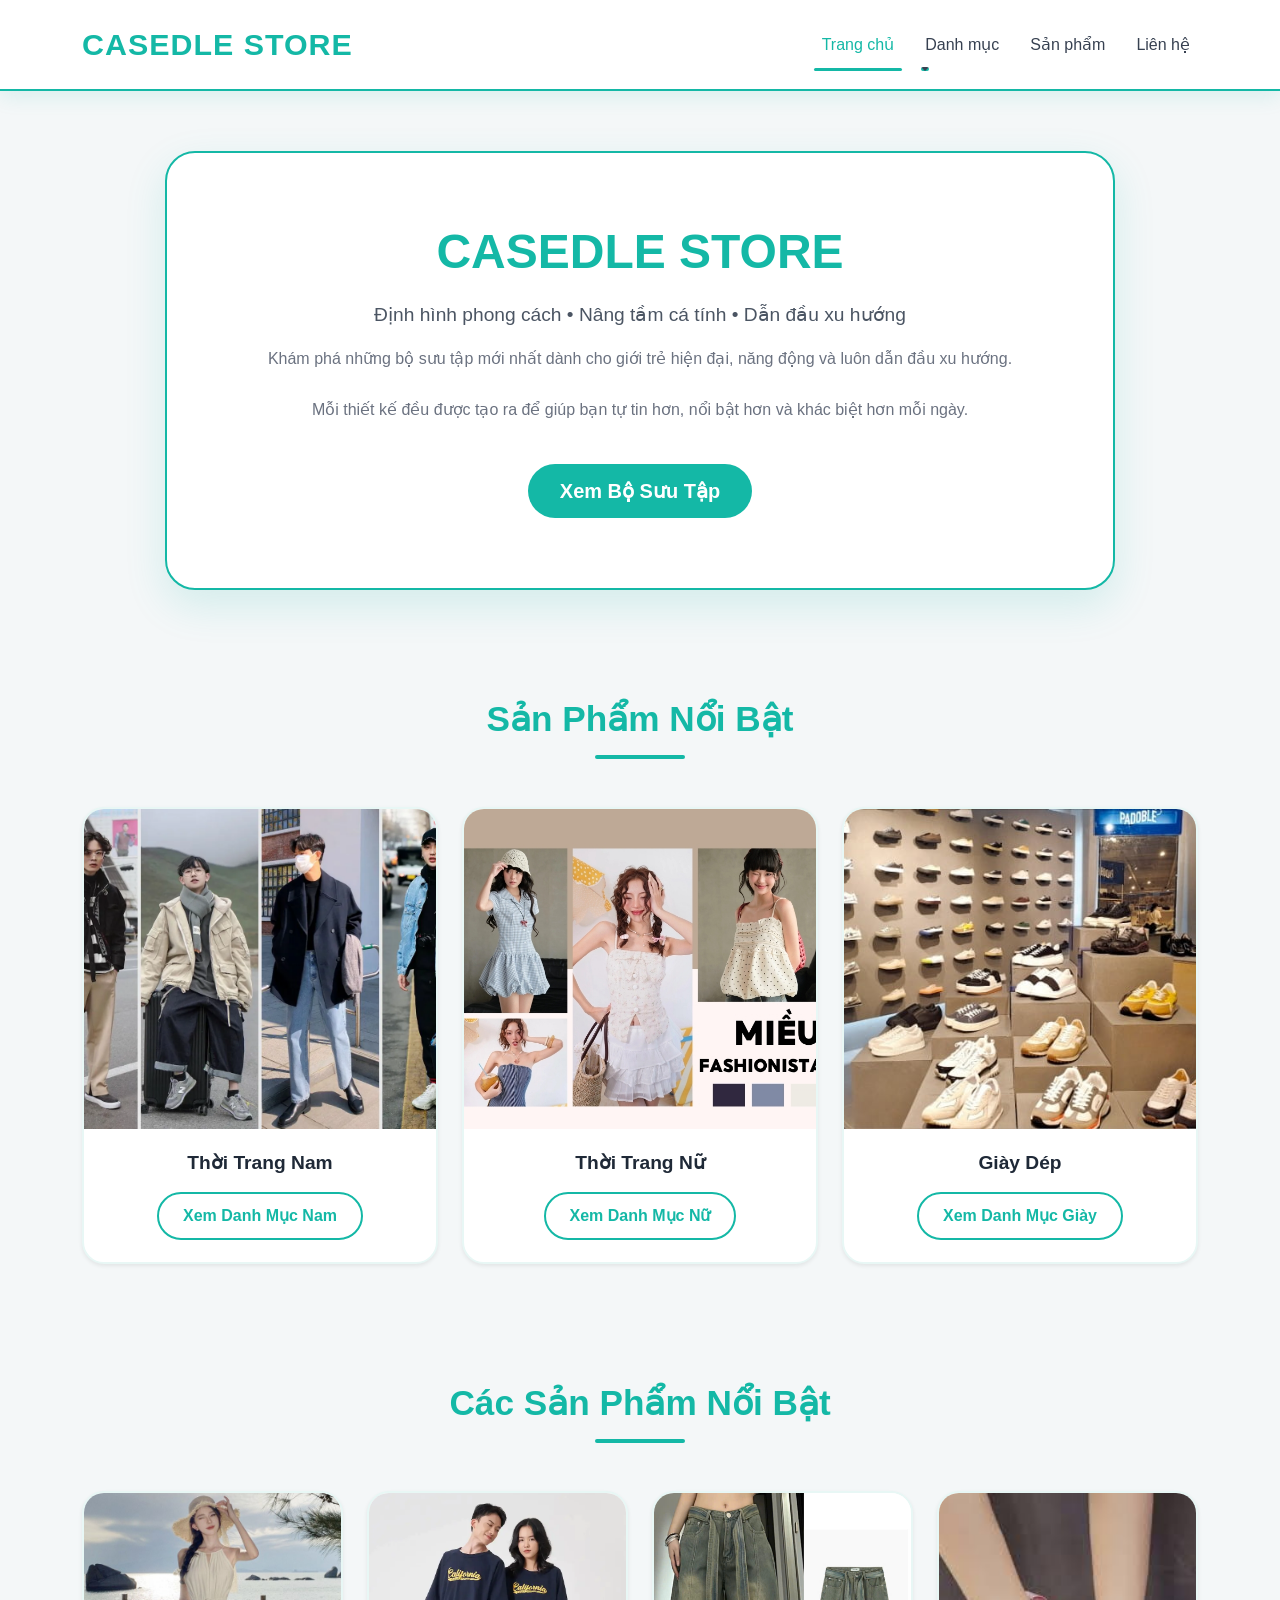
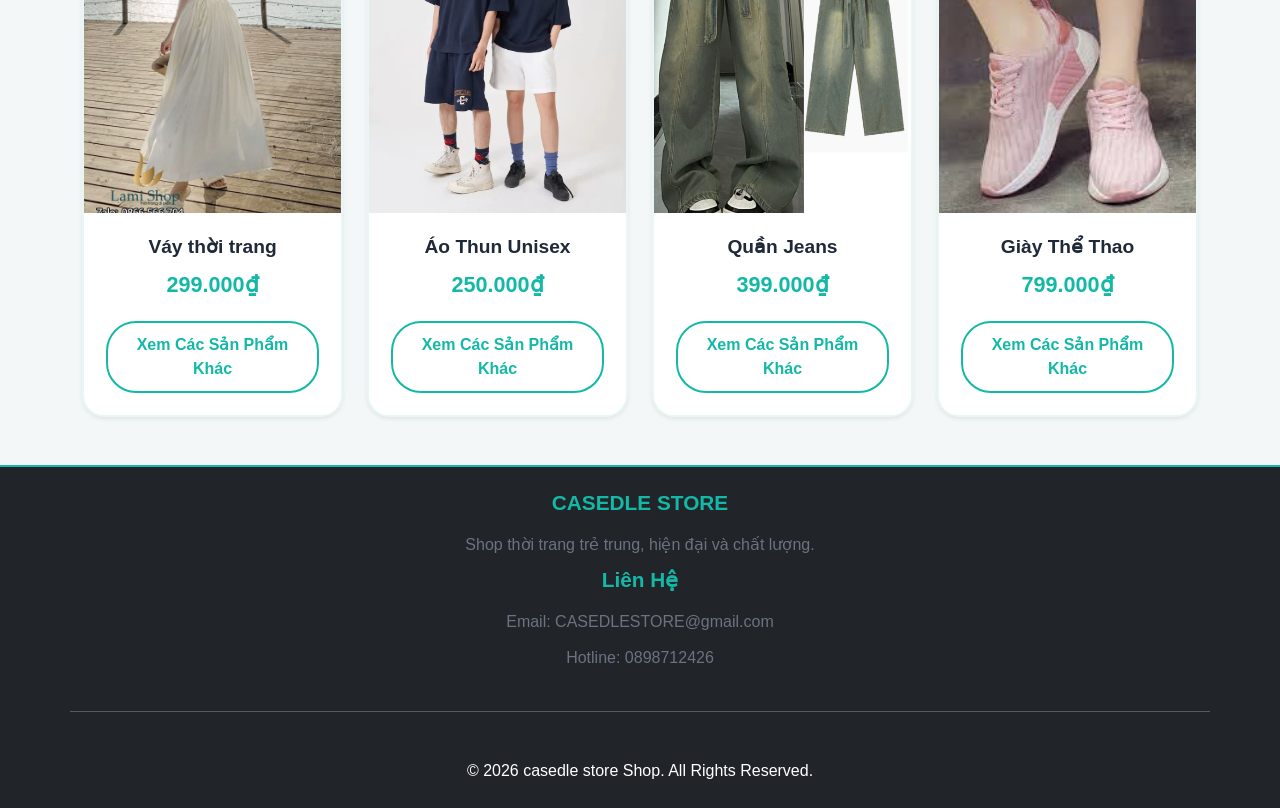
<file: index.html>
<!DOCTYPE html>
<html lang="vi">
<head>
    <meta charset="UTF-8">
    <meta name="viewport" content="width=device-width, initial-scale=1.0">
    <title> CASEDLE STORE</title>

    <link href="https://cdn.jsdelivr.net/npm/bootstrap@5.3.8/dist/css/bootstrap.min.css" rel="stylesheet">
    <link rel="stylesheet" href="css/style1.css">
</head>
<body>

<!-- Navbar -->
<nav class="navbar navbar-expand-lg navbar-dark bg-dark sticky-top">
    <div class="container">
        <a class="navbar-brand fw-bold" href="index.html"> CASEDLE STORE</a>

        <button class="navbar-toggler" type="button" data-bs-toggle="collapse" data-bs-target="#menu">
            <span class="navbar-toggler-icon"></span>
        </button>

        <div class="collapse navbar-collapse" id="menu">
            <ul class="navbar-nav ms-auto">
                <li class="nav-item">
                    <a class="nav-link active" href="index.html">Trang chủ</a>
                </li>

               <li class="nav-item dropdown">
                     <a class="nav-link dropdown-toggle"
                             href="#"
                            role="button"
                            data-bs-toggle="dropdown">
                                Danh mục
                    </a>

                        <ul class="dropdown-menu">
                            <li>
                                <a class="dropdown-item" href="html/thoitrangnam.html">
                                    Thời Trang Nam
                                </a>
                            </li>

                            <li>
                                <a class="dropdown-item" href="html/thoitrangnu.html">
                                    Thời Trang Nữ
                                </a>
                            </li>

                            <li>
                                <a class="dropdown-item" href="html/giaydep.html">
                                    Giày Dép
                                </a>
                            </li>

                            <li>
                                <a class="dropdown-item" href="html/phukien.html">
                                    Phụ Kiện
                                </a>
                            </li>
                        </ul>
                    </li>
                <li class="nav-item">
                    <a class="nav-link " href="html/san-pham.html">Sản phẩm</a>
                </li>

                <li class="nav-item">
                 <a class="nav-link " href="html/lien-he.html">Liên hệ</a>
                </li>
            </ul>
        </div>
    </div>
</nav>


<section class="hero">
    <div class="container">
        <h1 class="display-2 fw-bold">CASEDLE STORE</h1>

        <p class="lead">
            Định hình phong cách • Nâng tầm cá tính • Dẫn đầu xu hướng
        </p>

        <p>
            Khám phá những bộ sưu tập mới nhất dành cho giới trẻ hiện đại, năng động và luôn dẫn đầu xu hướng.</br></br>
            Mỗi thiết kế đều được tạo ra để giúp bạn tự tin hơn, nổi bật hơn và khác biệt hơn mỗi ngày.
        </p>

        <a href="html/san-pham.html" class="btn btn-warning btn-lg mt-3">
            Xem Bộ Sưu Tập
        </a>
    </div>
</section>


<!-- Danh mục nổi bật -->
<section class="container py-5">

    <h2 class="text-center mb-5">Sản Phẩm Nổi Bật</h2>

    <div class="row g-4">

        <!-- THỜI TRANG NAM -->
        <div class="col-md-4">

            <a href="html/thoitrangnam.html" class="text-decoration-none text-dark d-block">

                <div class="card shadow-sm h-100">

                    <img src="assets/images/1.webp"
                         class="card-img-top"
                         alt="Thời Trang Nam">

                    <div class="card-body text-center">
                        <h5>Thời Trang Nam</h5>
                        <span class="btn btn-dark mt-2">Xem Danh Mục Nam</span>
                    </div>

                </div>

            </a>

        </div>

        <!-- THỜI TRANG NỮ -->
        <div class="col-md-4">

            <a href="html/thoitrangnu.html" class="text-decoration-none text-dark d-block">

                <div class="card shadow-sm h-100">

                    <img src="assets/images/2.jpg"
                         class="card-img-top"
                         alt="Áo Nữ">

                    <div class="card-body text-center">
                        <h5>Thời Trang Nữ</h5>
                        <span class="btn btn-dark mt-2">Xem Danh Mục Nữ</span>
                    </div>

                </div>

            </a>

        </div>

        <!-- GIÀY DÉP -->
        <div class="col-md-4">

            <a href="html/giaydep.html" class="text-decoration-none text-dark d-block">

                <div class="card shadow-sm h-100">

                    <img src="assets/images/3.jpg"
                         class="card-img-top"
                         alt="Giày Dép">

                    <div class="card-body text-center">
                        <h5>Giày Dép</h5>
                        <span class="btn btn-dark mt-2">Xem Danh Mục Giày </span>
                    </div>

                </div>

            </a>

        </div>

    </div>

</section>
<!-- Sản phẩm nổi bật -->
<section class="container pb-5">

    <h2 class="text-center mb-5">Các Sản Phẩm Nổi Bật</h2>

    <div class="row g-4">

        <div class="col-lg-3 col-md-6">
            <div class="card h-100 shadow-sm">

                <img src="assets/images/4.jpg" class="card-img-top">

                <div class="card-body">
                    <h5>Váy thời trang</h5>
                    <p class="text-danger fw-bold">299.000₫</p>

                    <a href="html/san-pham.html" class="btn btn-outline-dark w-100">
                        Xem Các Sản Phẩm Khác
                    </a>
                </div>

            </div>
        </div>

        <div class="col-lg-3 col-md-6">
            <div class="card h-100 shadow-sm">

                <img src="assets/images/5.webp" class="card-img-top">

                <div class="card-body">
                    <h5>Áo Thun Unisex</h5>
                    <p class="text-danger fw-bold">250.000₫</p>

                    <a href="html/san-pham.html" class="btn btn-outline-dark w-100">
                        Xem Các Sản Phẩm Khác
                    </a>
                </div>

            </div>
        </div>

        <div class="col-lg-3 col-md-6">
            <div class="card h-100 shadow-sm">

                <img src="assets/images/6.jpg" class="card-img-top">

                <div class="card-body">
                    <h5>Quần Jeans</h5>
                    <p class="text-danger fw-bold">399.000₫</p>

                    <a href="html/san-pham.html" class="btn btn-outline-dark w-100">
                        Xem Các Sản Phẩm Khác
                    </a>
                </div>

            </div>
        </div>

        <div class="col-lg-3 col-md-6">
            <div class="card h-100 shadow-sm">

                <img src="assets/images/7.jfif" class="card-img-top">

                <div class="card-body">
                    <h5>Giày Thể Thao</h5>
                    <p class="text-danger fw-bold">799.000₫</p>

                    <a href="html/san-pham.html" class="btn btn-outline-dark w-100">
                        Xem Các Sản Phẩm Khác
                    </a>
                </div>

            </div>
        </div>

    </div>

</section>
<!-- Footer -->
<footer class="bg-dark text-white py-4">
    <div class="container">

        <div class="row">

            <div class="col-md-4">
                <h5>CASEDLE STORE</h5>  
                <p>Shop thời trang trẻ trung, hiện đại và chất lượng.</p>
                <h5>Liên Hệ</h5>
               
                <p>Email: CASEDLESTORE@gmail.com</p>
                <p>Hotline: 0898712426</p>
            </div>
        <hr>

        <div class="text-center">
            © 2026 casedle store Shop. All Rights Reserved.
        </div>

    </div>
</footer>

<script src="https://cdn.jsdelivr.net/npm/bootstrap@5.3.8/dist/js/bootstrap.bundle.min.js"></script>

</body>
</html>
</file>
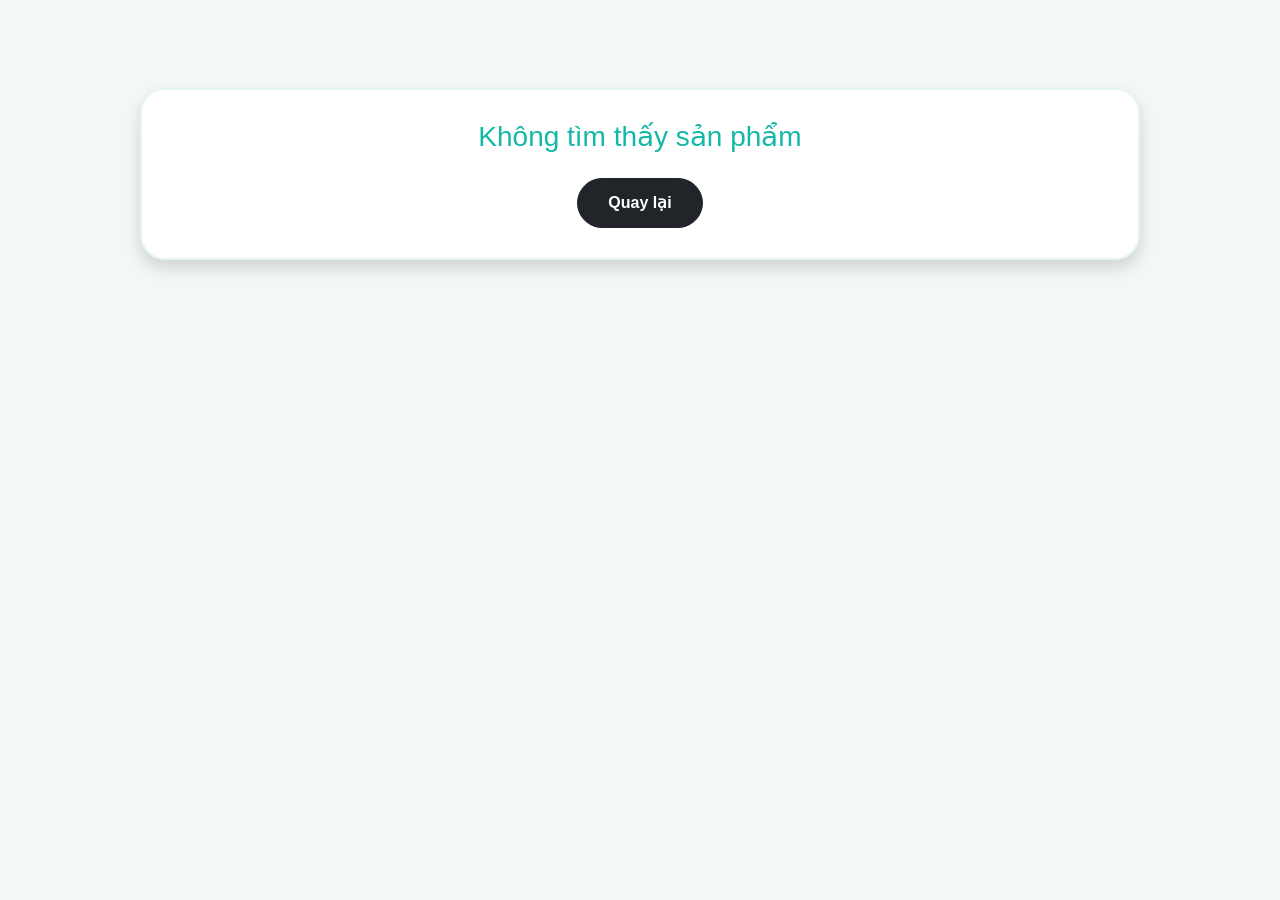
<file: html/chitiet.html>
<!DOCTYPE html>
<html lang="vi">

<head>
    <meta charset="UTF-8">
    <title>Chi tiết sản phẩm - CASEDLE STORE</title>

    <link href="https://cdn.jsdelivr.net/npm/bootstrap@5.3.8/dist/css/bootstrap.min.css" rel="stylesheet">

   <link rel="stylesheet" href="../css/style6.css">

    <!-- Data -->
    <script src="../js/data.js"></script>
   
</head>

<body>

<div class="container py-5">

    <div id="product-detail" class="card shadow p-4">

        <h4 class="text-center text-muted">Đang tải sản phẩm...</h4>

    </div>

</div>
<!-- Sản phẩm liên quan -->
<div class="mt-5">

   

    <div id="related-products" class="row g-4"></div>

</div>

<script>
const params = new URLSearchParams(window.location.search);
const id = params.get("id");

const product = products.find(p => p.id === id);

const box = document.getElementById("product-detail");

if (product) {
    box.innerHTML = `
        <div class="row align-items-center">

            <div class="col-md-6 text-center">
                <img src="${product.img}" class="img-fluid rounded" style="max-height:400px;">
            </div>

            <div class="col-md-6">

                <h2 class="fw-bold">${product.name}</h2>

                <h4 class="text-danger">${product.price}</h4>

                <p class="text-muted">${product.desc}</p>

                <hr>

                <p>${product.detail}</p>

                <a href="javascript:history.back()" class="btn btn-secondary mt-3">
                    ← Quay lại
                </a>

            </div>

        </div>
    `;
} else {
    box.innerHTML = `
        <div class="text-center text-danger">
            <h3>Không tìm thấy sản phẩm</h3>
            <a href="javascript:history.back()" class="btn btn-dark mt-3">Quay lại</a>
        </div>
    `;
}


</script>

</body>
</html>
</file>
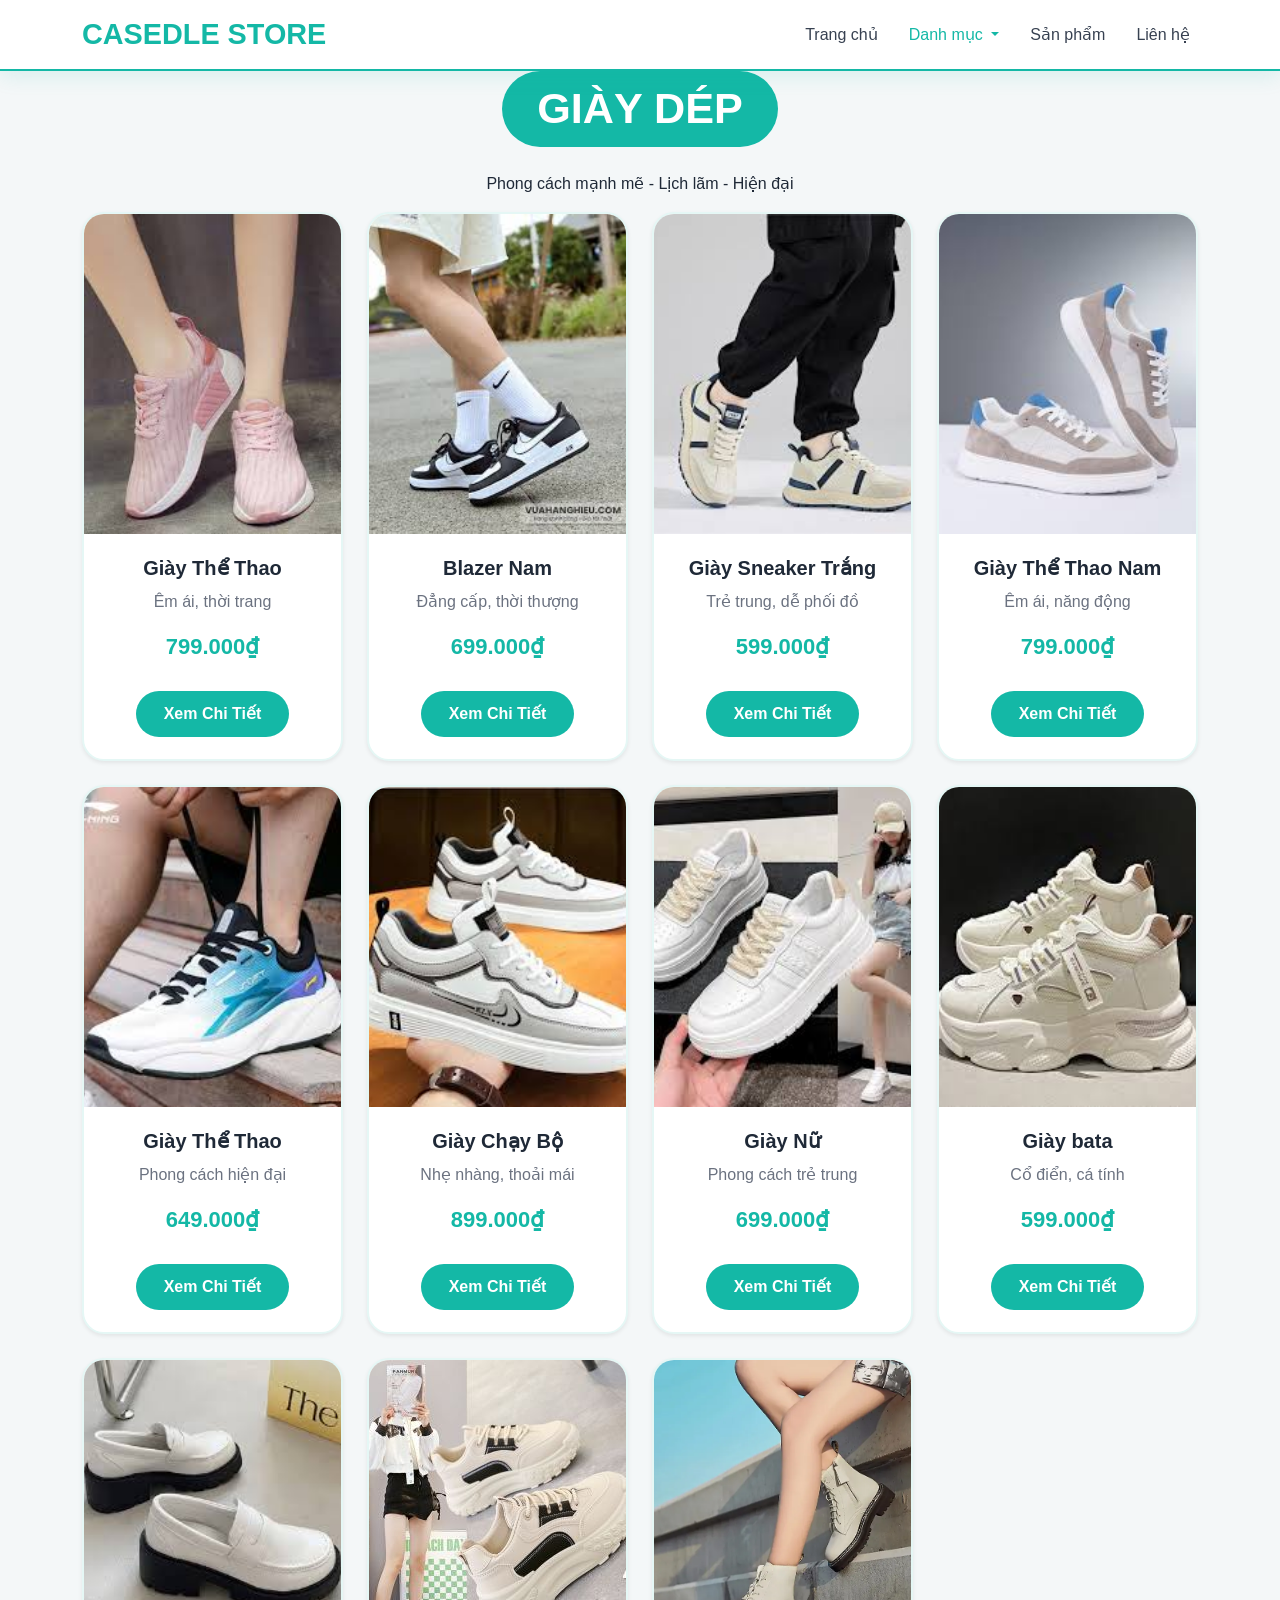
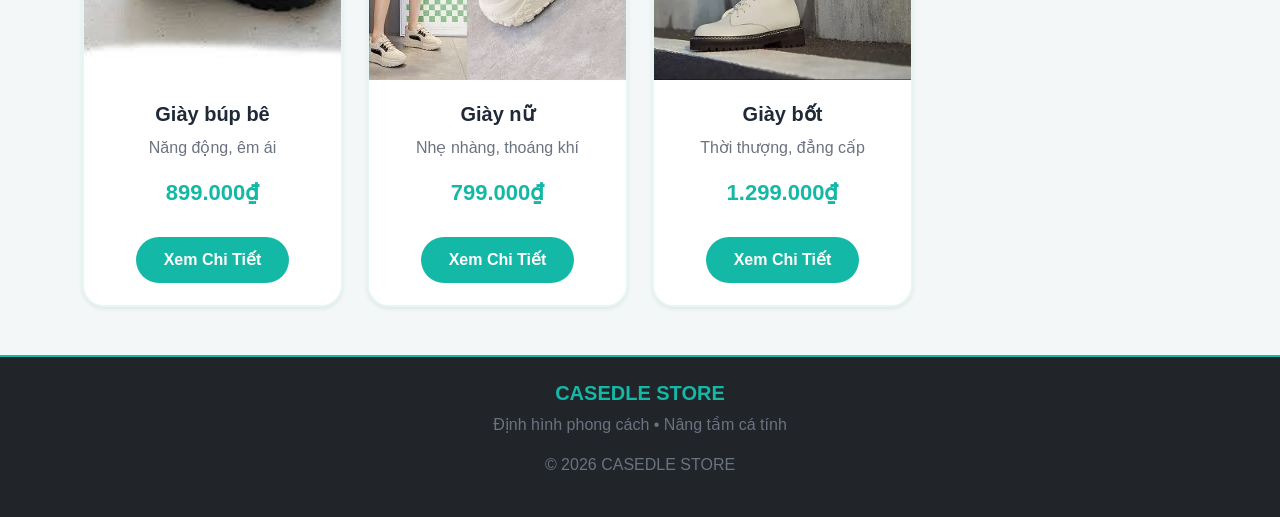
<file: html/giaydep.html>
<!DOCTYPE html>
<html lang="vi">
<head>
    <meta charset="UTF-8">
    <meta name="viewport" content="width=device-width, initial-scale=1.0">
    <title>Giày Dép - CASEDLE STORE</title>

    <link href="https://cdn.jsdelivr.net/npm/bootstrap@5.3.8/dist/css/bootstrap.min.css" rel="stylesheet">
    <link rel="stylesheet" href="../css/style3.css">
</head>
<body>

<!-- NAVBAR -->
<nav class="navbar navbar-expand-lg navbar-dark bg-dark sticky-top">
    <div class="container">

        <a class="navbar-brand fw-bold" href="index.html">
            CASEDLE STORE
        </a>

        <button class="navbar-toggler" type="button"
                data-bs-toggle="collapse"
                data-bs-target="#menu">
            <span class="navbar-toggler-icon"></span>
        </button>

        <div class="collapse navbar-collapse" id="menu">
            <ul class="navbar-nav ms-auto">

                <li class="nav-item">
                    <a class="nav-link" href="../index.html">Trang chủ</a>
                </li>

                <li class="nav-item dropdown">
                    <a class="nav-link dropdown-toggle active"
                       href="#"
                       data-bs-toggle="dropdown">
                        Danh mục
                    </a>

                    <ul class="dropdown-menu">
                        <li><a class="dropdown-item " href="thoitrangnam.html">Thời trang Nam</a></li>
                        <li><a class="dropdown-item " href="thoitrangnu.html">Thời trang Nữ</a></li>
                        <li><a class="dropdown-item active" href="giaydep.html">Giày dép</a></li>
                        <li><a class="dropdown-item" href="phukien.html">Phụ kiện</a></li>
                    </ul>
                </li>

                <li class="nav-item">
                    <a class="nav-link" href="san-pham.html">Sản phẩm</a>
                </li>

                <li class="nav-item">
                    <a class="nav-link" href="lien-he.html">Liên hệ</a>
                </li>

            </ul>
        </div>
    </div>
</nav>

<!-- TIÊU ĐỀ -->
<section class="hero-product text-center">
    <div class="container">
        <h1 class="fw-bold">GIÀY DÉP</h1>
        <p>Phong cách mạnh mẽ - Lịch lãm - Hiện đại</p>
    </div>
</section>
<section class="container pb-5">

    <div class="row g-4">
         <div class="col-lg-3 col-md-6">
            <a href="chitiet.html" class="text-decoration-none text-dark">

                <div class="card h-100 shadow-sm">

                    <img src="../assets/images/7.jfif" class="card-img-top">

                    <div class="card-body text-center">
                        <h5>Giày Thể Thao</h5>
                        <p class="text-muted">Êm ái, thời trang</p>
                        <p class="text-danger fw-bold">799.000₫</p>
                         <a href="chitiet.html?id=giay24" class="btn-detail">
                            Xem Chi Tiết
                         </a>
                    </div>

                </div>

            </a>
        </div>
              <!-- NAM 8 -->
        <div class="col-lg-3 col-md-6">
            <a href="chitiet.html" class="text-decoration-none text-dark">
                <div class="card h-100 shadow-sm">
                    <img src="../assets/images/nam8.jfif" class="card-img-top">
                    <div class="card-body text-center">
                        <h5>Blazer Nam</h5>
                        <p class="text-muted">Đẳng cấp, thời thượng</p>
                        <p class="text-danger fw-bold">699.000₫</p>
                         <a href="chitiet.html?id=giay25" class="btn-detail">
                            Xem Chi Tiết
                         </a>
                    </div>
                </div>
            </a>
         </div>
                <!-- GIÀY 1 -->
        <div class="col-lg-3 col-md-6">
            <a href="chitiet.html" class="text-decoration-none text-dark">
                <div class="card h-100 shadow-sm">
                    <img src="../assets/images/giay1.jfif" class="card-img-top">
                    <div class="card-body text-center">
                        <h5>Giày Sneaker Trắng</h5>
                        <p class="text-muted">Trẻ trung, dễ phối đồ</p>
                        <p class="text-danger fw-bold">599.000₫</p>
                         <a href="chitiet.html?id=giay26" class="btn-detail">
                            Xem Chi Tiết
                         </a>
                    </div>
                </div>
            </a>
        </div>

        <!-- GIÀY 2 -->
        <div class="col-lg-3 col-md-6">
            <a href="chitiet.html" class="text-decoration-none text-dark">
                <div class="card h-100 shadow-sm">
                    <img src="../assets/images/giay2.jfif" class="card-img-top">
                    <div class="card-body text-center">
                        <h5>Giày Thể Thao Nam</h5>
                        <p class="text-muted">Êm ái, năng động</p>
                        <p class="text-danger fw-bold">799.000₫</p>
                         <a href="chitiet.html?id=giay27" class="btn-detail">
                            Xem Chi Tiết
                         </a>
                    </div>
                </div>
            </a>
        </div>

        <!-- GIÀY 3 -->
        <div class="col-lg-3 col-md-6">
            <a href="chitiet.html" class="text-decoration-none text-dark">
                <div class="card h-100 shadow-sm">
                    <img src="../assets/images/giay3.jfif" class="card-img-top">
                    <div class="card-body text-center">
                        <h5>Giày Thể Thao</h5>
                        <p class="text-muted">Phong cách hiện đại</p>
                        <p class="text-danger fw-bold">649.000₫</p>
                         <a href="chitiet.html?id=giay28" class="btn-detail">
                            Xem Chi Tiết
                         </a>
                    </div>
                </div>
            </a>
        </div>

        <!-- GIÀY 4 -->
        <div class="col-lg-3 col-md-6">
            <a href="chitiet.html" class="text-decoration-none text-dark">
                <div class="card h-100 shadow-sm">
                    <img src="../assets/images/giay4.jfif" class="card-img-top">
                    <div class="card-body text-center">
                        <h5>Giày Chạy Bộ</h5>
                        <p class="text-muted">Nhẹ nhàng, thoải mái</p>
                        <p class="text-danger fw-bold">899.000₫</p>
                         <a href="chitiet.html?id=giay29" class="btn-detail">
                            Xem Chi Tiết
                         </a>
                    </div>
                </div>
            </a>
        </div>
        <!-- GIÀY 6 -->
        <div class="col-lg-3 col-md-6">
            <a href="chitiet.html" class="text-decoration-none text-dark">
                <div class="card h-100 shadow-sm">
                    <img src="../assets/images/giay6.jfif" class="card-img-top">
                    <div class="card-body text-center">
                        <h5>Giày Nữ</h5>
                        <p class="text-muted">Phong cách trẻ trung</p>
                        <p class="text-danger fw-bold">699.000₫</p>
                         <a href="chitiet.html?id=giay30" class="btn-detail">
                            Xem Chi Tiết
                         </a>
                    </div>
                </div>
            </a>
        </div>

        <!-- GIÀY 7 -->
        <div class="col-lg-3 col-md-6">
            <a href="chitiet.html" class="text-decoration-none text-dark">
                <div class="card h-100 shadow-sm">
                    <img src="../assets/images/giay7.jfif" class="card-img-top">
                    <div class="card-body text-center">
                        <h5>Giày bata</h5>
                        <p class="text-muted">Cổ điển, cá tính</p>
                        <p class="text-danger fw-bold">599.000₫</p>
                         <a href="chitiet.html?id=giay31" class="btn-detail">
                            Xem Chi Tiết
                         </a>
                    </div>
                </div>
            </a>
        </div>

        <!-- GIÀY 8 -->
        <div class="col-lg-3 col-md-6">
            <a href="chitiet.html" class="text-decoration-none text-dark">
                <div class="card h-100 shadow-sm">
                    <img src="../assets/images/giay8.jfif" class="card-img-top">
                    <div class="card-body text-center">
                        <h5>Giày búp bê</h5>
                        <p class="text-muted">Năng động, êm ái</p>
                        <p class="text-danger fw-bold">899.000₫</p>
                         <a href="chitiet.html?id=giay32" class="btn-detail">
                            Xem Chi Tiết
                         </a>
                    </div>
                </div>
            </a>
        </div>

        <!-- GIÀY 9 -->
        <div class="col-lg-3 col-md-6">
            <a href="chitiet.html" class="text-decoration-none text-dark">
                <div class="card h-100 shadow-sm">
                    <img src="../assets/images/giay9.jpg" class="card-img-top">
                    <div class="card-body text-center">
                        <h5>Giày nữ</h5>
                        <p class="text-muted">Nhẹ nhàng, thoáng khí</p>
                        <p class="text-danger fw-bold">799.000₫</p>
                         <a href="chitiet.html?id=giay33" class="btn-detail">
                            Xem Chi Tiết
                         </a>
                    </div>
                </div>
            </a>
        </div>

        <!-- GIÀY 10 -->
        <div class="col-lg-3 col-md-6">
            <a href="chitiet.html" class="text-decoration-none text-dark">
                <div class="card h-100 shadow-sm">
                    <img src="../assets/images/giay10.webp" class="card-img-top">
                    <div class="card-body text-center">
                        <h5>Giày bốt</h5>
                        <p class="text-muted">Thời thượng, đẳng cấp</p>
                        <p class="text-danger fw-bold">1.299.000₫</p>
                         <a href="chitiet.html?id=giay34" class="btn-detail">
                            Xem Chi Tiết
                         </a>
                    </div>
                </div>
            </a>
        </div>
</section>
        <!-- FOOTER -->
<footer class="bg-dark text-white text-center py-4">
    <h5>CASEDLE STORE</h5>
    <p>Định hình phong cách • Nâng tầm cá tính</p>
    <p>© 2026 CASEDLE STORE</p>
</footer>

<script src="https://cdn.jsdelivr.net/npm/bootstrap@5.3.8/dist/js/bootstrap.bundle.min.js"></script>

</body>
</html>
</file>
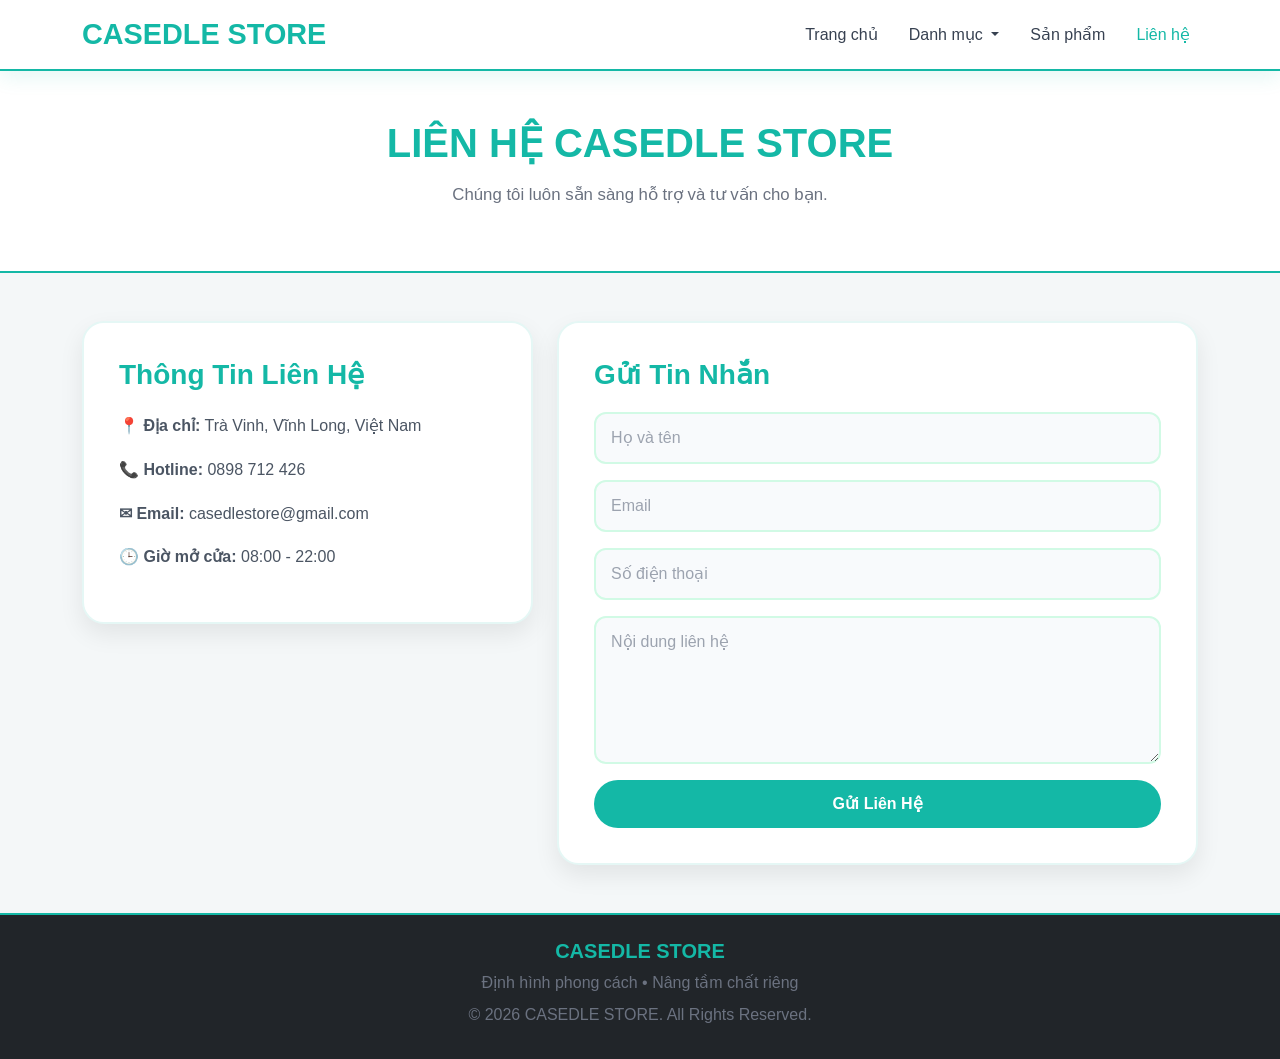
<file: html/lien-he.html>
<!DOCTYPE html>
<html lang="vi">
<head>
    <meta charset="UTF-8">
    <meta name="viewport" content="width=device-width, initial-scale=1.0">
    <title>Liên Hệ - CASEDLE STORE</title>

    <link href="https://cdn.jsdelivr.net/npm/bootstrap@5.3.8/dist/css/bootstrap.min.css" rel="stylesheet">
    <link rel="stylesheet" href="../css/style2.css">
</head>
<body>
    

<!-- NAVBAR -->
<nav class="navbar navbar-expand-lg navbar-dark bg-dark sticky-top">
    <div class="container">

        <!-- Logo -->
        <a class="navbar-brand fw-bold" href="../index.html">
            CASEDLE STORE
        </a>

        <button class="navbar-toggler" type="button"
                data-bs-toggle="collapse"
                data-bs-target="#menu">
            <span class="navbar-toggler-icon"></span>
        </button>

        <div class="collapse navbar-collapse" id="menu">

            <ul class="navbar-nav ms-auto">

                <li class="nav-item">
                    <a class="nav-link" href="../index.html">Trang chủ</a>
                </li>
                <li class="nav-item dropdown">
                    <a class="nav-link dropdown-toggle"
                       href="#"
                       data-bs-toggle="dropdown">
                        Danh mục
                    </a>

                    <ul class="dropdown-menu">
                        <li><a class="dropdown-item" href="thoitrangnam.html">Thời trang Nam</a></li>
                        <li><a class="dropdown-item" href="thoitrangnu.html">Thời trang Nữ</a></li>
                        <li><a class="dropdown-item" href="giaydep.html">Giày dép</a></li>
                        <li><a class="dropdown-item" href="phukien.html">Phụ kiện</a></li>
                    </ul>
                </li>
                <li class="nav-item">
                    <a class="nav-link" href="san-pham.html">Sản phẩm</a>
                </li>

                <!-- Danh mục dropdown -->
               

                <li class="nav-item">
                    <a class="nav-link active" href="lien-he.html">Liên hệ</a>
                </li>

            </ul>

        </div>
    </div>
</nav>

<!-- HEADER -->
<section class="contact-header text-center py-5">
    <div class="container">
        <h1>LIÊN HỆ CASEDLE STORE</h1>
        <p>Chúng tôi luôn sẵn sàng hỗ trợ và tư vấn cho bạn.</p>
    </div>
</section>

<!-- CONTENT -->
<section class="container py-5">
    <div class="row">

        <div class="col-md-5 mb-4">
            <div class="contact-info">
                <h3>Thông Tin Liên Hệ</h3>

                <p><strong>📍 Địa chỉ:</strong> Trà Vinh, Vĩnh Long, Việt Nam</p>
                <p><strong>📞 Hotline:</strong> 0898 712 426</p>
                <p><strong>✉ Email:</strong> casedlestore@gmail.com</p>
                <p><strong>🕒 Giờ mở cửa:</strong> 08:00 - 22:00</p>
            </div>
        </div>

        <div class="col-md-7">
            <div class="contact-form">
                <h3>Gửi Tin Nhắn</h3>

                <form>
                    <div class="mb-3">
                        <input type="text" class="form-control" placeholder="Họ và tên">
                    </div>

                    <div class="mb-3">
                        <input type="email" class="form-control" placeholder="Email">
                    </div>

                    <div class="mb-3">
                        <input type="tel" class="form-control" placeholder="Số điện thoại">
                    </div>

                    <div class="mb-3">
                        <textarea class="form-control" rows="5" placeholder="Nội dung liên hệ"></textarea>
                    </div>

                    <button type="submit" class="btn btn-warning w-100">
                        Gửi Liên Hệ
                    </button>
                </form>
            </div>
        </div>

    </div>
</section>

<!-- FOOTER -->
<footer class="bg-dark text-white text-center py-4">
    <h5>CASEDLE STORE</h5>
    <p>Định hình phong cách • Nâng tầm chất riêng</p>
    <p>© 2026 CASEDLE STORE. All Rights Reserved.</p>
</footer>

<script src="https://cdn.jsdelivr.net/npm/bootstrap@5.3.8/dist/js/bootstrap.bundle.min.js"></script>

</body>
</html>
</file>
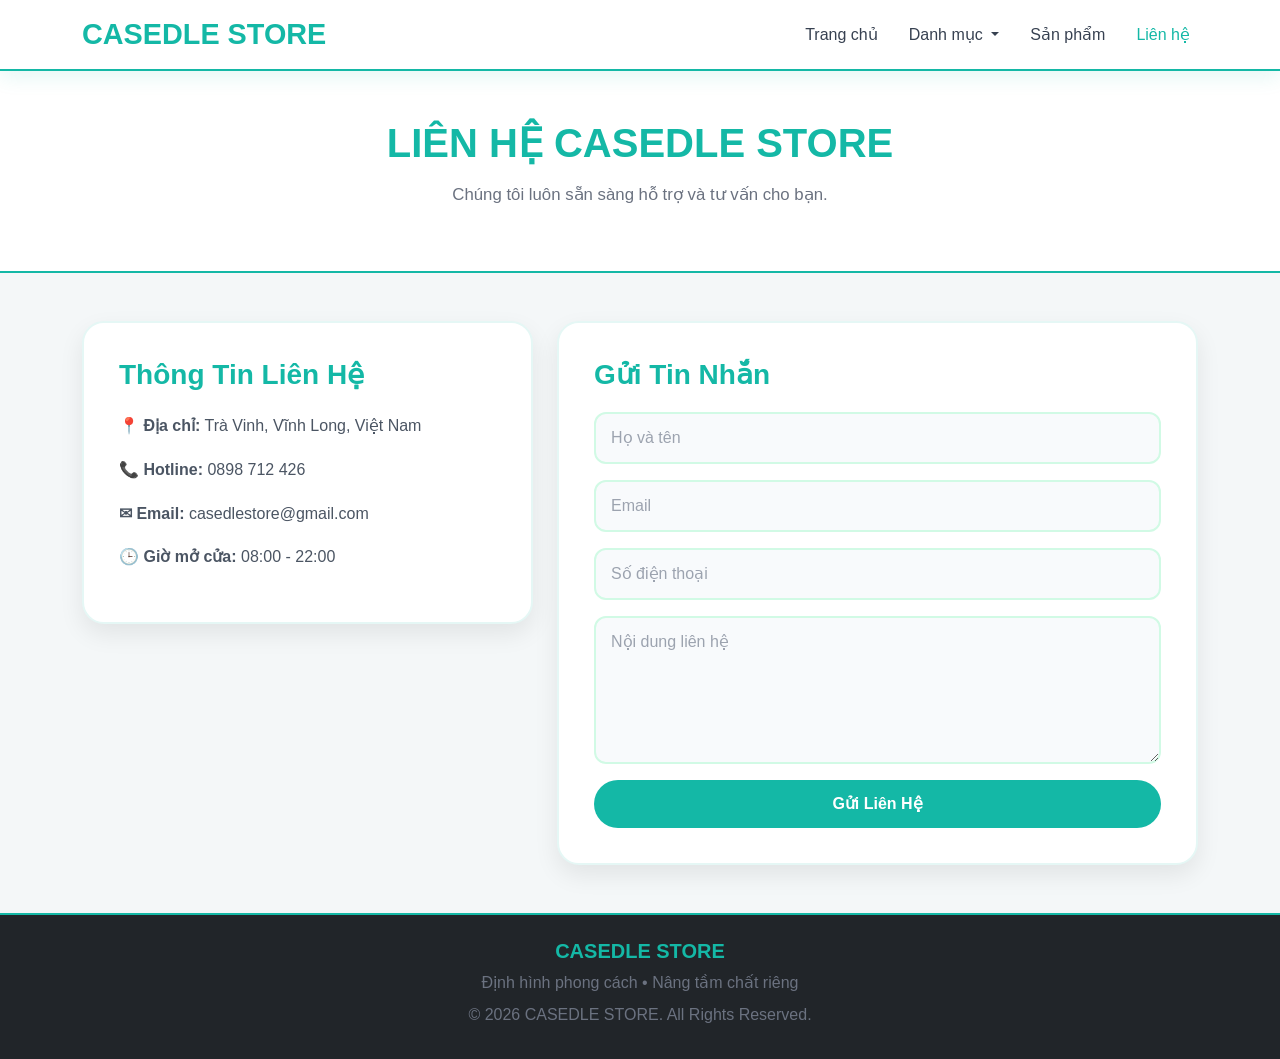
<file: html/lienhe.html>
<!DOCTYPE html>
<html lang="vi">
<head>
    <meta charset="UTF-8">
    <meta name="viewport" content="width=device-width, initial-scale=1.0">
    <title>Liên Hệ - CASEDLE STORE</title>

    <link href="https://cdn.jsdelivr.net/npm/bootstrap@5.3.8/dist/css/bootstrap.min.css" rel="stylesheet">
    <link rel="stylesheet" href="../css/style2.css">
</head>
<body>
    

<!-- NAVBAR -->
<nav class="navbar navbar-expand-lg navbar-dark bg-dark sticky-top">
    <div class="container">

        <!-- Logo -->
        <a class="navbar-brand fw-bold" href="../index.html">
            CASEDLE STORE
        </a>

        <button class="navbar-toggler" type="button"
                data-bs-toggle="collapse"
                data-bs-target="#menu">
            <span class="navbar-toggler-icon"></span>
        </button>

        <div class="collapse navbar-collapse" id="menu">

            <ul class="navbar-nav ms-auto">

                <li class="nav-item">
                    <a class="nav-link" href="../index.html">Trang chủ</a>
                </li>
                <li class="nav-item dropdown">
                    <a class="nav-link dropdown-toggle"
                       href="#"
                       data-bs-toggle="dropdown">
                        Danh mục
                    </a>

                    <ul class="dropdown-menu">
                        <li><a class="dropdown-item" href="thoitrangnam.html">Thời trang Nam</a></li>
                        <li><a class="dropdown-item" href="thoitrangnu.html">Thời trang Nữ</a></li>
                        <li><a class="dropdown-item" href="giaydep.html">Giày dép</a></li>
                        <li><a class="dropdown-item" href="phukien.html">Phụ kiện</a></li>
                    </ul>
                </li>
                <li class="nav-item">
                    <a class="nav-link" href="sanpham.html">Sản phẩm</a>
                </li>

                <!-- Danh mục dropdown -->
               

                <li class="nav-item">
                    <a class="nav-link active" href="lienhe.html">Liên hệ</a>
                </li>

            </ul>

        </div>
    </div>
</nav>

<!-- HEADER -->
<section class="contact-header text-center py-5">
    <div class="container">
        <h1>LIÊN HỆ CASEDLE STORE</h1>
        <p>Chúng tôi luôn sẵn sàng hỗ trợ và tư vấn cho bạn.</p>
    </div>
</section>

<!-- CONTENT -->
<section class="container py-5">
    <div class="row">

        <div class="col-md-5 mb-4">
            <div class="contact-info">
                <h3>Thông Tin Liên Hệ</h3>

                <p><strong>📍 Địa chỉ:</strong> Trà Vinh, Vĩnh Long, Việt Nam</p>
                <p><strong>📞 Hotline:</strong> 0898 712 426</p>
                <p><strong>✉ Email:</strong> casedlestore@gmail.com</p>
                <p><strong>🕒 Giờ mở cửa:</strong> 08:00 - 22:00</p>
            </div>
        </div>

        <div class="col-md-7">
            <div class="contact-form">
                <h3>Gửi Tin Nhắn</h3>

                <form>
                    <div class="mb-3">
                        <input type="text" class="form-control" placeholder="Họ và tên">
                    </div>

                    <div class="mb-3">
                        <input type="email" class="form-control" placeholder="Email">
                    </div>

                    <div class="mb-3">
                        <input type="tel" class="form-control" placeholder="Số điện thoại">
                    </div>

                    <div class="mb-3">
                        <textarea class="form-control" rows="5" placeholder="Nội dung liên hệ"></textarea>
                    </div>

                    <button type="submit" class="btn btn-warning w-100">
                        Gửi Liên Hệ
                    </button>
                </form>
            </div>
        </div>

    </div>
</section>

<!-- FOOTER -->
<footer class="bg-dark text-white text-center py-4">
    <h5>CASEDLE STORE</h5>
    <p>Định hình phong cách • Nâng tầm chất riêng</p>
    <p>© 2026 CASEDLE STORE. All Rights Reserved.</p>
</footer>

<script src="https://cdn.jsdelivr.net/npm/bootstrap@5.3.8/dist/js/bootstrap.bundle.min.js"></script>

</body>
</html>
</file>
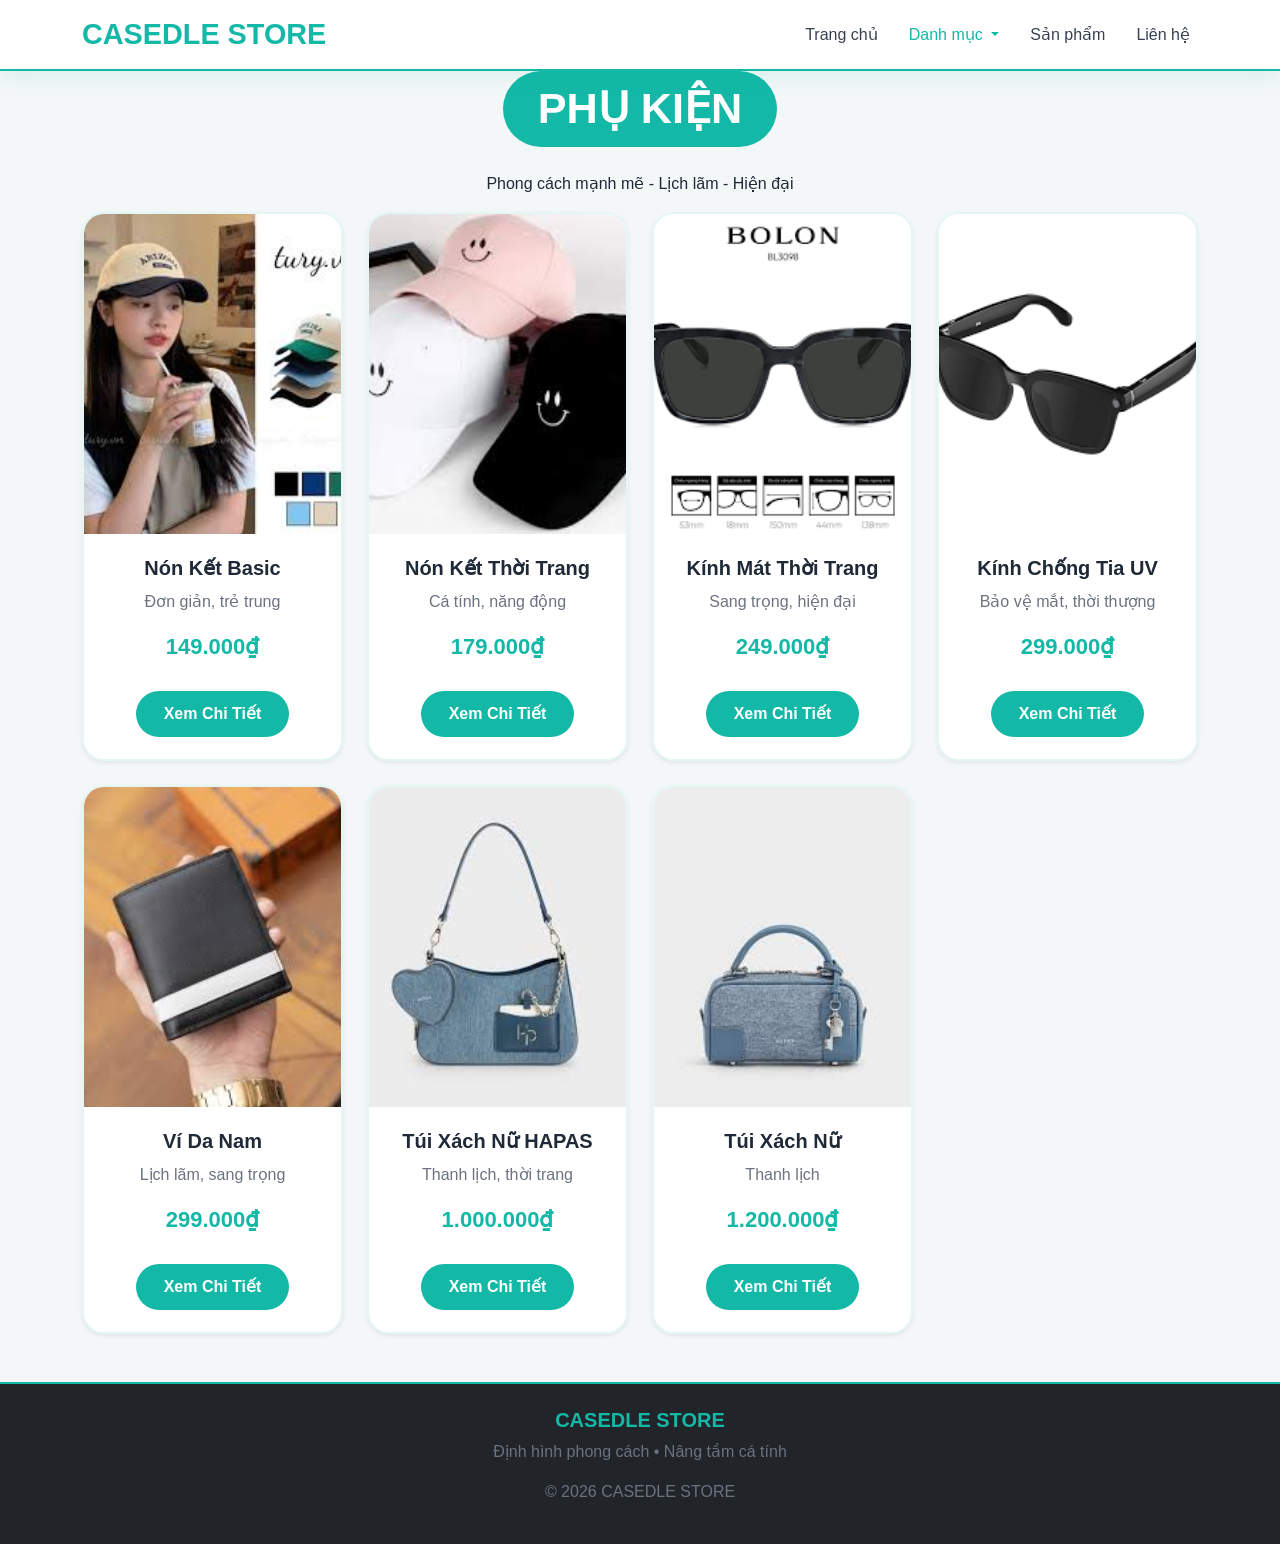
<file: html/phukien.html>
<!DOCTYPE html>
<html lang="vi">
<head>
    <meta charset="UTF-8">
    <meta name="viewport" content="width=device-width, initial-scale=1.0">
    <title>Phụ Kiện - CASEDLE STORE</title>

    <link href="https://cdn.jsdelivr.net/npm/bootstrap@5.3.8/dist/css/bootstrap.min.css" rel="stylesheet">
    <link rel="stylesheet" href="../css/style3.css">
</head>
<body>

<!-- NAVBAR -->
<nav class="navbar navbar-expand-lg navbar-dark bg-dark sticky-top">
    <div class="container">

        <a class="navbar-brand fw-bold" href="index.html">
            CASEDLE STORE
        </a>

        <button class="navbar-toggler" type="button"
                data-bs-toggle="collapse"
                data-bs-target="#menu">
            <span class="navbar-toggler-icon"></span>
        </button>

        <div class="collapse navbar-collapse" id="menu">
            <ul class="navbar-nav ms-auto">

                <li class="nav-item">
                    <a class="nav-link" href="../index.html">Trang chủ</a>
                </li>

                <li class="nav-item dropdown">
                    <a class="nav-link dropdown-toggle active"
                       href="#"
                       data-bs-toggle="dropdown">
                        Danh mục
                    </a>

                    <ul class="dropdown-menu">
                        <li><a class="dropdown-item " href="thoitrangnam.html">Thời trang Nam</a></li>
                        <li><a class="dropdown-item " href="thoitrangnu.html">Thời trang Nữ</a></li>
                        <li><a class="dropdown-item" href="giaydep.html">Giày dép</a></li>
                        <li><a class="dropdown-item active" href="phukien.html">Phụ kiện</a></li>
                    </ul>
                </li>

                <li class="nav-item">
                    <a class="nav-link" href="san-pham.html">Sản phẩm</a>
                </li>

                <li class="nav-item">
                    <a class="nav-link" href="lien-he.html">Liên hệ</a>
                </li>

            </ul>
        </div>
    </div>
</nav>

<!-- TIÊU ĐỀ -->
<section class="hero-product text-center">
    <div class="container">
        <h1 class="fw-bold">PHỤ KIỆN</h1>
        <p>Phong cách mạnh mẽ - Lịch lãm - Hiện đại</p>
    </div>
</section>
<section class="container pb-5">

    <div class="row g-4">
<div class="col-lg-3 col-md-6">
            <a href="chitiet.html" class="text-decoration-none text-dark">
                <div class="card h-100 shadow-sm">
                    <img src="../assets/images/pk1.jfif" class="card-img-top">
                    <div class="card-body text-center">
                        <h5>Nón Kết Basic</h5>
                        <p class="text-muted">Đơn giản, trẻ trung</p>
                        <p class="text-danger fw-bold">149.000₫</p>
                         <a href="chitiet.html?id=non35" class="btn-detail">
                            Xem Chi Tiết
                         </a>
                    </div>
                </div>
            </a>
        </div>

        <!-- NÓN KẾT 2 -->

        <div class="col-lg-3 col-md-6">
            <a href="chitiet.html" class="text-decoration-none text-dark">
                <div class="card h-100 shadow-sm">
                    <img src="../assets/images/pk2.jfif" class="card-img-top">
                    <div class="card-body text-center">
                        <h5>Nón Kết Thời Trang</h5>
                        <p class="text-muted">Cá tính, năng động</p>
                        <p class="text-danger fw-bold">179.000₫</p>
                         <a href="chitiet.html?id=non36" class="btn-detail">
                            Xem Chi Tiết
                         </a>
                    </div>
                </div>
            </a>
        </div>
        <!-- MẮT KÍNH 1 -->

        <div class="col-lg-3 col-md-6">
            <a href="chitiet.html" class="text-decoration-none text-dark">
                <div class="card h-100 shadow-sm">
                    <img src="../assets/images/pk3.png" class="card-img-top">
                    <div class="card-body text-center">
                        <h5>Kính Mát Thời Trang</h5>
                        <p class="text-muted">Sang trọng, hiện đại</p>
                        <p class="text-danger fw-bold">249.000₫</p>
                         <a href="chitiet.html?id=non37" class="btn-detail">
                            Xem Chi Tiết
                         </a>
                    </div>
                </div>
            </a>
        </div>

        <!-- MẮT KÍNH 2 -->

        <div class="col-lg-3 col-md-6">
            <a href="chitiet.html" class="text-decoration-none text-dark">
                <div class="card h-100 shadow-sm">
                    <img src="../assets/images/pk4.png" class="card-img-top">
                    <div class="card-body text-center">
                        <h5>Kính Chống Tia UV</h5>
                        <p class="text-muted">Bảo vệ mắt, thời thượng</p>
                        <p class="text-danger fw-bold">299.000₫</p>
                         <a href="chitiet.html?id=non38" class="btn-detail">
                            Xem Chi Tiết
                         </a>
                    </div>
                </div>
            </a>
        </div>
        <!-- VÍ NAM -->

        <div class="col-lg-3 col-md-6">
            <a href="chitiet.html" class="text-decoration-none text-dark">
                <div class="card h-100 shadow-sm">
                    <img src="../assets/images/pk5.jfif" class="card-img-top">
                    <div class="card-body text-center">
                        <h5>Ví Da Nam</h5>
                        <p class="text-muted">Lịch lãm, sang trọng</p>
                        <p class="text-danger fw-bold">299.000₫</p>
                         <a href="chitiet.html?id=non39" class="btn-detail">
                            Xem Chi Tiết
                         </a>
                    </div>
                </div>
            </a>
        </div>

        <!-- TÚI XÁCH NỮ -->

        <div class="col-lg-3 col-md-6">
            <a href="chitiet.html" class="text-decoration-none text-dark">
                <div class="card h-100 shadow-sm">
                    <img src="../assets/images/pk6.jfif" class="card-img-top">
                    <div class="card-body text-center">
                        <h5>Túi Xách Nữ HAPAS</h5>
                        <p class="text-muted">Thanh lịch, thời trang</p>
                        <p class="text-danger fw-bold">1.000.000₫</p>
                       <a href="chitiet.html?id=non40" class="btn-detail">
            Xem Chi Tiết
          </a>
                    </div>
                </div>
            </a>
        </div>
  <div class="col-lg-3 col-md-6">
            <a href="chitiet.html" class="text-decoration-none text-dark">
                <div class="card h-100 shadow-sm">
                    <img src="../assets/images/pk8.jfif" class="card-img-top">
                    <div class="card-body text-center">
                        <h5>Túi Xách Nữ </h5>
                        <p class="text-muted">Thanh lịch</p>
                        <p class="text-danger fw-bold">1.200.000₫</p>
                         <a href="chitiet.html?id=non41" class="btn-detail">
                            Xem Chi Tiết
                         </a>
                    </div>
                </div>
            </a>
        </div>
        </div>

</section>
<!-- FOOTER -->
<footer class="bg-dark text-white text-center py-4">
    <h5>CASEDLE STORE</h5>
    <p>Định hình phong cách • Nâng tầm cá tính</p>
    <p>© 2026 CASEDLE STORE</p>
</footer>

<script src="https://cdn.jsdelivr.net/npm/bootstrap@5.3.8/dist/js/bootstrap.bundle.min.js"></script>

</body>
</html>
</file>
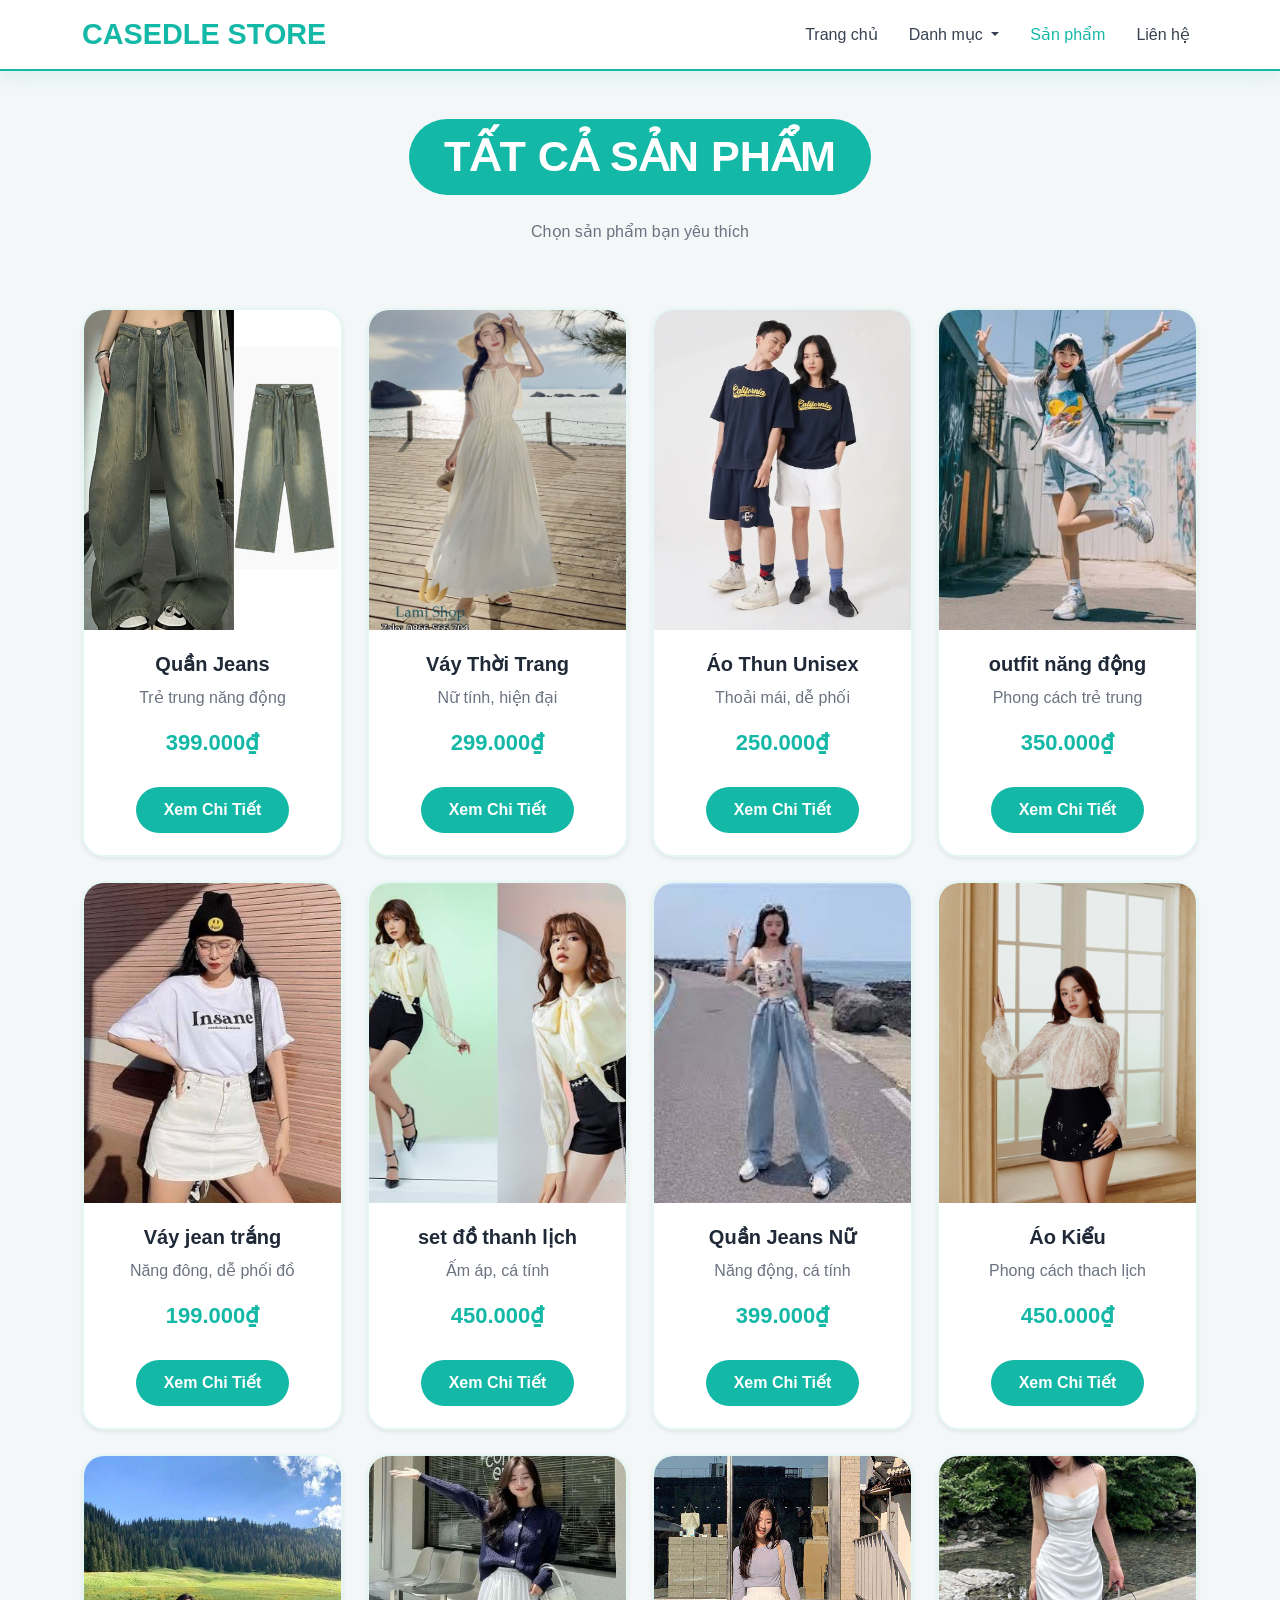
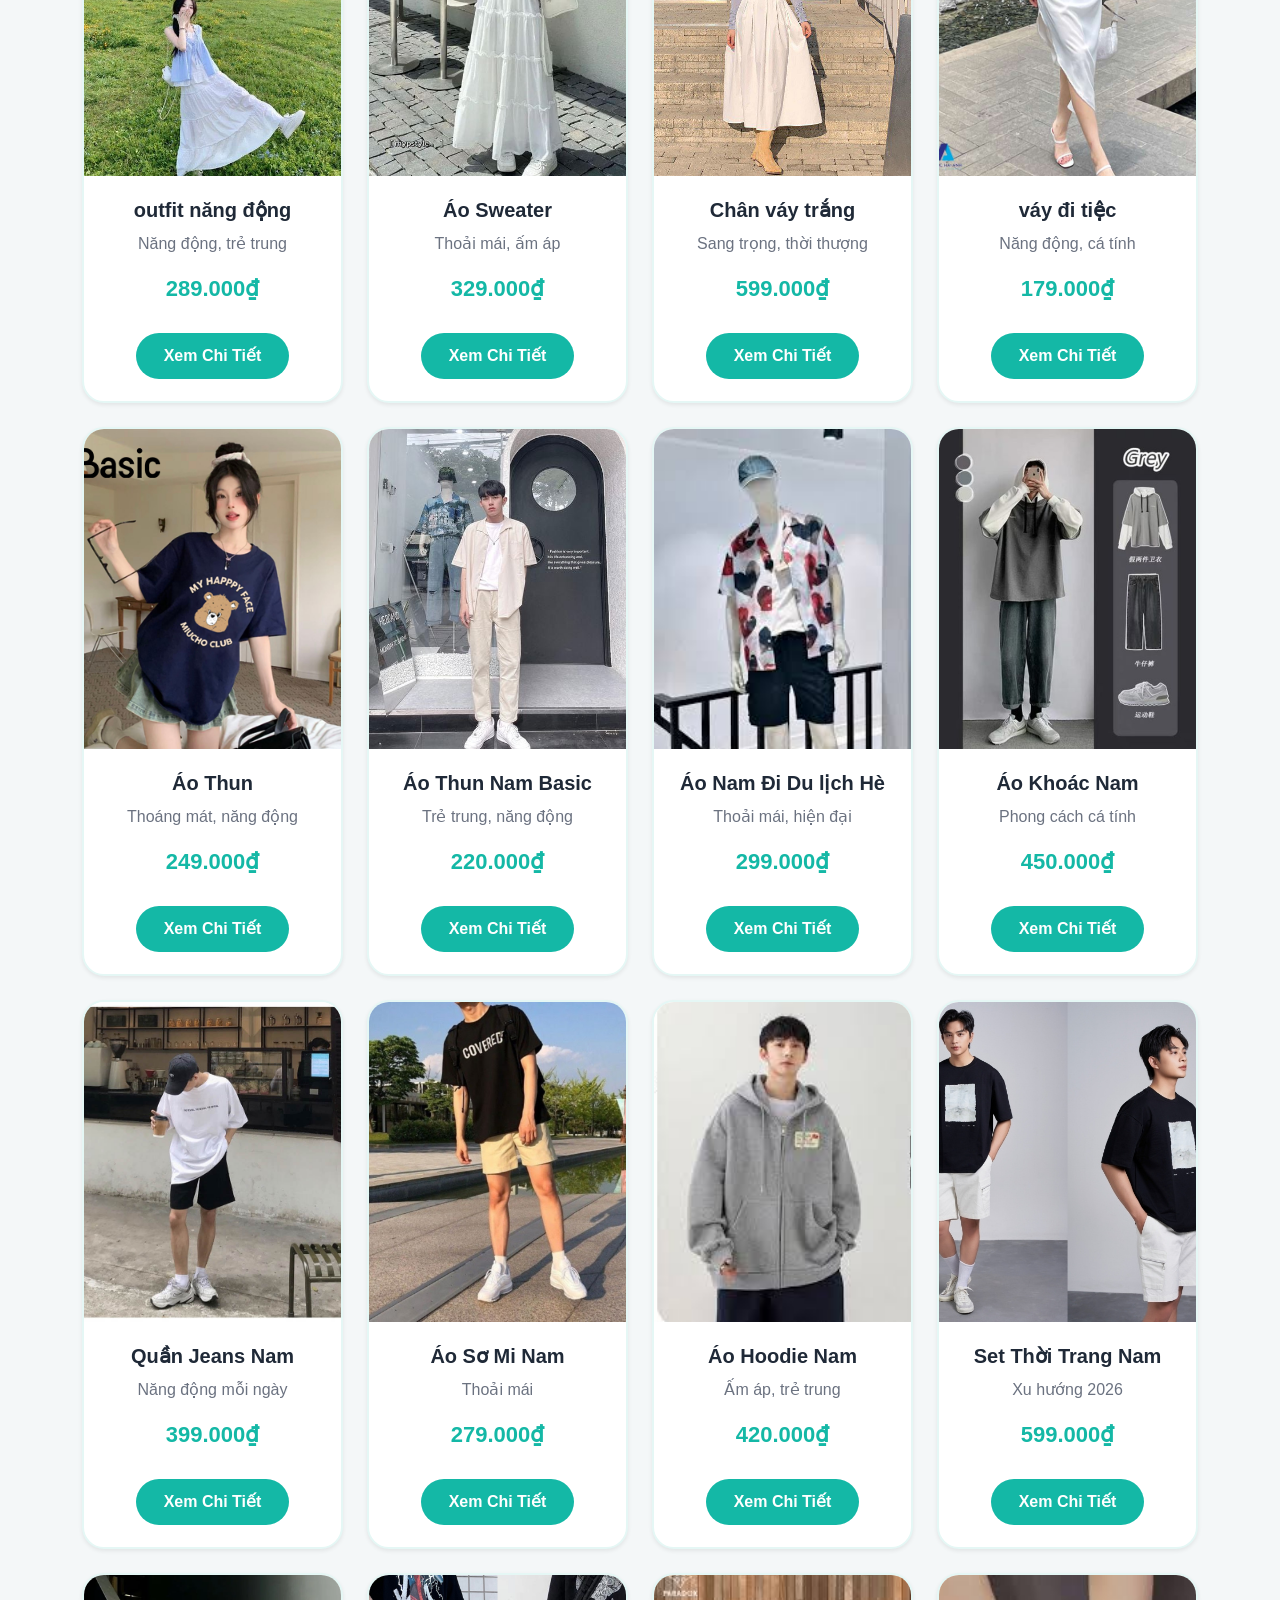
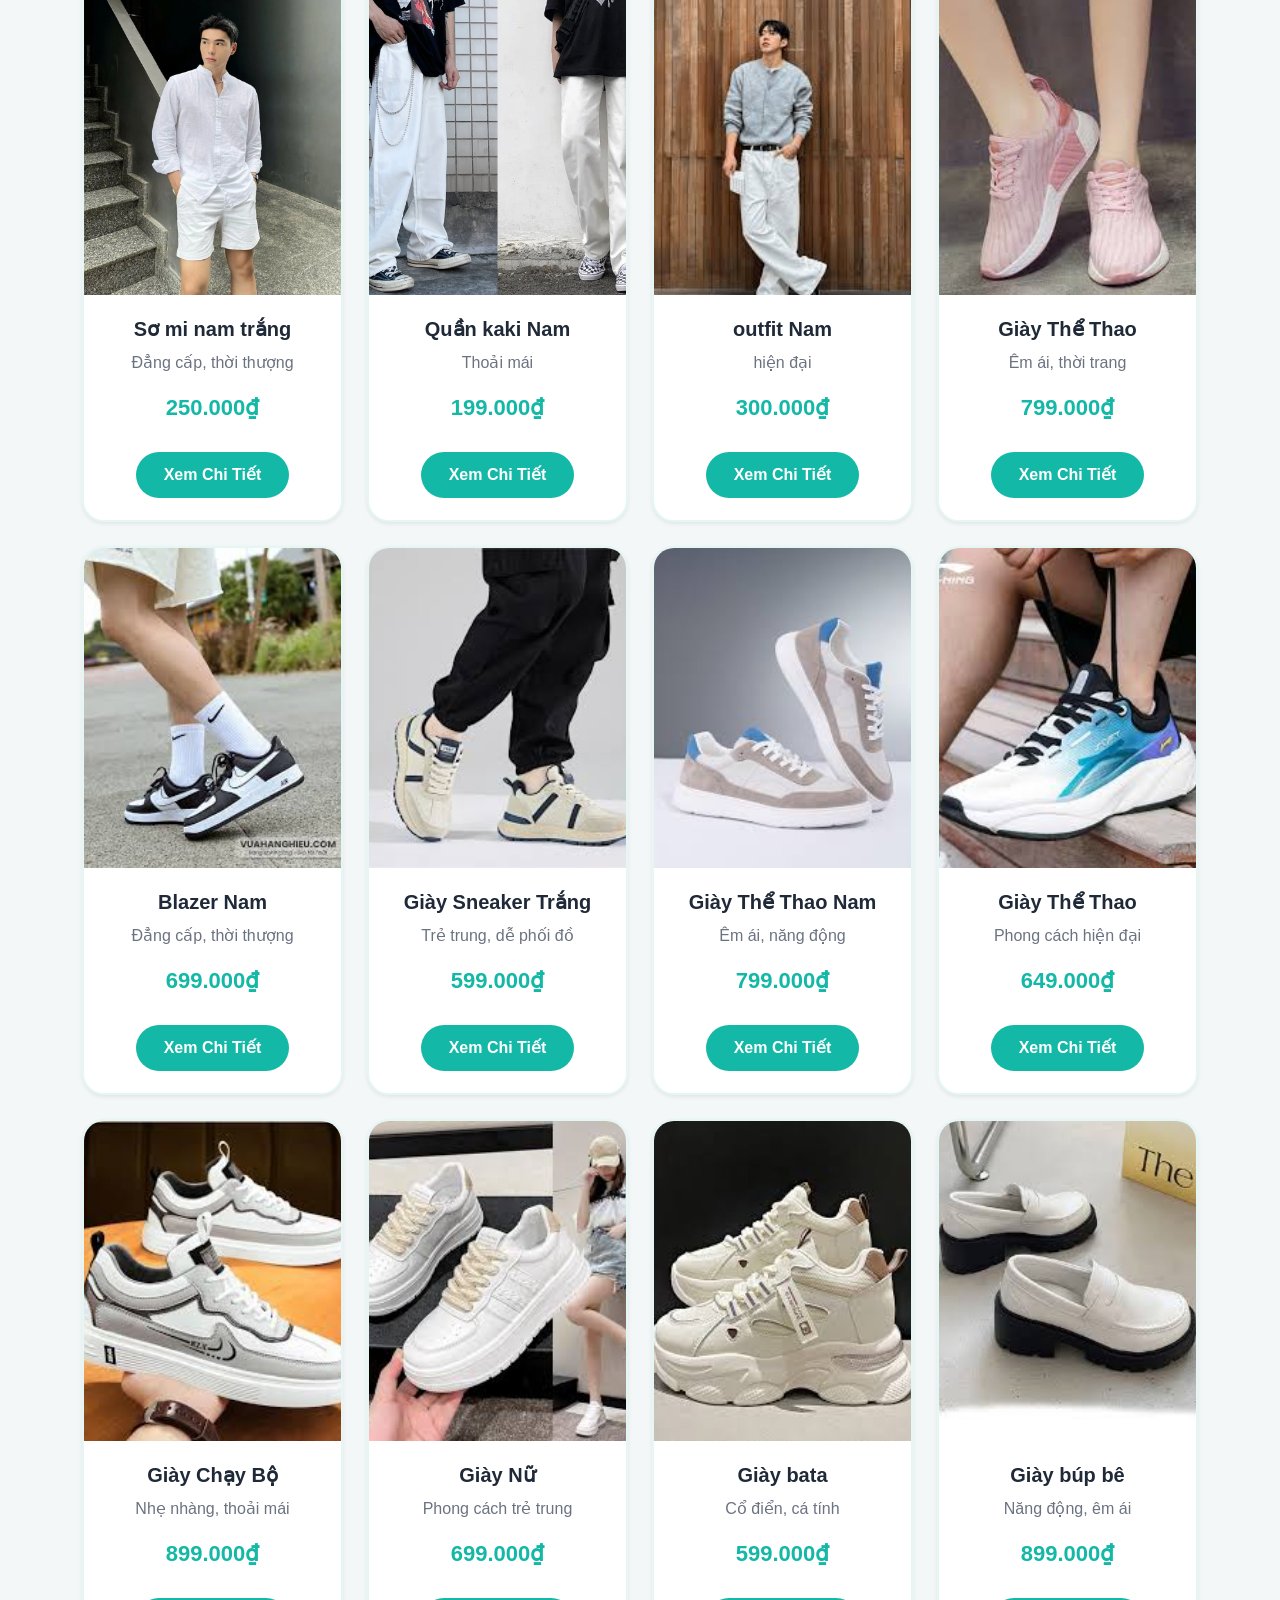
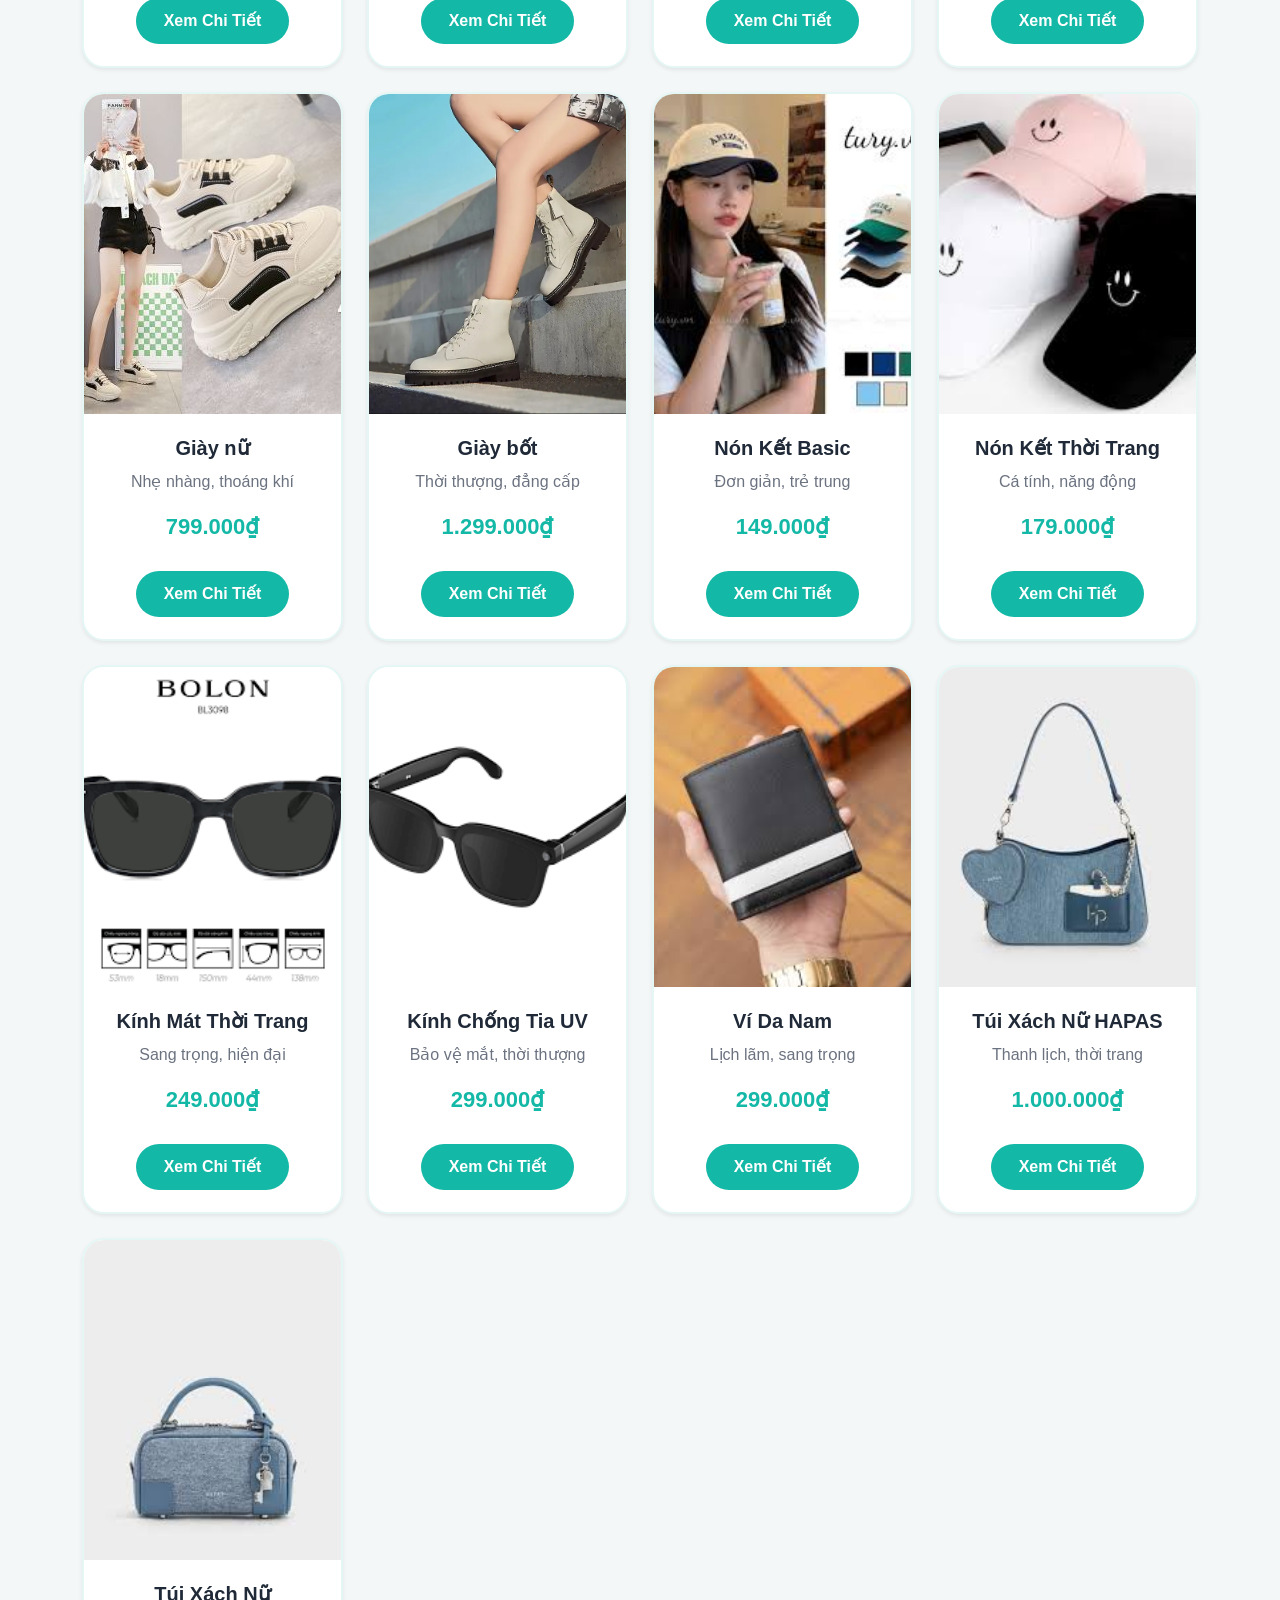
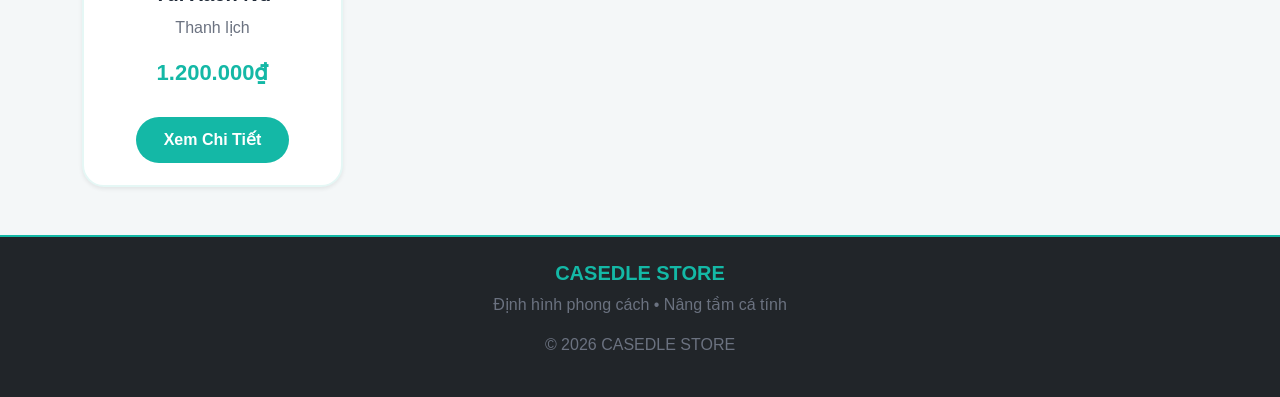
<file: html/san-pham.html>
<!DOCTYPE html>
<html lang="vi">
<head>
    <meta charset="UTF-8">
    <meta name="viewport" content="width=device-width, initial-scale=1.0">
    <title>Sản Phẩm - CASEDLE STORE</title>

    <link href="https://cdn.jsdelivr.net/npm/bootstrap@5.3.8/dist/css/bootstrap.min.css" rel="stylesheet">
    <link rel="stylesheet" href="../css/style3.css">
</head>
<body>

<!-- NAVBAR -->
<nav class="navbar navbar-expand-lg navbar-dark bg-dark sticky-top">
    <div class="container">

        <!-- Logo -->
        <a class="navbar-brand fw-bold" href="../index.html">
            CASEDLE STORE
        </a>

        <button class="navbar-toggler" type="button"
                data-bs-toggle="collapse"
                data-bs-target="#menu">
            <span class="navbar-toggler-icon"></span>
        </button>

        <div class="collapse navbar-collapse" id="menu">

            <ul class="navbar-nav ms-auto">

                <li class="nav-item">
                    <a class="nav-link" href="../index.html">Trang chủ</a>
                </li>
                <li class="nav-item dropdown">
                    <a class="nav-link dropdown-toggle"
                       href="#"
                       data-bs-toggle="dropdown">
                        Danh mục
                    </a>

                    <ul class="dropdown-menu">
                        <li><a class="dropdown-item" href="thoitrangnam.html">Thời trang Nam</a></li>
                        <li><a class="dropdown-item" href="thoitrangnu.html">Thời trang Nữ</a></li>
                        <li><a class="dropdown-item" href="giaydep.html">Giày dép</a></li>
                        <li><a class="dropdown-item" href="phukien.html">Phụ kiện</a></li>
                    </ul>
                </li>
                <li class="nav-item">
                    <a class="nav-link active " href="san-pham.html">Sản phẩm</a>
                </li>

                <!-- Danh mục dropdown -->
               

                <li class="nav-item">
                    <a class="nav-link " href="lien-he.html">Liên hệ</a>
                </li>

            </ul>

        </div>
    </div>
</nav>
<!-- TIÊU ĐỀ -->
<section class="text-center py-5">
    <h1 class="fw-bold text-white">TẤT CẢ SẢN PHẨM</h1>
    <p class="text-muted">Chọn sản phẩm bạn yêu thích</p>
</section>

<!-- SẢN PHẨM -->
<section class="container pb-5">

    <div class="row g-4">
       
        <div class="col-lg-3 col-md-6">
                    <a href="chitiet.html" class="text-decoration-none text-dark">

                        <div class="card h-100 shadow-sm">

                            <img src="../assets/images/6.jpg" class="card-img-top">

                            <div class="card-body text-center">
                                <h5>Quần Jeans</h5>
                                <p class="text-muted">Trẻ trung năng động</p>
                                <p class="text-danger fw-bold">399.000₫</p>
                                <a href="chitiet.html?id=nu1"  class="btn-detail">Xem Chi Tiết</a>
                            </div>

                        </div>

                    </a>
                </div>
        
        <!-- VÁY -->
        <div class="col-lg-3 col-md-6">
            <a href="chitiet.html" class="text-decoration-none text-dark">

                <div class="card h-100 shadow-sm">

                    <img src="../assets/images/4.jpg" class="card-img-top">

                    <div class="card-body text-center">
                        <h5>Váy Thời Trang</h5>
                        <p class="text-muted">Nữ tính, hiện đại</p>
                        <p class="text-danger fw-bold">299.000₫</p>
                         <a href="chitiet.html?id=nu2" class="btn-detail">
                            Xem Chi Tiết
                         </a>
                    </div>

                </div>

            </a>
        </div>

        <!-- ÁO THUN -->
        <div class="col-lg-3 col-md-6">
            <a href="chitiet.html" class="text-decoration-none text-dark">

                <div class="card h-100 shadow-sm">

                    <img src="../assets/images/5.webp" class="card-img-top">

                    <div class="card-body text-center">
                        <h5>Áo Thun Unisex</h5>
                        <p class="text-muted">Thoải mái, dễ phối</p>
                        <p class="text-danger fw-bold">250.000₫</p>
                         <a href="chitiet.html?id=nu3" class="btn-detail">
                            Xem Chi Tiết
                         </a>
                    </div>

                </div>

            </a>
        </div>

       <!-- ÁO KHOÁC -->
        <div class="col-lg-3 col-md-6">
            <a href="chitiet.html" class="text-decoration-none text-dark">

                <div class="card h-100 shadow-sm">

                    <img src="../assets/images/a02.jfif" class="card-img-top">

                    <div class="card-body text-center">
                        <h5>outfit năng động</h5>
                        <p class="text-muted">Phong cách trẻ trung</p>
                        <p class="text-danger fw-bold">350.000₫</p>
                         <a href="chitiet.html?id=nu4" class="btn-detail">
                            Xem Chi Tiết
                         </a>
                    </div>

                </div>

            </a>
        </div>


        <!-- ÁO SƠ MI -->
        <div class="col-lg-3 col-md-6">
            <a href="chitiet.html" class="text-decoration-none text-dark">

                <div class="card h-100 shadow-sm">

                    <img src="../assets/images/ao1.jfif" class="card-img-top">

                    <div class="card-body text-center">
                        <h5>Váy jean trắng</h5>
                        <p class="text-muted">Năng đông, dễ phối đồ</p>
                        <p class="text-danger fw-bold">199.000₫</p>
                         <a href="chitiet.html?id=nu5" class="btn-detail">
                            Xem Chi Tiết
                         </a>
                    </div>

                </div>

            </a>
        </div>

        <!-- ÁO HOODIE -->
        <div class="col-lg-3 col-md-6">
            <a href="chitiet.html" class="text-decoration-none text-dark">

                <div class="card h-100 shadow-sm">

                    <img src="../assets/images/ao3.jfif" class="card-img-top">

                    <div class="card-body text-center">
                        <h5>set đồ thanh lịch</h5>
                        <p class="text-muted">Ấm áp, cá tính</p>
                        <p class="text-danger fw-bold">450.000₫</p>
                         <a href="chitiet.html?id=nu6" class="btn-detail">
                            Xem Chi Tiết
                         </a>
                    </div>

                </div>

            </a>
        </div>
       

<!-- QUẦN JEANS -->
        <div class="col-lg-3 col-md-6">
            <a href="chitiet.html" class="text-decoration-none text-dark">
                <div class="card h-100 shadow-sm">
                    <img src="../assets/images/6.jfif" class="card-img-top">
                    <div class="card-body text-center">
                        <h5>Quần Jeans Nữ</h5>
                        <p class="text-muted">Năng động, cá tính</p>
                        <p class="text-danger fw-bold">399.000₫</p>
                         <a href="chitiet.html?id=nu7"  class="btn-detail">Xem Chi Tiết</a>
                    </div>
                </div>
            </a>
        </div>

<!-- ÁO KHOÁC -->
        <div class="col-lg-3 col-md-6">
            <a href="chitiet.html" class="text-decoration-none text-dark">
                <div class="card h-100 shadow-sm">
                    <img src="../assets/images/ao4.jpg" class="card-img-top">
                    <div class="card-body text-center">
                        <h5>Áo Kiểu</h5>
                        <p class="text-muted">Phong cách thach lịch</p>
                        <p class="text-danger fw-bold">450.000₫</p>
                         <a href="chitiet.html?id=nu8" class="btn-detail">
                            Xem Chi Tiết
                         </a>
                    </div>
                </div>
            </a>
        </div>

<!-- ÁO POLO -->
        <div class="col-lg-3 col-md-6">
            <a href="chitiet.html" class="text-decoration-none text-dark">
                <div class="card h-100 shadow-sm">
                    <img src="../assets/images/ao5.jpg" class="card-img-top">
                    <div class="card-body text-center">
                        <h5>outfit năng động</h5>
                        <p class="text-muted">Năng động, trẻ trung</p>
                        <p class="text-danger fw-bold">289.000₫</p>
                         <a href="chitiet.html?id=nu9" class="btn-detail">
                            Xem Chi Tiết
                         </a>
                    </div>
                </div>
            </a>
        </div>

<!-- ÁO SWEATER -->
        <div class="col-lg-3 col-md-6">
            <a href="chitiet.html" class="text-decoration-none text-dark">
                <div class="card h-100 shadow-sm">
                    <img src="../assets/images/ao6.jpg" class="card-img-top">
                    <div class="card-body text-center">
                        <h5>Áo Sweater</h5>
                        <p class="text-muted">Thoải mái, ấm áp</p>
                        <p class="text-danger fw-bold">329.000₫</p>
                         <a href="chitiet.html?id=nu10" class="btn-detail">
                            Xem Chi Tiết
                         </a>
                    </div>
                </div>
            </a>
        </div>

<!-- ÁO BLAZER -->
        <div class="col-lg-3 col-md-6">
            <a href="chitiet.html" class="text-decoration-none text-dark">
                <div class="card h-100 shadow-sm">
                    <img src="../assets/images/ao7.jpg" class="card-img-top">
                    <div class="card-body text-center">
                        <h5>Chân váy trắng</h5>
                        <p class="text-muted">Sang trọng, thời thượng</p>
                        <p class="text-danger fw-bold">599.000₫</p>
                         <a href="chitiet.html?id=nu11" class="btn-detail">
                            Xem Chi Tiết
                         </a>
                    </div>
                </div>
            </a>
        </div>

<!-- ÁO CROPTOP -->
        <div class="col-lg-3 col-md-6">
            <a href="chitiet.html" class="text-decoration-none text-dark">
                <div class="card h-100 shadow-sm">
                    <img src="../assets/images/ao8.jpg" class="card-img-top">
                    <div class="card-body text-center">
                        <h5>váy đi tiệc</h5>
                        <p class="text-muted">Năng động, cá tính</p>
                        <p class="text-danger fw-bold">179.000₫</p> 
                        <a href="chitiet.html?id=nu12" class="btn-detail">
                            Xem Chi Tiết
                         </a>
                    </div>
                </div>
            </a>
        </div>

<!-- ÁO THỂ THAO -->
        <div class="col-lg-3 col-md-6">
            <a href="chitiet.html" class="text-decoration-none text-dark">
                <div class="card h-100 shadow-sm">
                    <img src="../assets/images/ao8.png" class="card-img-top">
                    <div class="card-body text-center">
                        <h5>Áo Thun</h5>
                        <p class="text-muted">Thoáng mát, năng động</p>
                        <p class="text-danger fw-bold">249.000₫</p>
                         <a href="chitiet.html?id=nu13" class="btn-detail">
                            Xem Chi Tiết
                         </a>
                    </div>
                </div>
            </a>
        </div>
         
        
        <!--NAM-->
       <div class="col-lg-3 col-md-6">
            <a href="chitiet.html" class="text-decoration-none text-dark">
                <div class="card h-100 shadow-sm">
                    <img src="../assets/images/nam1.jpg" class="card-img-top">
                    <div class="card-body text-center">
                        <h5>Áo Thun Nam Basic</h5>
                        <p class="text-muted">Trẻ trung, năng động</p>
                        <p class="text-danger fw-bold">220.000₫</p>
                         <a href="chitiet.html?id=nam14" class="btn-detail">
                            Xem Chi Tiết
                         </a>
                    </div>
                </div>
            </a>
        </div>

       <div class="col-lg-3 col-md-6">
            <a href="chitiet.html" class="text-decoration-none text-dark">
                <div class="card h-100 shadow-sm">
                    <img src="../assets/images/nam2.jfif" class="card-img-top">
                    <div class="card-body text-center">
                        <h5>Áo Nam Đi Du lịch Hè</h5>
                        <p class="text-muted">Thoải mái, hiện đại</p>
                        <p class="text-danger fw-bold">299.000₫</p>
                         <a href="chitiet.html?id=nam15" class="btn-detail">
                            Xem Chi Tiết
                         </a>
                    </div>
                </div>
            </a>
        </div>

<!-- NAM 3 -->
        <div class="col-lg-3 col-md-6">
            <a href="chitiet.html" class="text-decoration-none text-dark">
                <div class="card h-100 shadow-sm">
                    <img src="../assets/images/nam3.png" class="card-img-top">
                    <div class="card-body text-center">
                        <h5>Áo Khoác Nam</h5>
                        <p class="text-muted">Phong cách cá tính</p>
                        <p class="text-danger fw-bold">450.000₫</p>
                         <a href="chitiet.html?id=nam16" class="btn-detail">
                            Xem Chi Tiết
                         </a>
                    </div>
                </div>
            </a>
        </div>

<!-- NAM 4 -->
        <div class="col-lg-3 col-md-6">
            <a href="chitiet.html" class="text-decoration-none text-dark">
                <div class="card h-100 shadow-sm">
                    <img src="../assets/images/nam4.jpeg" class="card-img-top">
                    <div class="card-body text-center">
                        <h5>Quần Jeans Nam</h5>
                        <p class="text-muted">Năng động mỗi ngày</p>
                        <p class="text-danger fw-bold">399.000₫</p>
                         <a href="chitiet.html?id=nam17" class="btn-detail">
                            Xem Chi Tiết
                         </a>
                    </div>
                </div>
            </a>
        </div>

<!-- NAM 5 -->
        <div class="col-lg-3 col-md-6">
            <a href="chitiet.html" class="text-decoration-none text-dark">
                <div class="card h-100 shadow-sm">
                    <img src="../assets/images/nam5.jpg" class="card-img-top">
                    <div class="card-body text-center">
                        <h5>Áo Sơ Mi Nam</h5>
                        <p class="text-muted">Thoải mái</p>
                        <p class="text-danger fw-bold">279.000₫</p>
                         <a href="chitiet.html?id=nam18" class="btn-detail">
                            Xem Chi Tiết
                         </a>
                    </div>
                </div>
            </a>
        </div>

<!-- NAM 6 -->
        <div class="col-lg-3 col-md-6">
            <a href="chitiet.html" class="text-decoration-none text-dark">
                <div class="card h-100 shadow-sm">
                    <img src="../assets/images/nam6.jfif" class="card-img-top">
                    <div class="card-body text-center">
                        <h5>Áo Hoodie Nam</h5>
                        <p class="text-muted">Ấm áp, trẻ trung</p>
                        <p class="text-danger fw-bold">420.000₫</p>
                         <a href="chitiet.html?id=nam19" class="btn-detail">
                            Xem Chi Tiết
                         </a>
                    </div>
                </div>
            </a>
        </div>

<!-- NAM 7 -->
        <div class="col-lg-3 col-md-6">
            <a href="chitiet.html" class="text-decoration-none text-dark">
                <div class="card h-100 shadow-sm">
                    <img src="../assets/images/nam7.jpg" class="card-img-top">
                    <div class="card-body text-center">
                        <h5>Set Thời Trang Nam</h5>
                        <p class="text-muted">Xu hướng 2026</p>
                        <p class="text-danger fw-bold">599.000₫</p>
                         <a href="chitiet.html?id=nam20" class="btn-detail">
                            Xem Chi Tiết
                         </a>
                    </div>
                </div>
            </a>
        </div>


<!-- NAM 9 -->
        <div class="col-lg-3 col-md-6">
            <a href="chitiet.html" class="text-decoration-none text-dark">
                <div class="card h-100 shadow-sm">
                    <img src="../assets/images/nam9.webp" class="card-img-top">
                    <div class="card-body text-center">
                        <h5>Sơ mi nam trắng</h5>
                        <p class="text-muted">Đẳng cấp, thời thượng</p>
                        <p class="text-danger fw-bold">250.000₫</p>
                         <a href="chitiet.html?id=nam21" class="btn-detail">
                            Xem Chi Tiết
                         </a>
                    </div>
                </div>
            </a>
        </div>
  
        <!-- NAM 10 -->
        <div class="col-lg-3 col-md-6">
            <a href="chitiet.html" class="text-decoration-none text-dark">
                <div class="card h-100 shadow-sm">
                    <img src="../assets/images/nam11.png" class="card-img-top">
                    <div class="card-body text-center">
                        <h5>Quần kaki Nam</h5>
                        <p class="text-muted">Thoải mái</p>
                        <p class="text-danger fw-bold">199.000₫</p>
                         <a href="chitiet.html?id=nam22" class="btn-detail">
                            Xem Chi Tiết
                         </a>
                    </div>
                </div>
            </a>
        </div>
        <!-- NAM 11 -->
        <div class="col-lg-3 col-md-6">
            <a href="chitiet.html" class="text-decoration-none text-dark">
                <div class="card h-100 shadow-sm">
                    <img src="../assets/images/nam12.jfif" class="card-img-top">
                    <div class="card-body text-center">
                        <h5>outfit Nam</h5>
                        <p class="text-muted">hiện đại</p>
                        <p class="text-danger fw-bold">300.000₫</p>
                         <a href="chitiet.html?id=nam23" class="btn-detail">
                            Xem Chi Tiết
                         </a>
                    </div>
                </div>
            </a>
        </div>
         <!--giày-->
          <div class="col-lg-3 col-md-6">
        <a href="chitiet.html" class="text-decoration-none text-dark">

                <div class="card h-100 shadow-sm">

                    <img src="../assets/images/7.jfif" class="card-img-top">

                    <div class="card-body text-center">
                        <h5>Giày Thể Thao</h5>
                        <p class="text-muted">Êm ái, thời trang</p>
                        <p class="text-danger fw-bold">799.000₫</p>
                         <a href="chitiet.html?id=giay24" class="btn-detail">
                            Xem Chi Tiết
                         </a>
                    </div>

                </div>

            </a>
        </div>
              <!-- NAM 8 -->
        <div class="col-lg-3 col-md-6">
            <a href="chitiet.html" class="text-decoration-none text-dark">
                <div class="card h-100 shadow-sm">
                    <img src="../assets/images/nam8.jfif" class="card-img-top">
                    <div class="card-body text-center">
                        <h5>Blazer Nam</h5>
                        <p class="text-muted">Đẳng cấp, thời thượng</p>
                        <p class="text-danger fw-bold">699.000₫</p>
                         <a href="chitiet.html?id=giay25" class="btn-detail">
                            Xem Chi Tiết
                         </a>
                    </div>
                </div>
            </a>
         </div>
                <!-- GIÀY 1 -->
        <div class="col-lg-3 col-md-6">
            <a href="chitiet.html" class="text-decoration-none text-dark">
                <div class="card h-100 shadow-sm">
                    <img src="../assets/images/giay1.jfif" class="card-img-top">
                    <div class="card-body text-center">
                        <h5>Giày Sneaker Trắng</h5>
                        <p class="text-muted">Trẻ trung, dễ phối đồ</p>
                        <p class="text-danger fw-bold">599.000₫</p>
                         <a href="chitiet.html?id=giay26" class="btn-detail">
                            Xem Chi Tiết
                         </a>
                    </div>
                </div>
            </a>
        </div>

        <!-- GIÀY 2 -->
        <div class="col-lg-3 col-md-6">
            <a href="chitiet.html" class="text-decoration-none text-dark">
                <div class="card h-100 shadow-sm">
                    <img src="../assets/images/giay2.jfif" class="card-img-top">
                    <div class="card-body text-center">
                        <h5>Giày Thể Thao Nam</h5>
                        <p class="text-muted">Êm ái, năng động</p>
                        <p class="text-danger fw-bold">799.000₫</p>
                         <a href="chitiet.html?id=giay27" class="btn-detail">
                            Xem Chi Tiết
                         </a>
                    </div>
                </div>
            </a>
        </div>

        <!-- GIÀY 3 -->
        <div class="col-lg-3 col-md-6">
            <a href="chitiet.html" class="text-decoration-none text-dark">
                <div class="card h-100 shadow-sm">
                    <img src="../assets/images/giay3.jfif" class="card-img-top">
                    <div class="card-body text-center">
                        <h5>Giày Thể Thao</h5>
                        <p class="text-muted">Phong cách hiện đại</p>
                        <p class="text-danger fw-bold">649.000₫</p>
                         <a href="chitiet.html?id=giay28" class="btn-detail">
                            Xem Chi Tiết
                         </a>
                    </div>
                </div>
            </a>
        </div>

        <!-- GIÀY 4 -->
        <div class="col-lg-3 col-md-6">
            <a href="chitiet.html" class="text-decoration-none text-dark">
                <div class="card h-100 shadow-sm">
                    <img src="../assets/images/giay4.jfif" class="card-img-top">
                    <div class="card-body text-center">
                        <h5>Giày Chạy Bộ</h5>
                        <p class="text-muted">Nhẹ nhàng, thoải mái</p>
                        <p class="text-danger fw-bold">899.000₫</p>
                         <a href="chitiet.html?id=giay29" class="btn-detail">
                            Xem Chi Tiết
                         </a>
                    </div>
                </div>
            </a>
        </div>
        <!-- GIÀY 6 -->
        <div class="col-lg-3 col-md-6">
            <a href="chitiet.html" class="text-decoration-none text-dark">
                <div class="card h-100 shadow-sm">
                    <img src="../assets/images/giay6.jfif" class="card-img-top">
                    <div class="card-body text-center">
                        <h5>Giày Nữ</h5>
                        <p class="text-muted">Phong cách trẻ trung</p>
                        <p class="text-danger fw-bold">699.000₫</p>
                         <a href="chitiet.html?id=giay30" class="btn-detail">
                            Xem Chi Tiết
                         </a>
                    </div>
                </div>
            </a>
        </div>

        <!-- GIÀY 7 -->
        <div class="col-lg-3 col-md-6">
            <a href="chitiet.html" class="text-decoration-none text-dark">
                <div class="card h-100 shadow-sm">
                    <img src="../assets/images/giay7.jfif" class="card-img-top">
                    <div class="card-body text-center">
                        <h5>Giày bata</h5>
                        <p class="text-muted">Cổ điển, cá tính</p>
                        <p class="text-danger fw-bold">599.000₫</p>
                         <a href="chitiet.html?id=giay31" class="btn-detail">
                            Xem Chi Tiết
                         </a>
                    </div>
                </div>
            </a>
        </div>

        <!-- GIÀY 8 -->
        <div class="col-lg-3 col-md-6">
            <a href="chitiet.html" class="text-decoration-none text-dark">
                <div class="card h-100 shadow-sm">
                    <img src="../assets/images/giay8.jfif" class="card-img-top">
                    <div class="card-body text-center">
                        <h5>Giày búp bê</h5>
                        <p class="text-muted">Năng động, êm ái</p>
                        <p class="text-danger fw-bold">899.000₫</p>
                         <a href="chitiet.html?id=giay32" class="btn-detail">
                            Xem Chi Tiết
                         </a>
                    </div>
                </div>
            </a>
        </div>

        <!-- GIÀY 9 -->
        <div class="col-lg-3 col-md-6">
            <a href="chitiet.html" class="text-decoration-none text-dark">
                <div class="card h-100 shadow-sm">
                    <img src="../assets/images/giay9.jpg" class="card-img-top">
                    <div class="card-body text-center">
                        <h5>Giày nữ</h5>
                        <p class="text-muted">Nhẹ nhàng, thoáng khí</p>
                        <p class="text-danger fw-bold">799.000₫</p>
                         <a href="chitiet.html?id=giay33" class="btn-detail">
                            Xem Chi Tiết
                         </a>
                    </div>
                </div>
            </a>
        </div>

        <!-- GIÀY 10 -->
        <div class="col-lg-3 col-md-6">
            <a href="chitiet.html" class="text-decoration-none text-dark">
                <div class="card h-100 shadow-sm">
                    <img src="../assets/images/giay10.webp" class="card-img-top">
                    <div class="card-body text-center">
                        <h5>Giày bốt</h5>
                        <p class="text-muted">Thời thượng, đẳng cấp</p>
                        <p class="text-danger fw-bold">1.299.000₫</p>
                         <a href="chitiet.html?id=giay34" class="btn-detail">
                            Xem Chi Tiết
                         </a>
                    </div>
                </div>
            </a>
        </div>
        <!-- NÓN KẾT 1 -->
<div class="col-lg-3 col-md-6">
            <a href="chitiet.html" class="text-decoration-none text-dark">
                <div class="card h-100 shadow-sm">
                    <img src="../assets/images/pk1.jfif" class="card-img-top">
                    <div class="card-body text-center">
                        <h5>Nón Kết Basic</h5>
                        <p class="text-muted">Đơn giản, trẻ trung</p>
                        <p class="text-danger fw-bold">149.000₫</p>
                         <a href="chitiet.html?id=non35" class="btn-detail">
                            Xem Chi Tiết
                         </a>
                    </div>
                </div>
            </a>
        </div>

        <!-- NÓN KẾT 2 -->

        <div class="col-lg-3 col-md-6">
            <a href="chitiet.html" class="text-decoration-none text-dark">
                <div class="card h-100 shadow-sm">
                    <img src="../assets/images/pk2.jfif" class="card-img-top">
                    <div class="card-body text-center">
                        <h5>Nón Kết Thời Trang</h5>
                        <p class="text-muted">Cá tính, năng động</p>
                        <p class="text-danger fw-bold">179.000₫</p>
                         <a href="chitiet.html?id=non36" class="btn-detail">
                            Xem Chi Tiết
                         </a>
                    </div>
                </div>
            </a>
        </div>
        <!-- MẮT KÍNH 1 -->

        <div class="col-lg-3 col-md-6">
            <a href="chitiet.html" class="text-decoration-none text-dark">
                <div class="card h-100 shadow-sm">
                    <img src="../assets/images/pk3.png" class="card-img-top">
                    <div class="card-body text-center">
                        <h5>Kính Mát Thời Trang</h5>
                        <p class="text-muted">Sang trọng, hiện đại</p>
                        <p class="text-danger fw-bold">249.000₫</p>
                         <a href="chitiet.html?id=non37" class="btn-detail">
                            Xem Chi Tiết
                         </a>
                    </div>
                </div>
            </a>
        </div>

        <!-- MẮT KÍNH 2 -->

        <div class="col-lg-3 col-md-6">
            <a href="chitiet.html" class="text-decoration-none text-dark">
                <div class="card h-100 shadow-sm">
                    <img src="../assets/images/pk4.png" class="card-img-top">
                    <div class="card-body text-center">
                        <h5>Kính Chống Tia UV</h5>
                        <p class="text-muted">Bảo vệ mắt, thời thượng</p>
                        <p class="text-danger fw-bold">299.000₫</p>
                         <a href="chitiet.html?id=non38" class="btn-detail">
                            Xem Chi Tiết
                         </a>
                    </div>
                </div>
            </a>
        </div>
        <!-- VÍ NAM -->

        <div class="col-lg-3 col-md-6">
            <a href="chitiet.html" class="text-decoration-none text-dark">
                <div class="card h-100 shadow-sm">
                    <img src="../assets/images/pk5.jfif" class="card-img-top">
                    <div class="card-body text-center">
                        <h5>Ví Da Nam</h5>
                        <p class="text-muted">Lịch lãm, sang trọng</p>
                        <p class="text-danger fw-bold">299.000₫</p>
                         <a href="chitiet.html?id=non39" class="btn-detail">
                            Xem Chi Tiết
                         </a>
                    </div>
                </div>
            </a>
        </div>

        <!-- TÚI XÁCH NỮ -->

        <div class="col-lg-3 col-md-6">
            <a href="chitiet.html" class="text-decoration-none text-dark">
                <div class="card h-100 shadow-sm">
                    <img src="../assets/images/pk6.jfif" class="card-img-top">
                    <div class="card-body text-center">
                        <h5>Túi Xách Nữ HAPAS</h5>
                        <p class="text-muted">Thanh lịch, thời trang</p>
                        <p class="text-danger fw-bold">1.000.000₫</p>
                       <a href="chitiet.html?id=non40" class="btn-detail">
            Xem Chi Tiết
          </a>
                    </div>
                </div>
            </a>
        </div>
  <div class="col-lg-3 col-md-6">
            <a href="chitiet.html" class="text-decoration-none text-dark">
                <div class="card h-100 shadow-sm">
                    <img src="../assets/images/pk8.jfif" class="card-img-top">
                    <div class="card-body text-center">
                        <h5>Túi Xách Nữ </h5>
                        <p class="text-muted">Thanh lịch</p>
                        <p class="text-danger fw-bold">1.200.000₫</p>
                         <a href="chitiet.html?id=non41" class="btn-detail">
                            Xem Chi Tiết
                         </a>
                    </div>
                </div>
            </a>
        </div>
        </div>

</section>
<!-- FOOTER -->
<footer class="bg-dark text-white text-center py-4">
    <h5>CASEDLE STORE</h5>
    <p>Định hình phong cách • Nâng tầm cá tính</p>
    <p>© 2026 CASEDLE STORE</p>
</footer>

<script src="https://cdn.jsdelivr.net/npm/bootstrap@5.3.8/dist/js/bootstrap.bundle.min.js"></script>

</body>
</html>
</file>
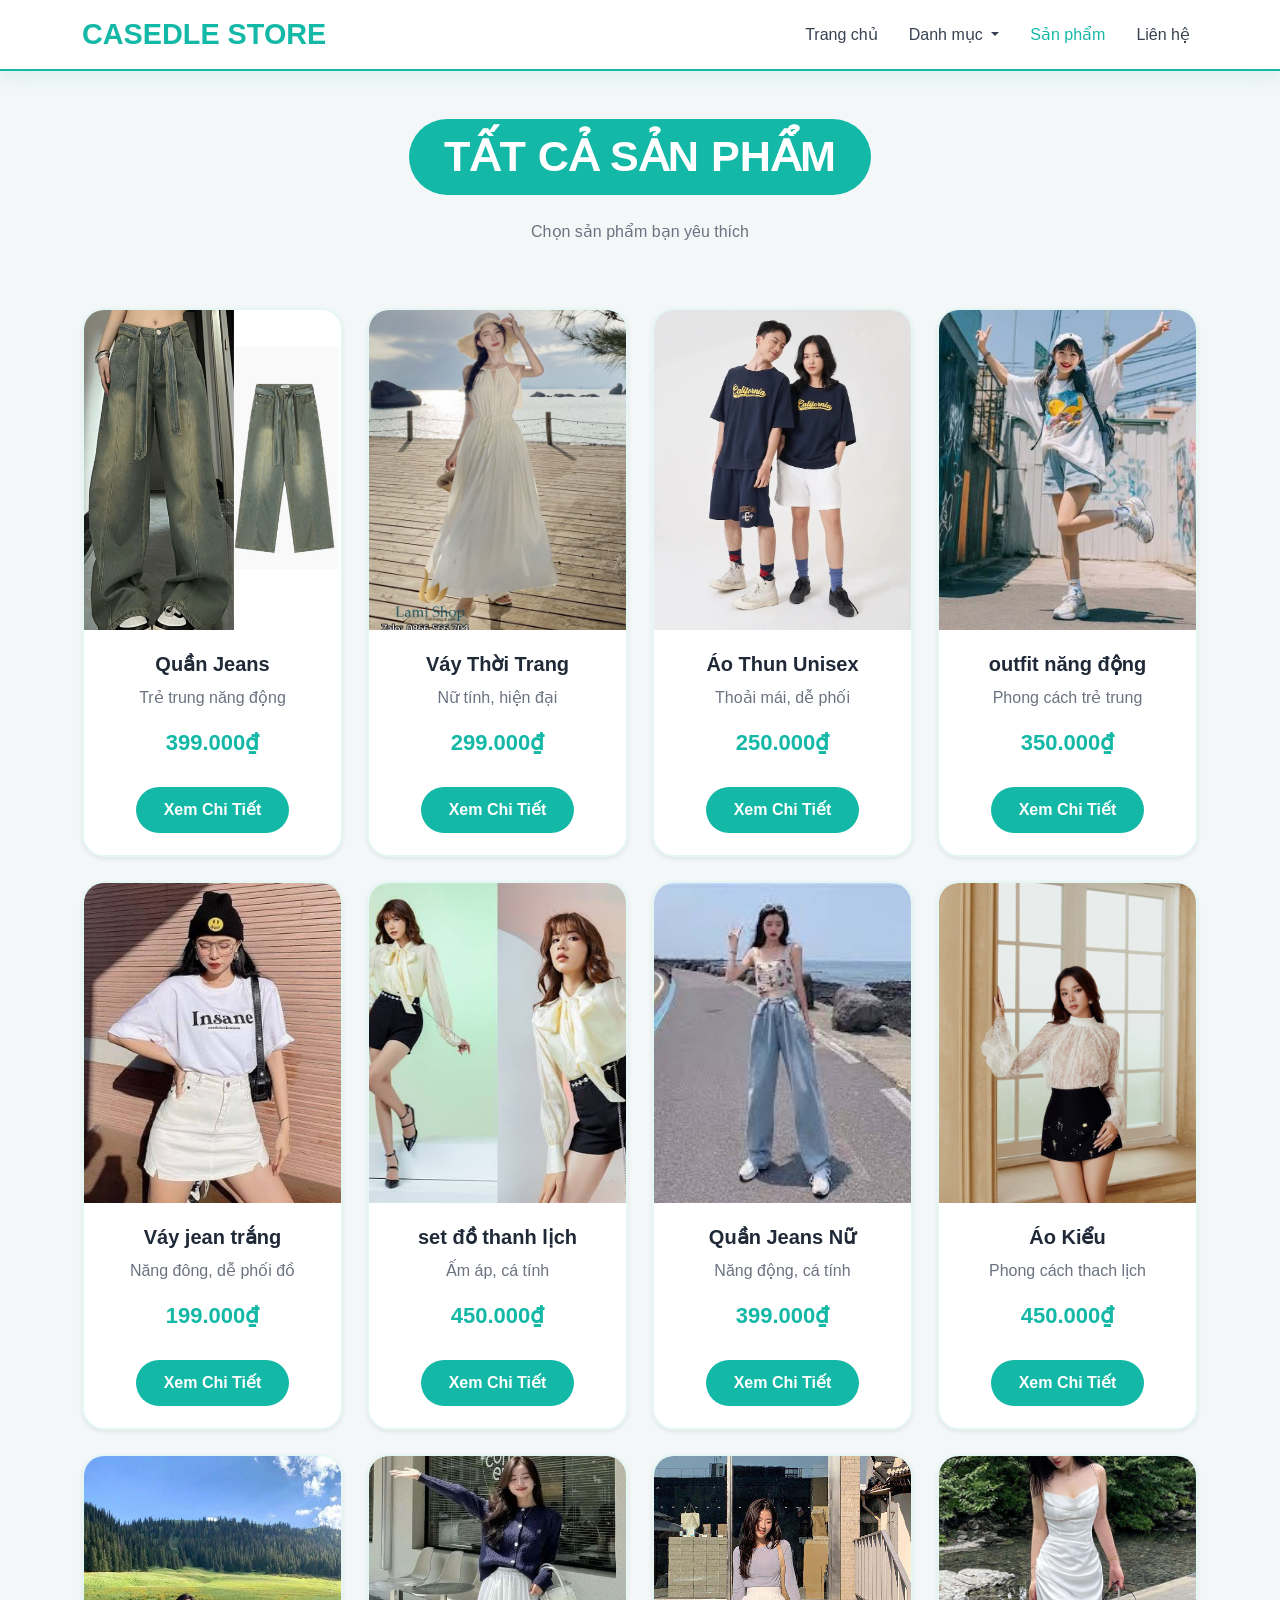
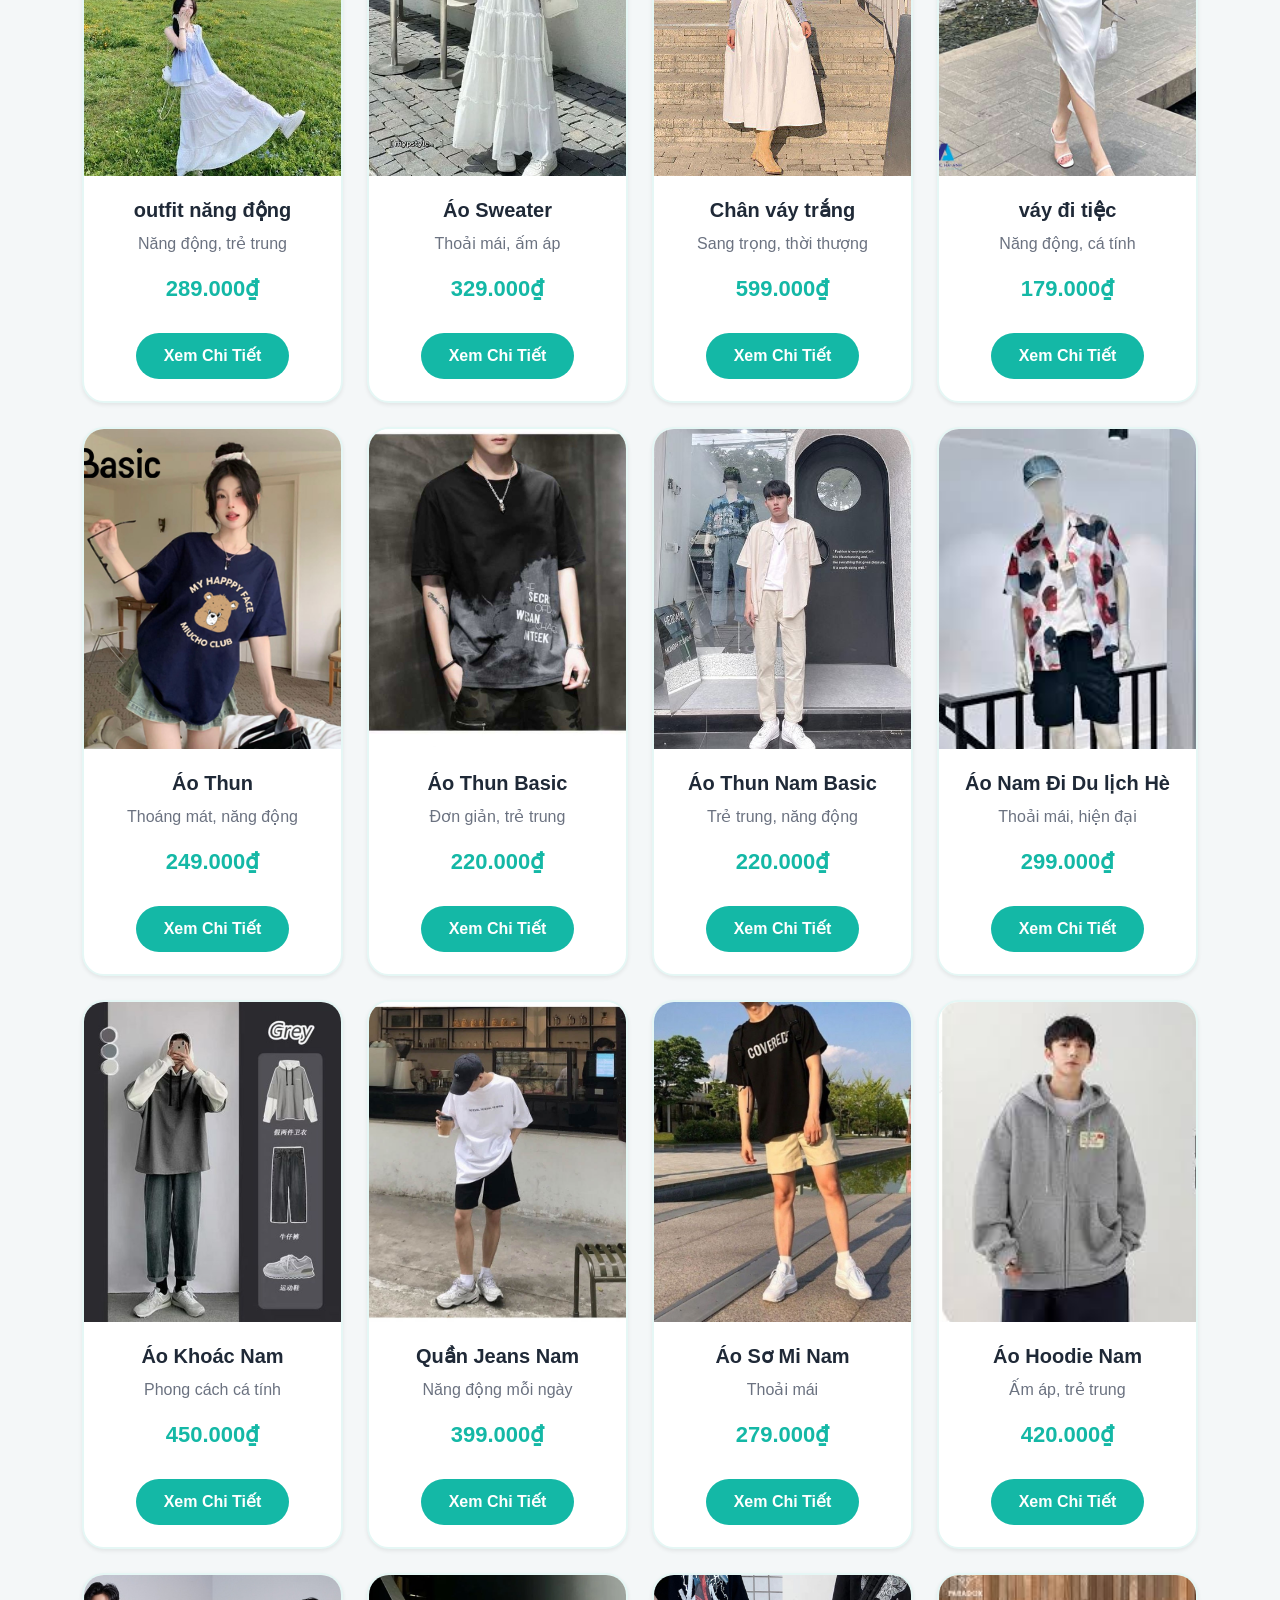
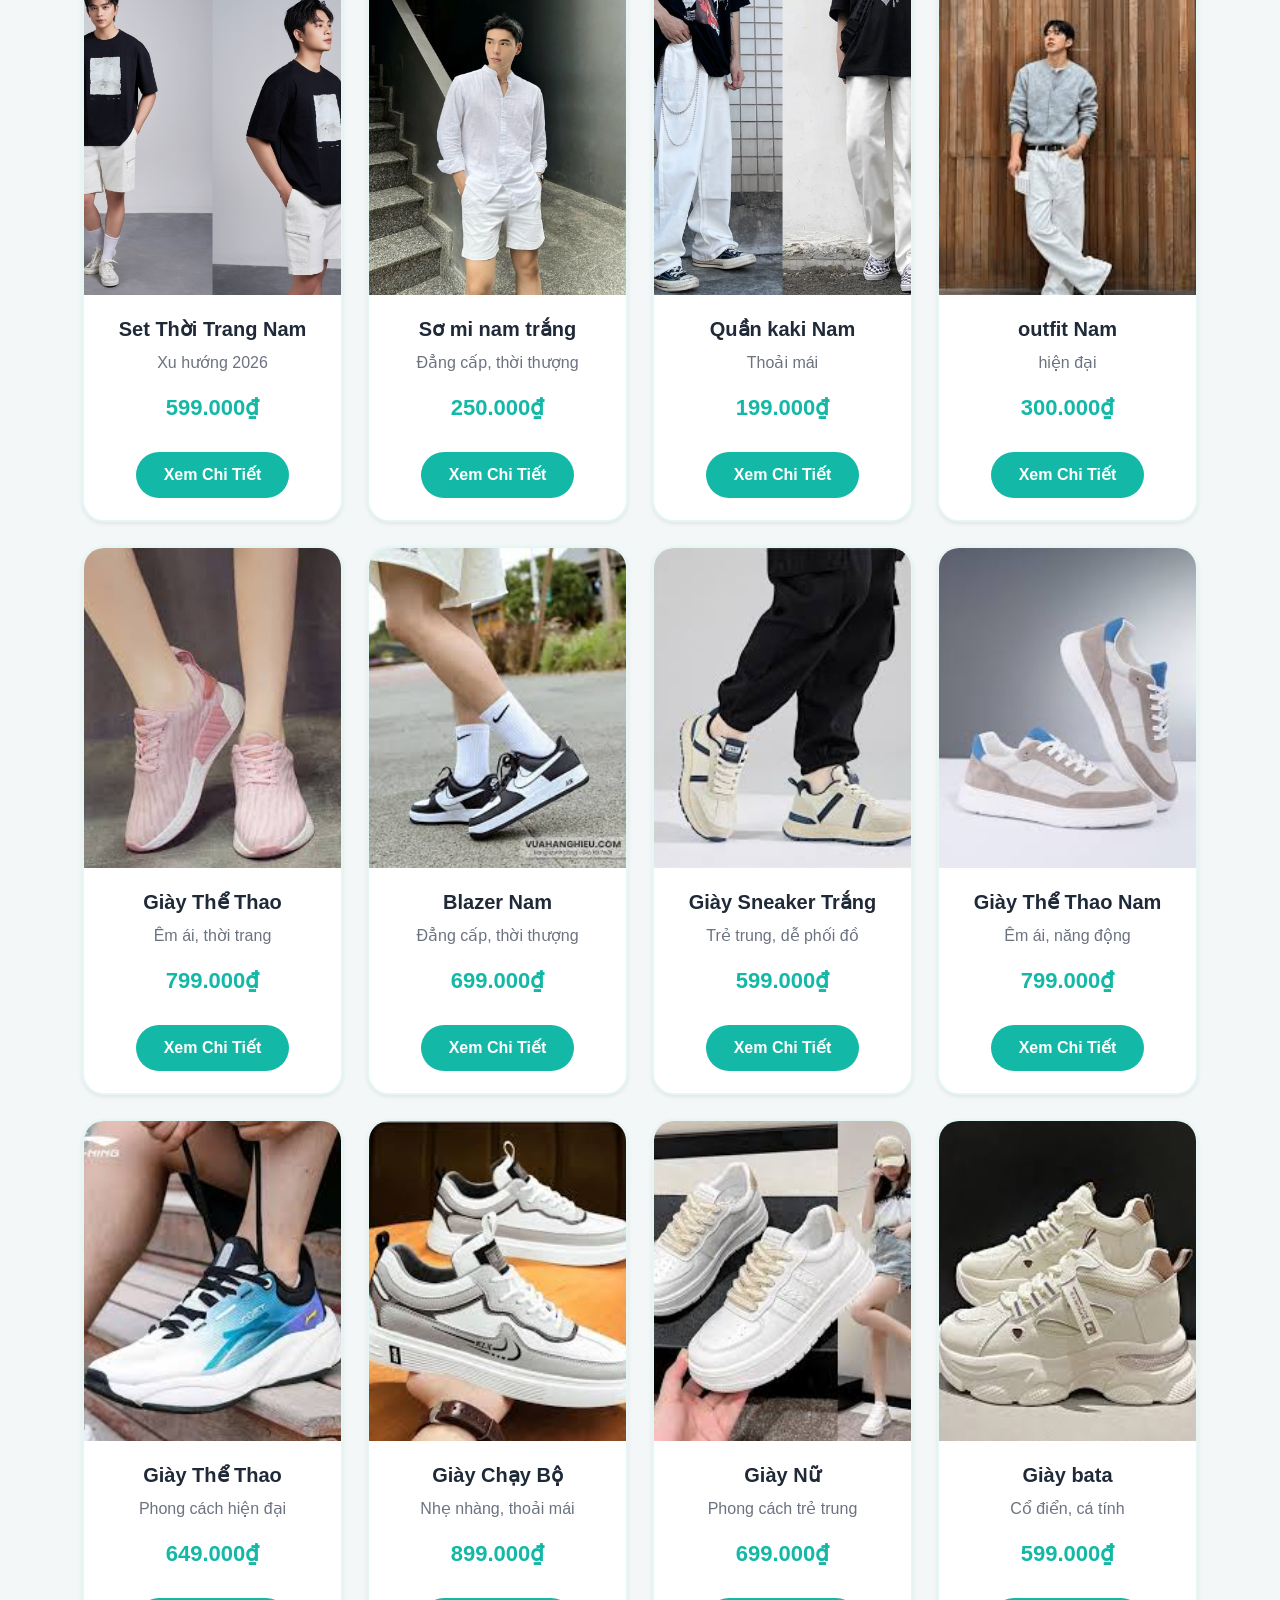
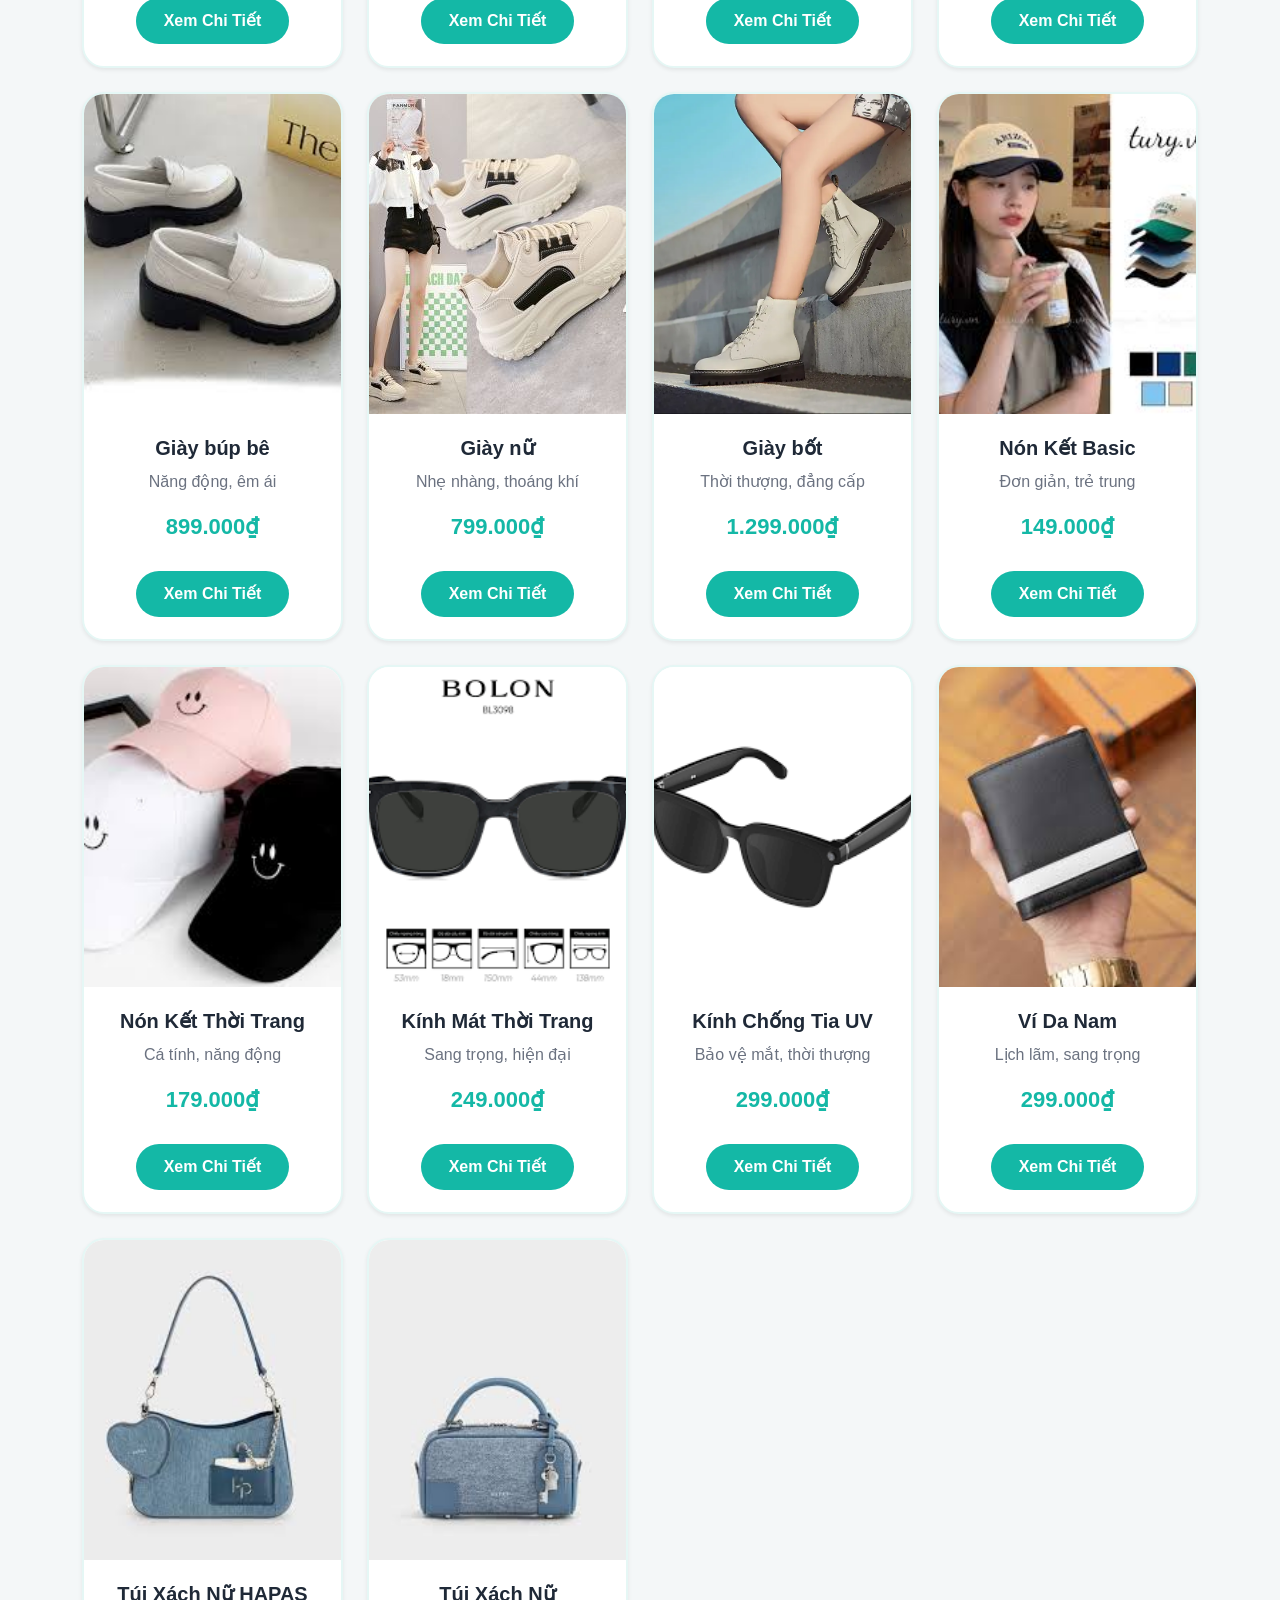
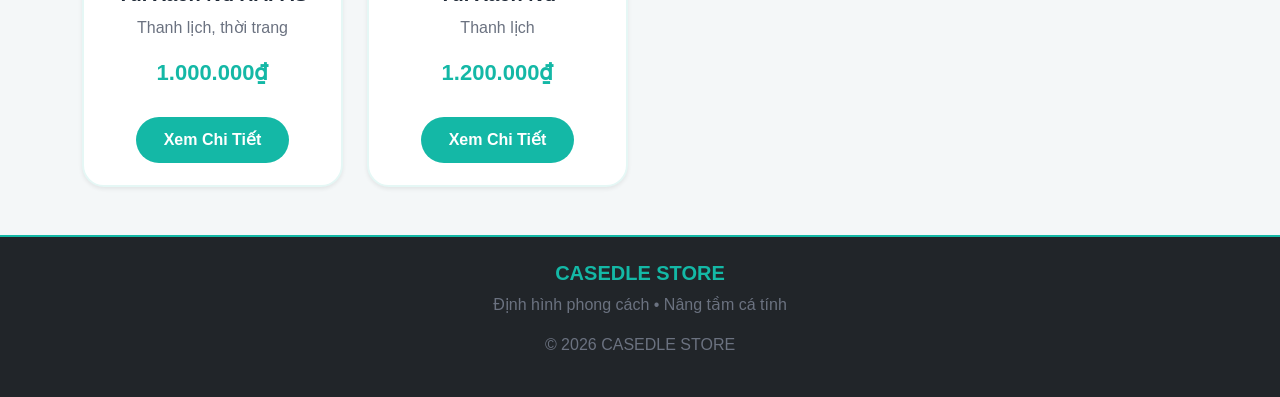
<file: html/sanpham.html>
<!DOCTYPE html>
<html lang="vi">
<head>
    <meta charset="UTF-8">
    <meta name="viewport" content="width=device-width, initial-scale=1.0">
    <title>Sản Phẩm - CASEDLE STORE</title>

    <link href="https://cdn.jsdelivr.net/npm/bootstrap@5.3.8/dist/css/bootstrap.min.css" rel="stylesheet">
    <link rel="stylesheet" href="../css/style3.css">
</head>
<body>

<!-- NAVBAR -->
<nav class="navbar navbar-expand-lg navbar-dark bg-dark sticky-top">
    <div class="container">

        <!-- Logo -->
        <a class="navbar-brand fw-bold" href="../index.html">
            CASEDLE STORE
        </a>

        <button class="navbar-toggler" type="button"
                data-bs-toggle="collapse"
                data-bs-target="#menu">
            <span class="navbar-toggler-icon"></span>
        </button>

        <div class="collapse navbar-collapse" id="menu">

            <ul class="navbar-nav ms-auto">

                <li class="nav-item">
                    <a class="nav-link" href="../index.html">Trang chủ</a>
                </li>
                <li class="nav-item dropdown">
                    <a class="nav-link dropdown-toggle"
                       href="#"
                       data-bs-toggle="dropdown">
                        Danh mục
                    </a>

                    <ul class="dropdown-menu">
                        <li><a class="dropdown-item" href="thoitrangnam.html">Thời trang Nam</a></li>
                        <li><a class="dropdown-item" href="thoitrangnu.html">Thời trang Nữ</a></li>
                        <li><a class="dropdown-item" href="giaydep.html">Giày dép</a></li>
                        <li><a class="dropdown-item" href="phukien.html">Phụ kiện</a></li>
                    </ul>
                </li>
                <li class="nav-item">
                    <a class="nav-link active " href="sanpham.html">Sản phẩm</a>
                </li>

                <!-- Danh mục dropdown -->
               

                <li class="nav-item">
                    <a class="nav-link " href="lienhe.html">Liên hệ</a>
                </li>

            </ul>

        </div>
    </div>
</nav>
<!-- TIÊU ĐỀ -->
<section class="text-center py-5">
    <h1 class="fw-bold text-white">TẤT CẢ SẢN PHẨM</h1>
    <p class="text-muted">Chọn sản phẩm bạn yêu thích</p>
</section>

<!-- SẢN PHẨM -->
<section class="container pb-5">

    <div class="row g-4">
       
        <!-- QUẦN JEANS -->
                <div class="col-lg-3 col-md-6">
                    <a href="chitiet.html" class="text-decoration-none text-dark">

                        <div class="card h-100 shadow-sm">

                            <img src="../assets/images/6.jpg" class="card-img-top">

                            <div class="card-body text-center">
                                <h5>Quần Jeans</h5>
                                <p class="text-muted">Trẻ trung năng động</p>
                                <p class="text-danger fw-bold">399.000₫</p>
                                 <a href="chitiet.html" class="btn-detail">
                            Xem Chi Tiết
                         </a>
                            </div>

                        </div>

                    </a>
                </div>
        
        <!-- VÁY -->
        <div class="col-lg-3 col-md-6">
            <a href="chitiet.html" class="text-decoration-none text-dark">

                <div class="card h-100 shadow-sm">

                    <img src="../assets/images/4.jpg" class="card-img-top">

                    <div class="card-body text-center">
                        <h5>Váy Thời Trang</h5>
                        <p class="text-muted">Nữ tính, hiện đại</p>
                        <p class="text-danger fw-bold">299.000₫</p>
                         <a href="chitiet.html" class="btn-detail">
                            Xem Chi Tiết
                         </a>
                    </div>

                </div>

            </a>
        </div>

        <!-- ÁO THUN -->
        <div class="col-lg-3 col-md-6">
            <a href="chitiet.html" class="text-decoration-none text-dark">

                <div class="card h-100 shadow-sm">

                    <img src="../assets/images/5.webp" class="card-img-top">

                    <div class="card-body text-center">
                        <h5>Áo Thun Unisex</h5>
                        <p class="text-muted">Thoải mái, dễ phối</p>
                        <p class="text-danger fw-bold">250.000₫</p>
                         <a href="chitiet.html" class="btn-detail">
                            Xem Chi Tiết
                         </a>
                    </div>

                </div>

            </a>
        </div>

       <!-- ÁO KHOÁC -->
        <div class="col-lg-3 col-md-6">
            <a href="chitiet.html" class="text-decoration-none text-dark">

                <div class="card h-100 shadow-sm">

                    <img src="../assets/images/a02.jfif" class="card-img-top">

                    <div class="card-body text-center">
                        <h5>outfit năng động</h5>
                        <p class="text-muted">Phong cách trẻ trung</p>
                        <p class="text-danger fw-bold">350.000₫</p>
                         <a href="chitiet.html" class="btn-detail">
                            Xem Chi Tiết
                         </a>
                    </div>

                </div>

            </a>
        </div>


        <!-- ÁO SƠ MI -->
        <div class="col-lg-3 col-md-6">
            <a href="chitiet.html" class="text-decoration-none text-dark">

                <div class="card h-100 shadow-sm">

                    <img src="../assets/images/ao1.jfif" class="card-img-top">

                    <div class="card-body text-center">
                        <h5>Váy jean trắng</h5>
                        <p class="text-muted">Năng đông, dễ phối đồ</p>
                        <p class="text-danger fw-bold">199.000₫</p>
                         <a href="chitiet.html" class="btn-detail">
                            Xem Chi Tiết
                         </a>
                    </div>

                </div>

            </a>
        </div>

        <!-- ÁO HOODIE -->
        <div class="col-lg-3 col-md-6">
            <a href="chitiet.html" class="text-decoration-none text-dark">

                <div class="card h-100 shadow-sm">

                    <img src="../assets/images/ao3.jfif" class="card-img-top">

                    <div class="card-body text-center">
                        <h5>set đồ thanh lịch</h5>
                        <p class="text-muted">Ấm áp, cá tính</p>
                        <p class="text-danger fw-bold">450.000₫</p>
                         <a href="chitiet.html" class="btn-detail">
                            Xem Chi Tiết
                         </a>
                    </div>

                </div>

            </a>
        </div>
       

<!-- QUẦN JEANS -->
        <div class="col-lg-3 col-md-6">
            <a href="chitiet.html" class="text-decoration-none text-dark">
                <div class="card h-100 shadow-sm">
                    <img src="../assets/images/6.jfif" class="card-img-top">
                    <div class="card-body text-center">
                        <h5>Quần Jeans Nữ</h5>
                        <p class="text-muted">Năng động, cá tính</p>
                        <p class="text-danger fw-bold">399.000₫</p>
                         <a href="chitiet.html" class="btn-detail">
                            Xem Chi Tiết
                         </a>
                    </div>
                </div>
            </a>
        </div>

<!-- ÁO KHOÁC -->
        <div class="col-lg-3 col-md-6">
            <a href="chitiet.html" class="text-decoration-none text-dark">
                <div class="card h-100 shadow-sm">
                    <img src="../assets/images/ao4.jpg" class="card-img-top">
                    <div class="card-body text-center">
                        <h5>Áo Kiểu</h5>
                        <p class="text-muted">Phong cách thach lịch</p>
                        <p class="text-danger fw-bold">450.000₫</p>
                         <a href="chitiet.html" class="btn-detail">
                            Xem Chi Tiết
                         </a>
                    </div>
                </div>
            </a>
        </div>

<!-- ÁO POLO -->
        <div class="col-lg-3 col-md-6">
            <a href="chitiet.html" class="text-decoration-none text-dark">
                <div class="card h-100 shadow-sm">
                    <img src="../assets/images/ao5.jpg" class="card-img-top">
                    <div class="card-body text-center">
                        <h5>outfit năng động</h5>
                        <p class="text-muted">Năng động, trẻ trung</p>
                        <p class="text-danger fw-bold">289.000₫</p>
                         <a href="chitiet.html" class="btn-detail">
                            Xem Chi Tiết
                         </a>
                    </div>
                </div>
            </a>
        </div>

<!-- ÁO SWEATER -->
        <div class="col-lg-3 col-md-6">
            <a href="chitiet.html" class="text-decoration-none text-dark">
                <div class="card h-100 shadow-sm">
                    <img src="../assets/images/ao6.jpg" class="card-img-top">
                    <div class="card-body text-center">
                        <h5>Áo Sweater</h5>
                        <p class="text-muted">Thoải mái, ấm áp</p>
                        <p class="text-danger fw-bold">329.000₫</p>
                         <a href="chitiet.html" class="btn-detail">
                            Xem Chi Tiết
                         </a>
                    </div>
                </div>
            </a>
        </div>

<!-- ÁO BLAZER -->
        <div class="col-lg-3 col-md-6">
            <a href="chitiet.html" class="text-decoration-none text-dark">
                <div class="card h-100 shadow-sm">
                    <img src="../assets/images/ao7.jpg" class="card-img-top">
                    <div class="card-body text-center">
                        <h5>Chân váy trắng</h5>
                        <p class="text-muted">Sang trọng, thời thượng</p>
                        <p class="text-danger fw-bold">599.000₫</p>
                         <a href="chitiet.html" class="btn-detail">
                            Xem Chi Tiết
                         </a>
                    </div>
                </div>
            </a>
        </div>

<!-- ÁO CROPTOP -->
        <div class="col-lg-3 col-md-6">
            <a href="chitiet.html" class="text-decoration-none text-dark">
                <div class="card h-100 shadow-sm">
                    <img src="../assets/images/ao8.jpg" class="card-img-top">
                    <div class="card-body text-center">
                        <h5>váy đi tiệc</h5>
                        <p class="text-muted">Năng động, cá tính</p>
                        <p class="text-danger fw-bold">179.000₫</p> <a href="chitiet.html" class="btn-detail">
                            Xem Chi Tiết
                         </a>
                    </div>
                </div>
            </a>
        </div>

<!-- ÁO THỂ THAO -->
        <div class="col-lg-3 col-md-6">
            <a href="chitiet.html" class="text-decoration-none text-dark">
                <div class="card h-100 shadow-sm">
                    <img src="../assets/images/ao8.png" class="card-img-top">
                    <div class="card-body text-center">
                        <h5>Áo Thun</h5>
                        <p class="text-muted">Thoáng mát, năng động</p>
                        <p class="text-danger fw-bold">249.000₫</p>
                         <a href="chitiet.html" class="btn-detail">
                            Xem Chi Tiết
                         </a>
                    </div>
                </div>
            </a>
        </div>
         <!-- ÁO THUN BASIC -->
        <div class="col-lg-3 col-md-6">
            <a href="chitiet.html" class="text-decoration-none text-dark">
                <div class="card h-100 shadow-sm">
                    <img src="../assets/images/4.jfif" class="card-img-top">
                    <div class="card-body text-center">
                        <h5>Áo Thun Basic</h5>
                        <p class="text-muted">Đơn giản, trẻ trung</p>
                        <p class="text-danger fw-bold">220.000₫</p>
                         <a href="chitiet.html" class="btn-detail">
                            Xem Chi Tiết
                         </a>
                    </div>
                </div>
            </a>
        </div>
        <!--NAM-->
        <!-- NAM 1 -->
        <div class="col-lg-3 col-md-6">
            <a href="chitiet.html" class="text-decoration-none text-dark">
                <div class="card h-100 shadow-sm">
                    <img src="../assets/images/nam1.jpg" class="card-img-top">
                    <div class="card-body text-center">
                        <h5>Áo Thun Nam Basic</h5>
                        <p class="text-muted">Trẻ trung, năng động</p>
                        <p class="text-danger fw-bold">220.000₫</p>
                         <a href="chitiet.html" class="btn-detail">
                            Xem Chi Tiết
                         </a>
                    </div>
                </div>
            </a>
        </div>

<!-- NAM 2 -->
        <div class="col-lg-3 col-md-6">
            <a href="chitiet.html" class="text-decoration-none text-dark">
                <div class="card h-100 shadow-sm">
                    <img src="../assets/images/nam2.jfif" class="card-img-top">
                    <div class="card-body text-center">
                        <h5>Áo Nam Đi Du lịch Hè</h5>
                        <p class="text-muted">Thoải mái, hiện đại</p>
                        <p class="text-danger fw-bold">299.000₫</p>
                         <a href="chitiet.html" class="btn-detail">
                            Xem Chi Tiết
                         </a>
                    </div>
                </div>
            </a>
        </div>

<!-- NAM 3 -->
        <div class="col-lg-3 col-md-6">
            <a href="chitiet.html" class="text-decoration-none text-dark">
                <div class="card h-100 shadow-sm">
                    <img src="../assets/images/nam3.png" class="card-img-top">
                    <div class="card-body text-center">
                        <h5>Áo Khoác Nam</h5>
                        <p class="text-muted">Phong cách cá tính</p>
                        <p class="text-danger fw-bold">450.000₫</p>
                         <a href="chitiet.html" class="btn-detail">
                            Xem Chi Tiết
                         </a>
                    </div>
                </div>
            </a>
        </div>

<!-- NAM 4 -->
        <div class="col-lg-3 col-md-6">
            <a href="chitiet.html" class="text-decoration-none text-dark">
                <div class="card h-100 shadow-sm">
                    <img src="../assets/images/nam4.jpeg" class="card-img-top">
                    <div class="card-body text-center">
                        <h5>Quần Jeans Nam</h5>
                        <p class="text-muted">Năng động mỗi ngày</p>
                        <p class="text-danger fw-bold">399.000₫</p>
                         <a href="chitiet.html" class="btn-detail">
                            Xem Chi Tiết
                         </a>
                    </div>
                </div>
            </a>
        </div>

<!-- NAM 5 -->
        <div class="col-lg-3 col-md-6">
            <a href="chitiet.html" class="text-decoration-none text-dark">
                <div class="card h-100 shadow-sm">
                    <img src="../assets/images/nam5.jpg" class="card-img-top">
                    <div class="card-body text-center">
                        <h5>Áo Sơ Mi Nam</h5>
                        <p class="text-muted">Thoải mái</p>
                        <p class="text-danger fw-bold">279.000₫</p>
                         <a href="chitiet.html" class="btn-detail">
                            Xem Chi Tiết
                         </a>
                    </div>
                </div>
            </a>
        </div>

<!-- NAM 6 -->
        <div class="col-lg-3 col-md-6">
            <a href="chitiet.html" class="text-decoration-none text-dark">
                <div class="card h-100 shadow-sm">
                    <img src="../assets/images/nam6.jfif" class="card-img-top">
                    <div class="card-body text-center">
                        <h5>Áo Hoodie Nam</h5>
                        <p class="text-muted">Ấm áp, trẻ trung</p>
                        <p class="text-danger fw-bold">420.000₫</p>
                         <a href="chitiet.html" class="btn-detail">
                            Xem Chi Tiết
                         </a>
                    </div>
                </div>
            </a>
        </div>

<!-- NAM 7 -->
        <div class="col-lg-3 col-md-6">
            <a href="chitiet.html" class="text-decoration-none text-dark">
                <div class="card h-100 shadow-sm">
                    <img src="../assets/images/nam7.jpg" class="card-img-top">
                    <div class="card-body text-center">
                        <h5>Set Thời Trang Nam</h5>
                        <p class="text-muted">Xu hướng 2026</p>
                        <p class="text-danger fw-bold">599.000₫</p>
                         <a href="chitiet.html" class="btn-detail">
                            Xem Chi Tiết
                         </a>
                    </div>
                </div>
            </a>
        </div>


<!-- NAM 9 -->
        <div class="col-lg-3 col-md-6">
            <a href="chitiet.html" class="text-decoration-none text-dark">
                <div class="card h-100 shadow-sm">
                    <img src="../assets/images/nam9.webp" class="card-img-top">
                    <div class="card-body text-center">
                        <h5>Sơ mi nam trắng</h5>
                        <p class="text-muted">Đẳng cấp, thời thượng</p>
                        <p class="text-danger fw-bold">250.000₫</p>
                         <a href="chitiet.html" class="btn-detail">
                            Xem Chi Tiết
                         </a>
                    </div>
                </div>
            </a>
        </div>
  
        <!-- NAM 10 -->
        <div class="col-lg-3 col-md-6">
            <a href="chitiet.html" class="text-decoration-none text-dark">
                <div class="card h-100 shadow-sm">
                    <img src="../assets/images/nam11.png" class="card-img-top">
                    <div class="card-body text-center">
                        <h5>Quần kaki Nam</h5>
                        <p class="text-muted">Thoải mái</p>
                        <p class="text-danger fw-bold">199.000₫</p>
                         <a href="chitiet.html" class="btn-detail">
                            Xem Chi Tiết
                         </a>
                    </div>
                </div>
            </a>
        </div>
        <!-- NAM 11 -->
        <div class="col-lg-3 col-md-6">
            <a href="chitiet.html" class="text-decoration-none text-dark">
                <div class="card h-100 shadow-sm">
                    <img src="../assets/images/nam12.jfif" class="card-img-top">
                    <div class="card-body text-center">
                        <h5>outfit Nam</h5>
                        <p class="text-muted">hiện đại</p>
                        <p class="text-danger fw-bold">300.000₫</p>
                         <a href="chitiet.html" class="btn-detail">
                            Xem Chi Tiết
                         </a>
                    </div>
                </div>
            </a>
        </div>
         <!--giày-->
        <div class="col-lg-3 col-md-6">
            <a href="chitiet.html" class="text-decoration-none text-dark">

                <div class="card h-100 shadow-sm">

                    <img src="../assets/images/7.jfif" class="card-img-top">

                    <div class="card-body text-center">
                        <h5>Giày Thể Thao</h5>
                        <p class="text-muted">Êm ái, thời trang</p>
                        <p class="text-danger fw-bold">799.000₫</p>
                         <a href="chitiet.html" class="btn-detail">
                            Xem Chi Tiết
                         </a>
                    </div>

                </div>

            </a>
        </div>
              <!-- NAM 8 -->
        <div class="col-lg-3 col-md-6">
            <a href="chitiet.html" class="text-decoration-none text-dark">
                <div class="card h-100 shadow-sm">
                    <img src="../assets/images/nam8.jfif" class="card-img-top">
                    <div class="card-body text-center">
                        <h5>Blazer Nam</h5>
                        <p class="text-muted">Đẳng cấp, thời thượng</p>
                        <p class="text-danger fw-bold">699.000₫</p>
                         <a href="chitiet.html" class="btn-detail">
                            Xem Chi Tiết
                         </a>
                    </div>
                </div>
            </a>
         </div>
                <!-- GIÀY 1 -->
        <div class="col-lg-3 col-md-6">
            <a href="chitiet.html" class="text-decoration-none text-dark">
                <div class="card h-100 shadow-sm">
                    <img src="../assets/images/giay1.jfif" class="card-img-top">
                    <div class="card-body text-center">
                        <h5>Giày Sneaker Trắng</h5>
                        <p class="text-muted">Trẻ trung, dễ phối đồ</p>
                        <p class="text-danger fw-bold">599.000₫</p>
                         <a href="chitiet.html" class="btn-detail">
                            Xem Chi Tiết
                         </a>
                    </div>
                </div>
            </a>
        </div>

        <!-- GIÀY 2 -->
        <div class="col-lg-3 col-md-6">
            <a href="chitiet.html" class="text-decoration-none text-dark">
                <div class="card h-100 shadow-sm">
                    <img src="../assets/images/giay2.jfif" class="card-img-top">
                    <div class="card-body text-center">
                        <h5>Giày Thể Thao Nam</h5>
                        <p class="text-muted">Êm ái, năng động</p>
                        <p class="text-danger fw-bold">799.000₫</p>
                         <a href="chitiet.html" class="btn-detail">
                            Xem Chi Tiết
                         </a>
                    </div>
                </div>
            </a>
        </div>

        <!-- GIÀY 3 -->
        <div class="col-lg-3 col-md-6">
            <a href="chitiet.html" class="text-decoration-none text-dark">
                <div class="card h-100 shadow-sm">
                    <img src="../assets/images/giay3.jfif" class="card-img-top">
                    <div class="card-body text-center">
                        <h5>Giày Thể Thao</h5>
                        <p class="text-muted">Phong cách hiện đại</p>
                        <p class="text-danger fw-bold">649.000₫</p>
                         <a href="chitiet.html" class="btn-detail">
                            Xem Chi Tiết
                         </a>
                    </div>
                </div>
            </a>
        </div>

        <!-- GIÀY 4 -->
        <div class="col-lg-3 col-md-6">
            <a href="chitiet.html" class="text-decoration-none text-dark">
                <div class="card h-100 shadow-sm">
                    <img src="../assets/images/giay4.jfif" class="card-img-top">
                    <div class="card-body text-center">
                        <h5>Giày Chạy Bộ</h5>
                        <p class="text-muted">Nhẹ nhàng, thoải mái</p>
                        <p class="text-danger fw-bold">899.000₫</p>
                         <a href="chitiet.html" class="btn-detail">
                            Xem Chi Tiết
                         </a>
                    </div>
                </div>
            </a>
        </div>
        <!-- GIÀY 6 -->
        <div class="col-lg-3 col-md-6">
            <a href="chitiet.html" class="text-decoration-none text-dark">
                <div class="card h-100 shadow-sm">
                    <img src="../assets/images/giay6.jfif" class="card-img-top">
                    <div class="card-body text-center">
                        <h5>Giày Nữ</h5>
                        <p class="text-muted">Phong cách trẻ trung</p>
                        <p class="text-danger fw-bold">699.000₫</p>
                         <a href="/chitiet.html" class="btn-detail">
                            Xem Chi Tiết
                         </a>
                    </div>
                </div>
            </a>
        </div>

        <!-- GIÀY 7 -->
        <div class="col-lg-3 col-md-6">
            <a href="chitiet.html" class="text-decoration-none text-dark">
                <div class="card h-100 shadow-sm">
                    <img src="../assets/images/giay7.jfif" class="card-img-top">
                    <div class="card-body text-center">
                        <h5>Giày bata</h5>
                        <p class="text-muted">Cổ điển, cá tính</p>
                        <p class="text-danger fw-bold">599.000₫</p>
                         <a href="chitiet.html" class="btn-detail">
                            Xem Chi Tiết
                         </a>
                    </div>
                </div>
            </a>
        </div>

        <!-- GIÀY 8 -->
        <div class="col-lg-3 col-md-6">
            <a href="chitiet.html" class="text-decoration-none text-dark">
                <div class="card h-100 shadow-sm">
                    <img src="../assets/images/giay8.jfif" class="card-img-top">
                    <div class="card-body text-center">
                        <h5>Giày búp bê</h5>
                        <p class="text-muted">Năng động, êm ái</p>
                        <p class="text-danger fw-bold">899.000₫</p>
                         <a href=chitiet.html" class="btn-detail">
                            Xem Chi Tiết
                         </a>
                    </div>
                </div>
            </a>
        </div>

        <!-- GIÀY 9 -->
        <div class="col-lg-3 col-md-6">
            <a href="chitiet.html" class="text-decoration-none text-dark">
                <div class="card h-100 shadow-sm">
                    <img src="../assets/images/giay9.jpg" class="card-img-top">
                    <div class="card-body text-center">
                        <h5>Giày nữ</h5>
                        <p class="text-muted">Nhẹ nhàng, thoáng khí</p>
                        <p class="text-danger fw-bold">799.000₫</p>
                         <a href="chitiet.html" class="btn-detail">
                            Xem Chi Tiết
                         </a>
                    </div>
                </div>
            </a>
        </div>

        <!-- GIÀY 10 -->
        <div class="col-lg-3 col-md-6">
            <a href="chitiet.html" class="text-decoration-none text-dark">
                <div class="card h-100 shadow-sm">
                    <img src="../assets/images/giay10.webp" class="card-img-top">
                    <div class="card-body text-center">
                        <h5>Giày bốt</h5>
                        <p class="text-muted">Thời thượng, đẳng cấp</p>
                        <p class="text-danger fw-bold">1.299.000₫</p>
                         <a href="chitiet.html" class="btn-detail">
                            Xem Chi Tiết
                         </a>
                    </div>
                </div>
            </a>
        </div>
        <!-- NÓN KẾT 1 -->

        <div class="col-lg-3 col-md-6">
            <a href="chitiet.html" class="text-decoration-none text-dark">
                <div class="card h-100 shadow-sm">
                    <img src="../assets/images/pk1.jfif" class="card-img-top">
                    <div class="card-body text-center">
                        <h5>Nón Kết Basic</h5>
                        <p class="text-muted">Đơn giản, trẻ trung</p>
                        <p class="text-danger fw-bold">149.000₫</p>
                         <a href="chitiet.html" class="btn-detail">
                            Xem Chi Tiết
                         </a>
                    </div>
                </div>
            </a>
        </div>

        <!-- NÓN KẾT 2 -->

        <div class="col-lg-3 col-md-6">
            <a href="chitiet.html" class="text-decoration-none text-dark">
                <div class="card h-100 shadow-sm">
                    <img src="../assets/images/pk2.jfif" class="card-img-top">
                    <div class="card-body text-center">
                        <h5>Nón Kết Thời Trang</h5>
                        <p class="text-muted">Cá tính, năng động</p>
                        <p class="text-danger fw-bold">179.000₫</p>
                         <a href="chitiet.html" class="btn-detail">
                            Xem Chi Tiết
                         </a>
                    </div>
                </div>
            </a>
        </div>
        <!-- MẮT KÍNH 1 -->

        <div class="col-lg-3 col-md-6">
            <a href="chitiet.html" class="text-decoration-none text-dark">
                <div class="card h-100 shadow-sm">
                    <img src="../assets/images/pk3.png" class="card-img-top">
                    <div class="card-body text-center">
                        <h5>Kính Mát Thời Trang</h5>
                        <p class="text-muted">Sang trọng, hiện đại</p>
                        <p class="text-danger fw-bold">249.000₫</p>
                         <a href="chitiet.html" class="btn-detail">
                            Xem Chi Tiết
                         </a>
                    </div>
                </div>
            </a>
        </div>

        <!-- MẮT KÍNH 2 -->

        <div class="col-lg-3 col-md-6">
            <a href="chitiet.html" class="text-decoration-none text-dark">
                <div class="card h-100 shadow-sm">
                    <img src="../assets/images/pk4.png" class="card-img-top">
                    <div class="card-body text-center">
                        <h5>Kính Chống Tia UV</h5>
                        <p class="text-muted">Bảo vệ mắt, thời thượng</p>
                        <p class="text-danger fw-bold">299.000₫</p>
                         <a href="chitiet.html" class="btn-detail">
                            Xem Chi Tiết
                         </a>
                    </div>
                </div>
            </a>
        </div>
        <!-- VÍ NAM -->

        <div class="col-lg-3 col-md-6">
            <a href="chitiet.html" class="text-decoration-none text-dark">
                <div class="card h-100 shadow-sm">
                    <img src="../assets/images/pk5.jfif" class="card-img-top">
                    <div class="card-body text-center">
                        <h5>Ví Da Nam</h5>
                        <p class="text-muted">Lịch lãm, sang trọng</p>
                        <p class="text-danger fw-bold">299.000₫</p>
                         <a href="chitiet.html" class="btn-detail">
                            Xem Chi Tiết
                         </a>
                    </div>
                </div>
            </a>
        </div>

        <!-- TÚI XÁCH NỮ -->

        <div class="col-lg-3 col-md-6">
            <a href="chitiet.html" class="text-decoration-none text-dark">
                <div class="card h-100 shadow-sm">
                    <img src="../assets/images/pk6.jfif" class="card-img-top">
                    <div class="card-body text-center">
                        <h5>Túi Xách Nữ HAPAS</h5>
                        <p class="text-muted">Thanh lịch, thời trang</p>
                        <p class="text-danger fw-bold">1.000.000₫</p>
                         <a href="chitiet.html" class="btn-detail">
                            Xem Chi Tiết
                         </a>
                    </div>
                </div>
            </a>
        </div>
  <div class="col-lg-3 col-md-6">
            <a href="chitiet.html" class="text-decoration-none text-dark">
                <div class="card h-100 shadow-sm">
                    <img src="../assets/images/pk8.jfif" class="card-img-top">
                    <div class="card-body text-center">
                        <h5>Túi Xách Nữ </h5>
                        <p class="text-muted">Thanh lịch</p>
                        <p class="text-danger fw-bold">1.200.000₫</p>
                         <a href="chitiet.html" class="btn-detail">
                            Xem Chi Tiết
                         </a>
                    </div>
                </div>
            </a>
        </div>
        </div>

</section>
<!-- FOOTER -->
<footer class="bg-dark text-white text-center py-4">
    <h5>CASEDLE STORE</h5>
    <p>Định hình phong cách • Nâng tầm cá tính</p>
    <p>© 2026 CASEDLE STORE</p>
</footer>

<script src="https://cdn.jsdelivr.net/npm/bootstrap@5.3.8/dist/js/bootstrap.bundle.min.js"></script>

</body>
</html>
</file>
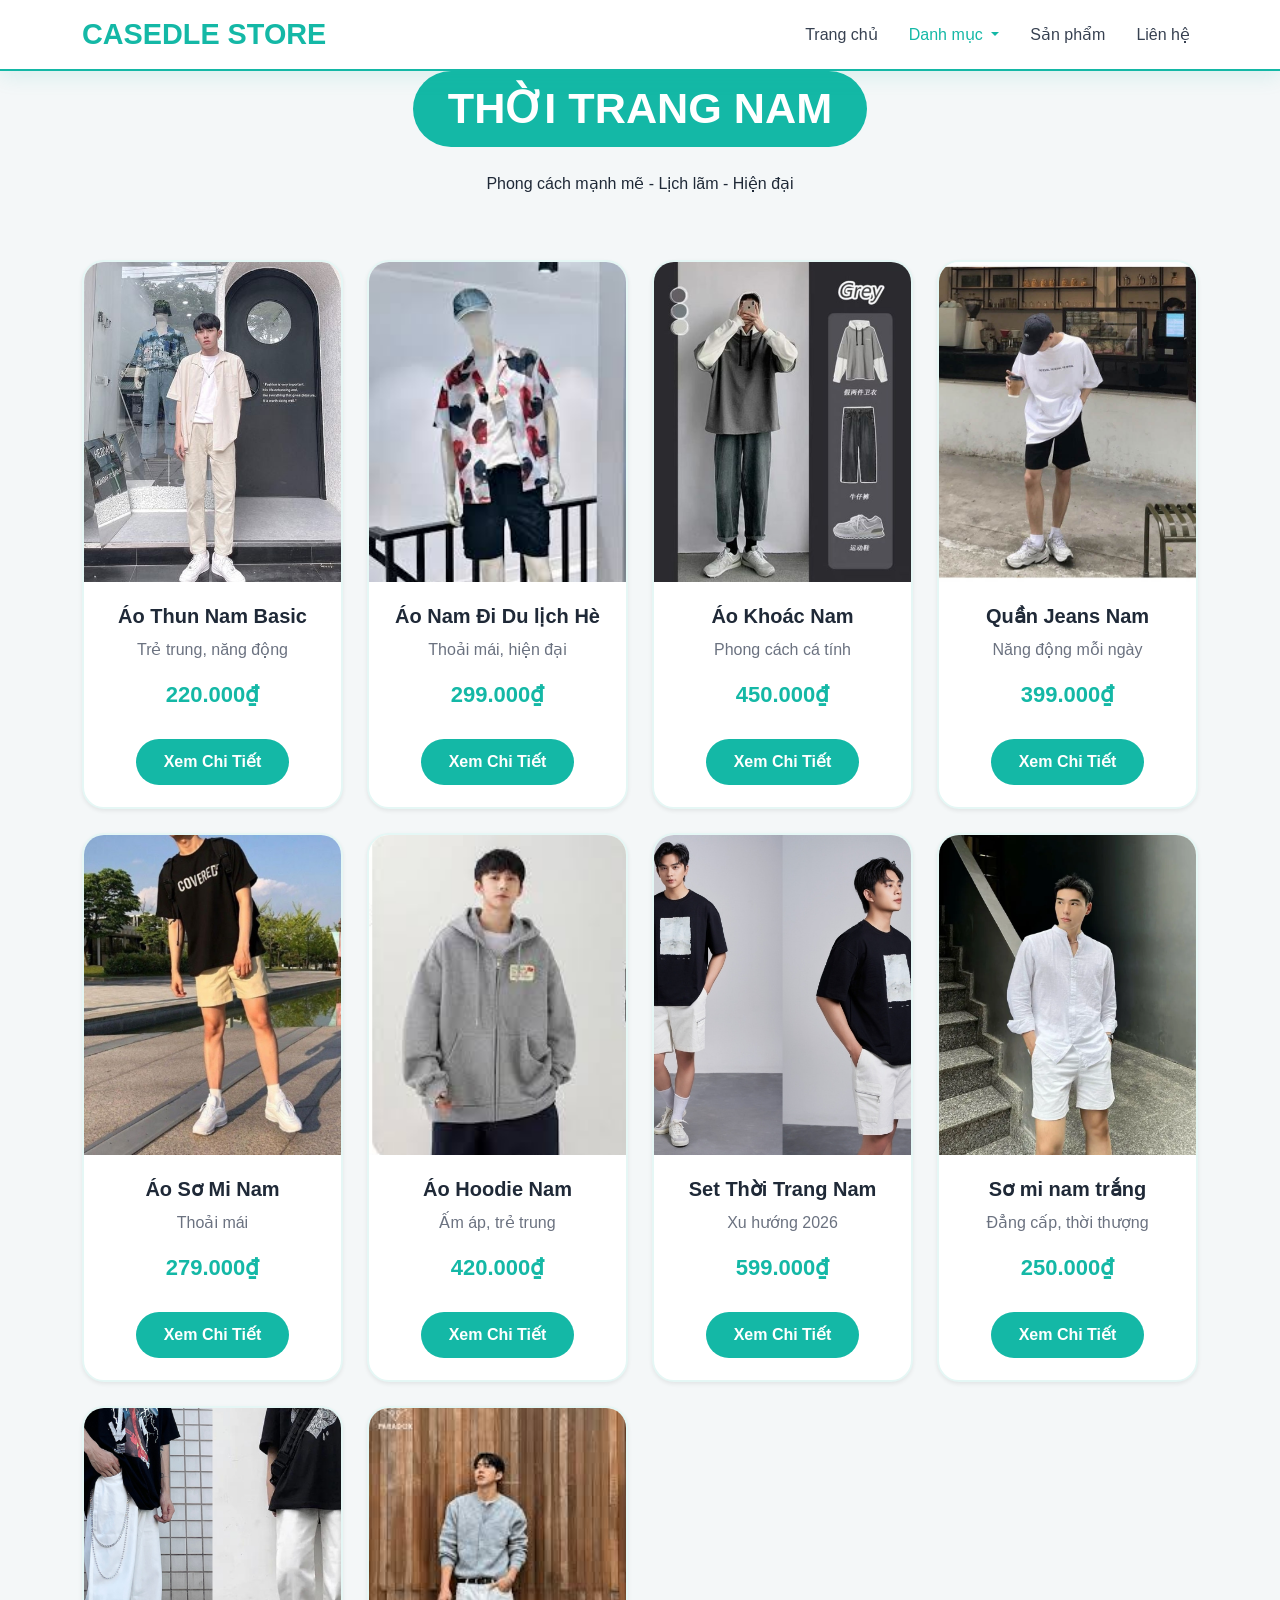
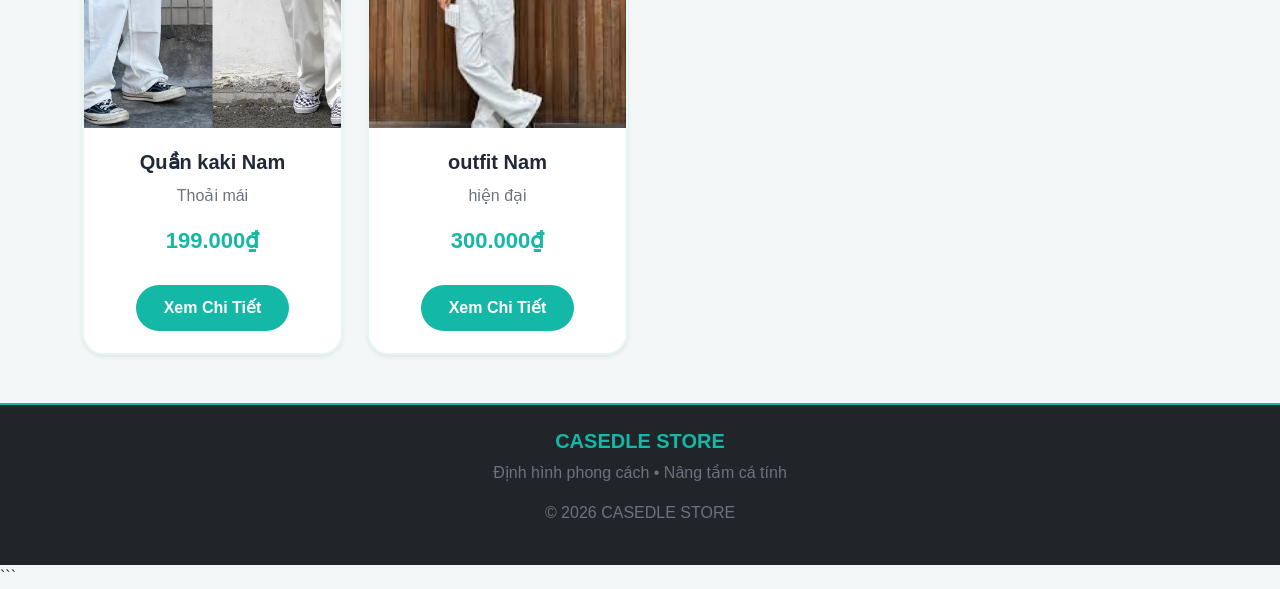
<file: html/thoitrangnam.html>
<!DOCTYPE html>
<html lang="vi">
<head>
    <meta charset="UTF-8">
    <meta name="viewport" content="width=device-width, initial-scale=1.0">
    <title>Thời Trang Nam - CASEDLE STORE</title>

    <link href="https://cdn.jsdelivr.net/npm/bootstrap@5.3.8/dist/css/bootstrap.min.css" rel="stylesheet">
    <link rel="stylesheet" href="../css/style3.css">
</head>
<body>

<!-- NAVBAR -->
<nav class="navbar navbar-expand-lg navbar-dark bg-dark sticky-top">
    <div class="container">

        <a class="navbar-brand fw-bold" href="index.html">
            CASEDLE STORE
        </a>

        <button class="navbar-toggler" type="button"
                data-bs-toggle="collapse"
                data-bs-target="#menu">
            <span class="navbar-toggler-icon"></span>
        </button>

        <div class="collapse navbar-collapse" id="menu">
            <ul class="navbar-nav ms-auto">

                <li class="nav-item">
                    <a class="nav-link" href="../index.html">Trang chủ</a>
                </li>

                <li class="nav-item dropdown">
                    <a class="nav-link dropdown-toggle active"
                       href="#"
                       data-bs-toggle="dropdown">
                        Danh mục
                    </a>

                    <ul class="dropdown-menu">
                        <li><a class="dropdown-item active" href="thoitrangnam.html">Thời trang Nam</a></li>
                        <li><a class="dropdown-item" href="thoitrangnu.html">Thời trang Nữ</a></li>
                        <li><a class="dropdown-item" href="giaydep.html">Giày dép</a></li>
                        <li><a class="dropdown-item" href="phukien.html">Phụ kiện</a></li>
                    </ul>
                </li>

                <li class="nav-item">
                    <a class="nav-link" href="san-pham.html">Sản phẩm</a>
                </li>

                <li class="nav-item">
                    <a class="nav-link" href="lien-he.html">Liên hệ</a>
                </li>

            </ul>
        </div>
    </div>
</nav>

<!-- TIÊU ĐỀ -->
<section class="hero-product text-center">
    <div class="container">
        <h1 class="fw-bold">THỜI TRANG NAM</h1>
        <p>Phong cách mạnh mẽ - Lịch lãm - Hiện đại</p>
    </div>
</section>

<!-- SẢN PHẨM -->
<section class="container py-5">
    <div class="row g-4">

       <div class="col-lg-3 col-md-6">
            <a href="chitiet.html" class="text-decoration-none text-dark">
                <div class="card h-100 shadow-sm">
                    <img src="../assets/images/nam1.jpg" class="card-img-top">
                    <div class="card-body text-center">
                        <h5>Áo Thun Nam Basic</h5>
                        <p class="text-muted">Trẻ trung, năng động</p>
                        <p class="text-danger fw-bold">220.000₫</p>
                         <a href="chitiet.html?id=nam14" class="btn-detail">
                            Xem Chi Tiết
                         </a>
                    </div>
                </div>
            </a>
        </div>

       <div class="col-lg-3 col-md-6">
            <a href="chitiet.html" class="text-decoration-none text-dark">
                <div class="card h-100 shadow-sm">
                    <img src="../assets/images/nam2.jfif" class="card-img-top">
                    <div class="card-body text-center">
                        <h5>Áo Nam Đi Du lịch Hè</h5>
                        <p class="text-muted">Thoải mái, hiện đại</p>
                        <p class="text-danger fw-bold">299.000₫</p>
                         <a href="chitiet.html?id=nam15" class="btn-detail">
                            Xem Chi Tiết
                         </a>
                    </div>
                </div>
            </a>
        </div>

<!-- NAM 3 -->
        <div class="col-lg-3 col-md-6">
            <a href="chitiet.html" class="text-decoration-none text-dark">
                <div class="card h-100 shadow-sm">
                    <img src="../assets/images/nam3.png" class="card-img-top">
                    <div class="card-body text-center">
                        <h5>Áo Khoác Nam</h5>
                        <p class="text-muted">Phong cách cá tính</p>
                        <p class="text-danger fw-bold">450.000₫</p>
                         <a href="chitiet.html?id=nam16" class="btn-detail">
                            Xem Chi Tiết
                         </a>
                    </div>
                </div>
            </a>
        </div>

<!-- NAM 4 -->
        <div class="col-lg-3 col-md-6">
            <a href="chitiet.html" class="text-decoration-none text-dark">
                <div class="card h-100 shadow-sm">
                    <img src="../assets/images/nam4.jpeg" class="card-img-top">
                    <div class="card-body text-center">
                        <h5>Quần Jeans Nam</h5>
                        <p class="text-muted">Năng động mỗi ngày</p>
                        <p class="text-danger fw-bold">399.000₫</p>
                         <a href="chitiet.html?id=nam17" class="btn-detail">
                            Xem Chi Tiết
                         </a>
                    </div>
                </div>
            </a>
        </div>

<!-- NAM 5 -->
        <div class="col-lg-3 col-md-6">
            <a href="chitiet.html" class="text-decoration-none text-dark">
                <div class="card h-100 shadow-sm">
                    <img src="../assets/images/nam5.jpg" class="card-img-top">
                    <div class="card-body text-center">
                        <h5>Áo Sơ Mi Nam</h5>
                        <p class="text-muted">Thoải mái</p>
                        <p class="text-danger fw-bold">279.000₫</p>
                         <a href="chitiet.html?id=nam18" class="btn-detail">
                            Xem Chi Tiết
                         </a>
                    </div>
                </div>
            </a>
        </div>

<!-- NAM 6 -->
        <div class="col-lg-3 col-md-6">
            <a href="chitiet.html" class="text-decoration-none text-dark">
                <div class="card h-100 shadow-sm">
                    <img src="../assets/images/nam6.jfif" class="card-img-top">
                    <div class="card-body text-center">
                        <h5>Áo Hoodie Nam</h5>
                        <p class="text-muted">Ấm áp, trẻ trung</p>
                        <p class="text-danger fw-bold">420.000₫</p>
                         <a href="chitiet.html?id=nam19" class="btn-detail">
                            Xem Chi Tiết
                         </a>
                    </div>
                </div>
            </a>
        </div>

<!-- NAM 7 -->
        <div class="col-lg-3 col-md-6">
            <a href="chitiet.html" class="text-decoration-none text-dark">
                <div class="card h-100 shadow-sm">
                    <img src="../assets/images/nam7.jpg" class="card-img-top">
                    <div class="card-body text-center">
                        <h5>Set Thời Trang Nam</h5>
                        <p class="text-muted">Xu hướng 2026</p>
                        <p class="text-danger fw-bold">599.000₫</p>
                         <a href="chitiet.html?id=nam20" class="btn-detail">
                            Xem Chi Tiết
                         </a>
                    </div>
                </div>
            </a>
        </div>


<!-- NAM 9 -->
        <div class="col-lg-3 col-md-6">
            <a href="chitiet.html" class="text-decoration-none text-dark">
                <div class="card h-100 shadow-sm">
                    <img src="../assets/images/nam9.webp" class="card-img-top">
                    <div class="card-body text-center">
                        <h5>Sơ mi nam trắng</h5>
                        <p class="text-muted">Đẳng cấp, thời thượng</p>
                        <p class="text-danger fw-bold">250.000₫</p>
                         <a href="chitiet.html?id=nam21" class="btn-detail">
                            Xem Chi Tiết
                         </a>
                    </div>
                </div>
            </a>
        </div>
  
        <!-- NAM 10 -->
        <div class="col-lg-3 col-md-6">
            <a href="chitiet.html" class="text-decoration-none text-dark">
                <div class="card h-100 shadow-sm">
                    <img src="../assets/images/nam11.png" class="card-img-top">
                    <div class="card-body text-center">
                        <h5>Quần kaki Nam</h5>
                        <p class="text-muted">Thoải mái</p>
                        <p class="text-danger fw-bold">199.000₫</p>
                         <a href="chitiet.html?id=nam22" class="btn-detail">
                            Xem Chi Tiết
                         </a>
                    </div>
                </div>
            </a>
        </div>
        <!-- NAM 11 -->
        <div class="col-lg-3 col-md-6">
            <a href="chitiet.html" class="text-decoration-none text-dark">
                <div class="card h-100 shadow-sm">
                    <img src="../assets/images/nam12.jfif" class="card-img-top">
                    <div class="card-body text-center">
                        <h5>outfit Nam</h5>
                        <p class="text-muted">hiện đại</p>
                        <p class="text-danger fw-bold">300.000₫</p>
                         <a href="chitiet.html?id=nam23" class="btn-detail">
                            Xem Chi Tiết
                         </a>
                    </div>
                </div>
            </a>
        </div>
</section>

<footer class="bg-dark text-white text-center py-4">
    <h5>CASEDLE STORE</h5>
    <p>Định hình phong cách • Nâng tầm cá tính</p>
    <p>© 2026 CASEDLE STORE</p>
</footer>

<script src="https://cdn.jsdelivr.net/npm/bootstrap@5.3.8/dist/js/bootstrap.bundle.min.js"></script>
</body>
</html>
```
</file>
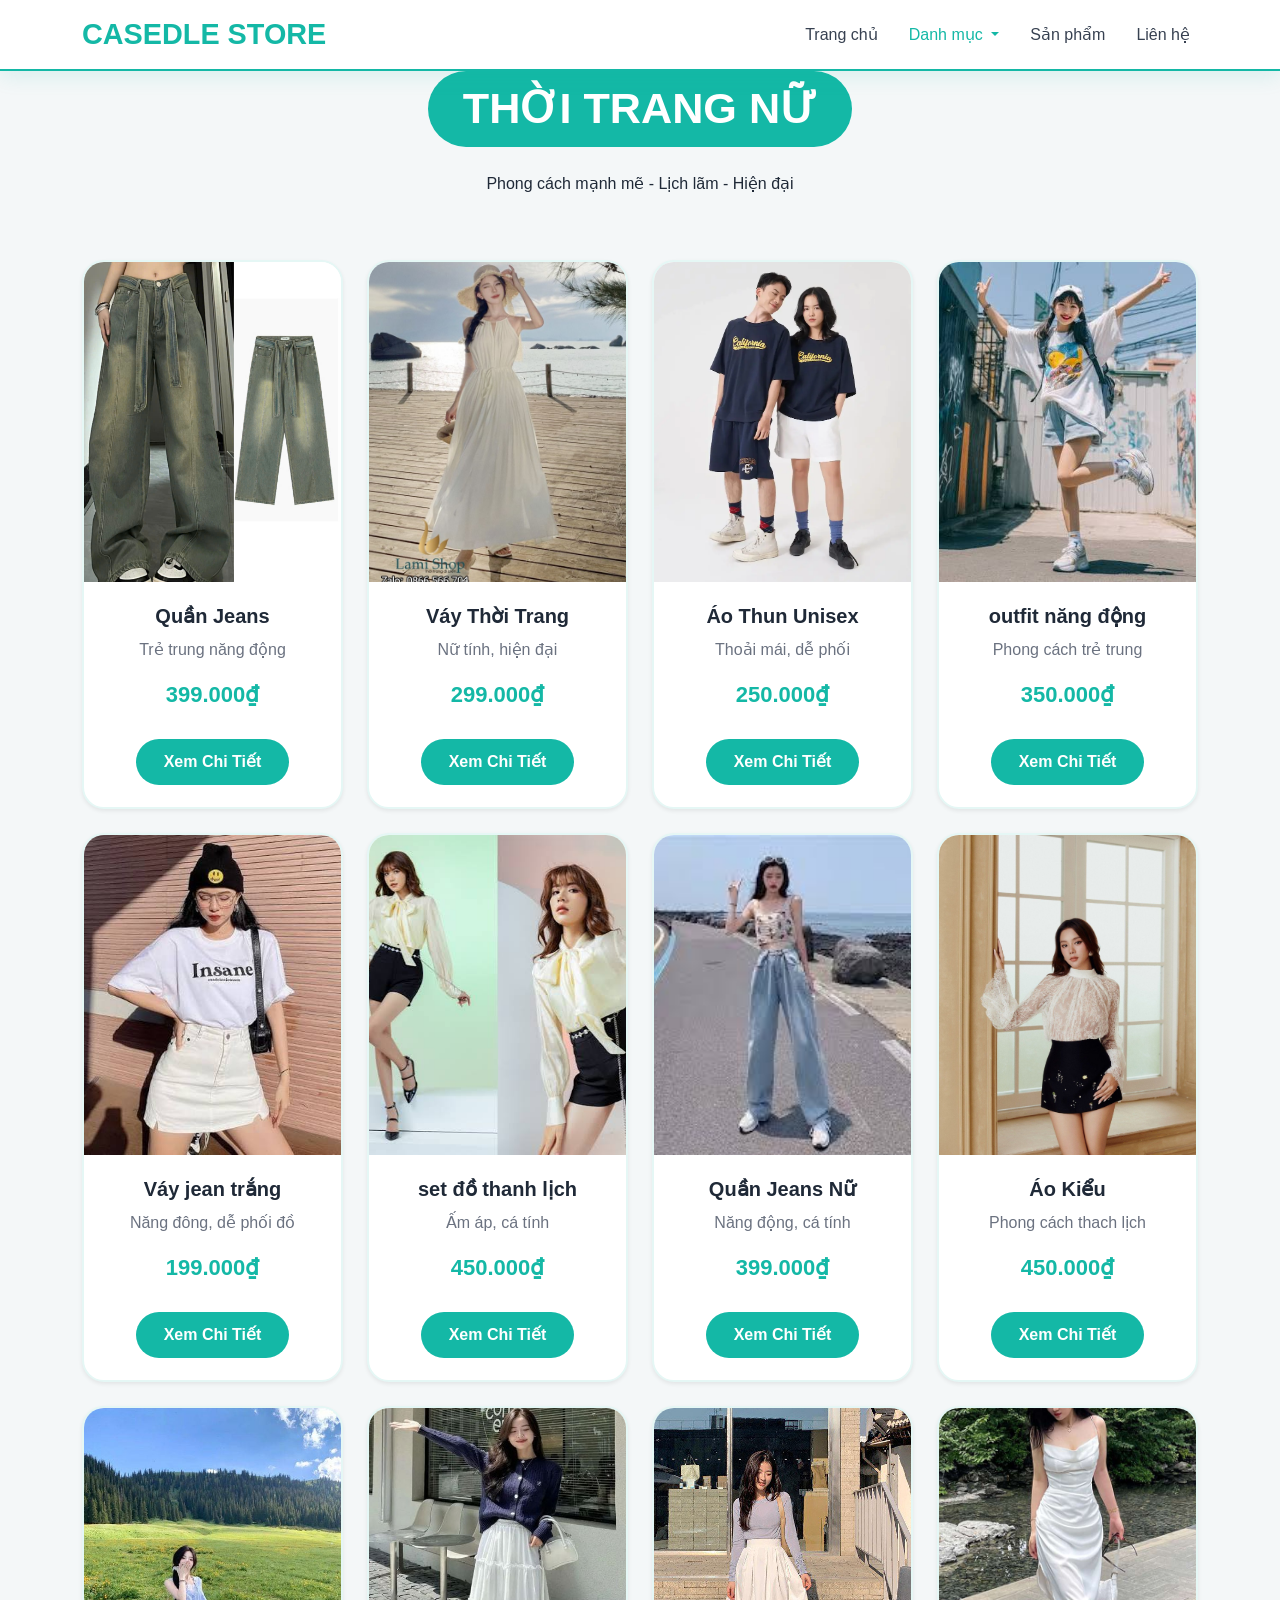
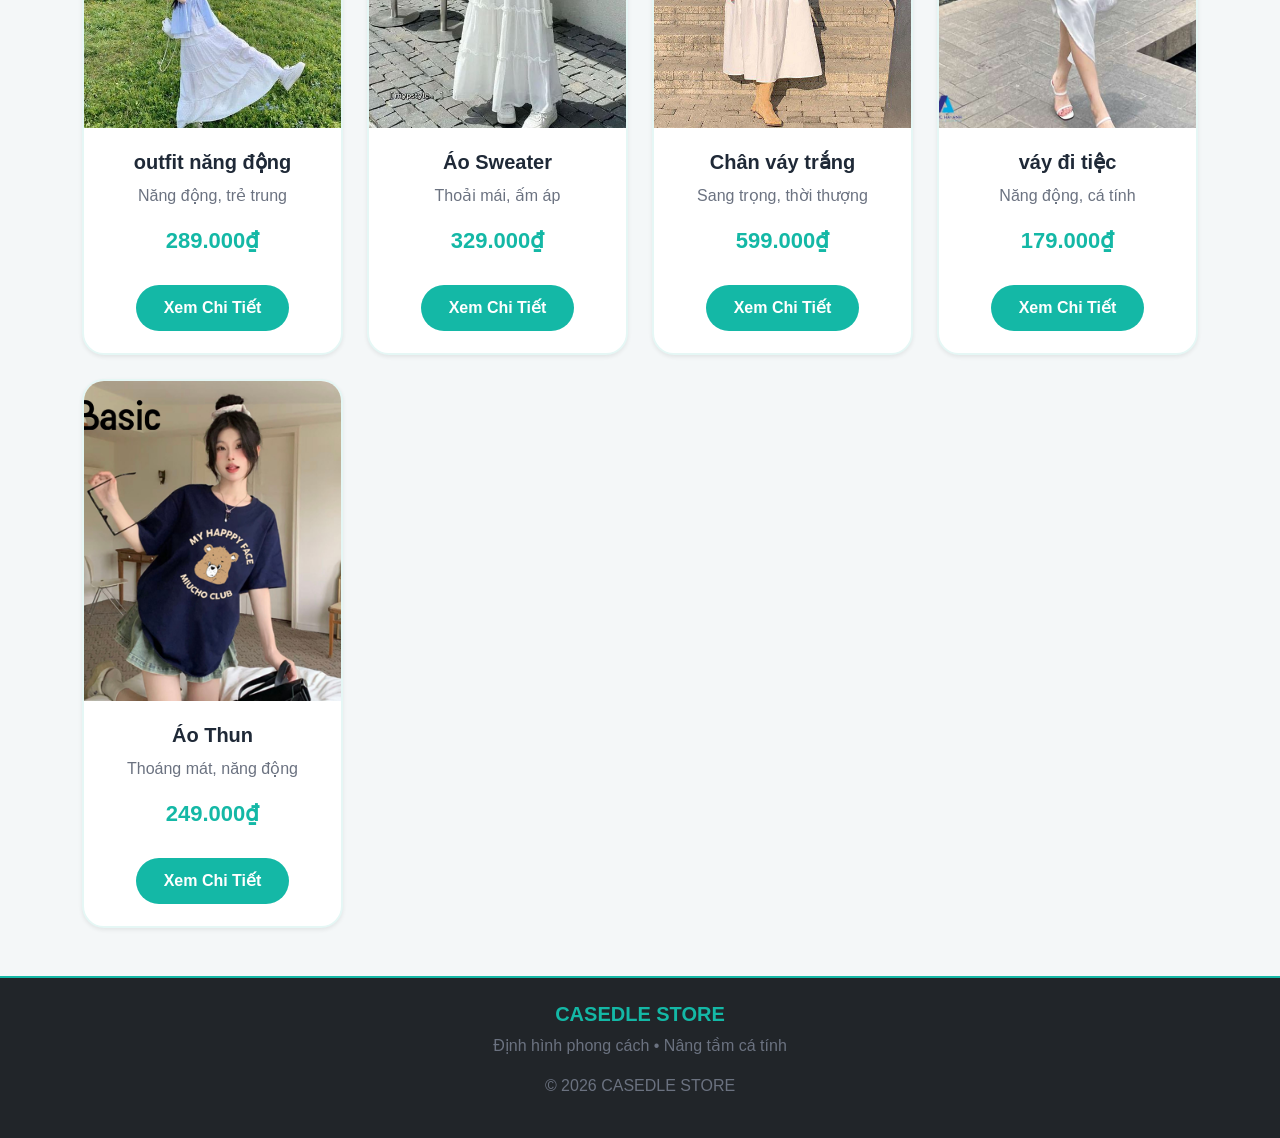
<file: html/thoitrangnu.html>
<!DOCTYPE html>
<html lang="vi">
<head>
    <meta charset="UTF-8">
    <meta name="viewport" content="width=device-width, initial-scale=1.0">
    <title>Thời Trang Nữ - CASEDLE STORE</title>

    <link href="https://cdn.jsdelivr.net/npm/bootstrap@5.3.8/dist/css/bootstrap.min.css" rel="stylesheet">
    <link rel="stylesheet" href="../css/style3.css">
</head>
<body>

<!-- NAVBAR -->
<nav class="navbar navbar-expand-lg navbar-dark bg-dark sticky-top">
    <div class="container">

        <a class="navbar-brand fw-bold" href="index.html">
            CASEDLE STORE
        </a>

        <button class="navbar-toggler" type="button"
                data-bs-toggle="collapse"
                data-bs-target="#menu">
            <span class="navbar-toggler-icon"></span>
        </button>

        <div class="collapse navbar-collapse" id="menu">
            <ul class="navbar-nav ms-auto">

                <li class="nav-item">
                    <a class="nav-link" href="../index.html">Trang chủ</a>
                </li>

                <li class="nav-item dropdown">
                    <a class="nav-link dropdown-toggle active"
                       href="#"
                       data-bs-toggle="dropdown">
                        Danh mục
                    </a>

                    <ul class="dropdown-menu">
                        <li><a class="dropdown-item " href="thoitrangnam.html">Thời trang Nam</a></li>
                        <li><a class="dropdown-item active" href="thoitrangnu.html">Thời trang Nữ</a></li>
                        <li><a class="dropdown-item" href="giaydep.html">Giày dép</a></li>
                        <li><a class="dropdown-item" href="phukien.html">Phụ kiện</a></li>
                    </ul>
                </li>

                <li class="nav-item">
                    <a class="nav-link" href="san-pham.html">Sản phẩm</a>
                </li>

                <li class="nav-item">
                    <a class="nav-link" href="lien-he.html">Liên hệ</a>
                </li>

            </ul>
        </div>
    </div>
</nav>

<!-- TIÊU ĐỀ -->
<section class="hero-product text-center">
    <div class="container">
        <h1 class="fw-bold">THỜI TRANG NỮ</h1>
        <p>Phong cách mạnh mẽ - Lịch lãm - Hiện đại</p>
    </div>
</section>
<section class="container py-5">
    <div class="row g-4">
 <div class="col-lg-3 col-md-6">
                    <a href="chitiet.html" class="text-decoration-none text-dark">

                        <div class="card h-100 shadow-sm">

                            <img src="../assets/images/6.jpg" class="card-img-top">

                            <div class="card-body text-center">
                                <h5>Quần Jeans</h5>
                                <p class="text-muted">Trẻ trung năng động</p>
                                <p class="text-danger fw-bold">399.000₫</p>
                                <a href="chitiet.html?id=nu1"  class="btn-detail">Xem Chi Tiết</a>
                            </div>

                        </div>

                    </a>
                </div>
        
        <!-- VÁY -->
        <div class="col-lg-3 col-md-6">
            <a href="chitiet.html" class="text-decoration-none text-dark">

                <div class="card h-100 shadow-sm">

                    <img src="../assets/images/4.jpg" class="card-img-top">

                    <div class="card-body text-center">
                        <h5>Váy Thời Trang</h5>
                        <p class="text-muted">Nữ tính, hiện đại</p>
                        <p class="text-danger fw-bold">299.000₫</p>
                         <a href="chitiet.html?id=nu2" class="btn-detail">
                            Xem Chi Tiết
                         </a>
                    </div>

                </div>

            </a>
        </div>

        <!-- ÁO THUN -->
        <div class="col-lg-3 col-md-6">
            <a href="chitiet.html" class="text-decoration-none text-dark">

                <div class="card h-100 shadow-sm">

                    <img src="../assets/images/5.webp" class="card-img-top">

                    <div class="card-body text-center">
                        <h5>Áo Thun Unisex</h5>
                        <p class="text-muted">Thoải mái, dễ phối</p>
                        <p class="text-danger fw-bold">250.000₫</p>
                         <a href="chitiet.html?id=nu3" class="btn-detail">
                            Xem Chi Tiết
                         </a>
                    </div>

                </div>

            </a>
        </div>

       <!-- ÁO KHOÁC -->
        <div class="col-lg-3 col-md-6">
            <a href="chitiet.html" class="text-decoration-none text-dark">

                <div class="card h-100 shadow-sm">

                    <img src="../assets/images/a02.jfif" class="card-img-top">

                    <div class="card-body text-center">
                        <h5>outfit năng động</h5>
                        <p class="text-muted">Phong cách trẻ trung</p>
                        <p class="text-danger fw-bold">350.000₫</p>
                         <a href="chitiet.html?id=nu4" class="btn-detail">
                            Xem Chi Tiết
                         </a>
                    </div>

                </div>

            </a>
        </div>


        <!-- ÁO SƠ MI -->
        <div class="col-lg-3 col-md-6">
            <a href="chitiet.html" class="text-decoration-none text-dark">

                <div class="card h-100 shadow-sm">

                    <img src="../assets/images/ao1.jfif" class="card-img-top">

                    <div class="card-body text-center">
                        <h5>Váy jean trắng</h5>
                        <p class="text-muted">Năng đông, dễ phối đồ</p>
                        <p class="text-danger fw-bold">199.000₫</p>
                         <a href="chitiet.html?id=nu5" class="btn-detail">
                            Xem Chi Tiết
                         </a>
                    </div>

                </div>

            </a>
        </div>

        <!-- ÁO HOODIE -->
        <div class="col-lg-3 col-md-6">
            <a href="chitiet.html" class="text-decoration-none text-dark">

                <div class="card h-100 shadow-sm">

                    <img src="../assets/images/ao3.jfif" class="card-img-top">

                    <div class="card-body text-center">
                        <h5>set đồ thanh lịch</h5>
                        <p class="text-muted">Ấm áp, cá tính</p>
                        <p class="text-danger fw-bold">450.000₫</p>
                         <a href="chitiet.html?id=nu6" class="btn-detail">
                            Xem Chi Tiết
                         </a>
                    </div>

                </div>

            </a>
        </div>
       

<!-- QUẦN JEANS -->
        <div class="col-lg-3 col-md-6">
            <a href="chitiet.html" class="text-decoration-none text-dark">
                <div class="card h-100 shadow-sm">
                    <img src="../assets/images/6.jfif" class="card-img-top">
                    <div class="card-body text-center">
                        <h5>Quần Jeans Nữ</h5>
                        <p class="text-muted">Năng động, cá tính</p>
                        <p class="text-danger fw-bold">399.000₫</p>
                         <a href="chitiet.html?id=nu7"  class="btn-detail">Xem Chi Tiết</a>
                    </div>
                </div>
            </a>
        </div>

<!-- ÁO KHOÁC -->
        <div class="col-lg-3 col-md-6">
            <a href="chitiet.html" class="text-decoration-none text-dark">
                <div class="card h-100 shadow-sm">
                    <img src="../assets/images/ao4.jpg" class="card-img-top">
                    <div class="card-body text-center">
                        <h5>Áo Kiểu</h5>
                        <p class="text-muted">Phong cách thach lịch</p>
                        <p class="text-danger fw-bold">450.000₫</p>
                         <a href="chitiet.html?id=nu8" class="btn-detail">
                            Xem Chi Tiết
                         </a>
                    </div>
                </div>
            </a>
        </div>

<!-- ÁO POLO -->
        <div class="col-lg-3 col-md-6">
            <a href="chitiet.html" class="text-decoration-none text-dark">
                <div class="card h-100 shadow-sm">
                    <img src="../assets/images/ao5.jpg" class="card-img-top">
                    <div class="card-body text-center">
                        <h5>outfit năng động</h5>
                        <p class="text-muted">Năng động, trẻ trung</p>
                        <p class="text-danger fw-bold">289.000₫</p>
                         <a href="chitiet.html?id=nu9" class="btn-detail">
                            Xem Chi Tiết
                         </a>
                    </div>
                </div>
            </a>
        </div>

<!-- ÁO SWEATER -->
        <div class="col-lg-3 col-md-6">
            <a href="chitiet.html" class="text-decoration-none text-dark">
                <div class="card h-100 shadow-sm">
                    <img src="../assets/images/ao6.jpg" class="card-img-top">
                    <div class="card-body text-center">
                        <h5>Áo Sweater</h5>
                        <p class="text-muted">Thoải mái, ấm áp</p>
                        <p class="text-danger fw-bold">329.000₫</p>
                         <a href="chitiet.html?id=nu10" class="btn-detail">
                            Xem Chi Tiết
                         </a>
                    </div>
                </div>
            </a>
        </div>

<!-- ÁO BLAZER -->
        <div class="col-lg-3 col-md-6">
            <a href="chitiet.html" class="text-decoration-none text-dark">
                <div class="card h-100 shadow-sm">
                    <img src="../assets/images/ao7.jpg" class="card-img-top">
                    <div class="card-body text-center">
                        <h5>Chân váy trắng</h5>
                        <p class="text-muted">Sang trọng, thời thượng</p>
                        <p class="text-danger fw-bold">599.000₫</p>
                         <a href="chitiet.html?id=nu11" class="btn-detail">
                            Xem Chi Tiết
                         </a>
                    </div>
                </div>
            </a>
        </div>

<!-- ÁO CROPTOP -->
        <div class="col-lg-3 col-md-6">
            <a href="chitiet.html" class="text-decoration-none text-dark">
                <div class="card h-100 shadow-sm">
                    <img src="../assets/images/ao8.jpg" class="card-img-top">
                    <div class="card-body text-center">
                        <h5>váy đi tiệc</h5>
                        <p class="text-muted">Năng động, cá tính</p>
                        <p class="text-danger fw-bold">179.000₫</p> 
                        <a href="chitiet.html?id=nu12" class="btn-detail">
                            Xem Chi Tiết
                         </a>
                    </div>
                </div>
            </a>
        </div>

<!-- ÁO THỂ THAO -->
        <div class="col-lg-3 col-md-6">
            <a href="chitiet.html" class="text-decoration-none text-dark">
                <div class="card h-100 shadow-sm">
                    <img src="../assets/images/ao8.png" class="card-img-top">
                    <div class="card-body text-center">
                        <h5>Áo Thun</h5>
                        <p class="text-muted">Thoáng mát, năng động</p>
                        <p class="text-danger fw-bold">249.000₫</p>
                         <a href="chitiet.html?id=nu13" class="btn-detail">
                            Xem Chi Tiết
                         </a>
                    </div>
                </div>
            </a>
        </div>
         
        </div>
</section>

<footer class="bg-dark text-white text-center py-4">
    <h5>CASEDLE STORE</h5>
    <p>Định hình phong cách • Nâng tầm cá tính</p>
    <p>© 2026 CASEDLE STORE</p>
</footer>

<script src="https://cdn.jsdelivr.net/npm/bootstrap@5.3.8/dist/js/bootstrap.bundle.min.js"></script>
</body>
</html>
</file>
<file: css/style1.css>
*{
    margin:0;
    padding:0;
    box-sizing:border-box;
    scroll-behavior:smooth;
    
}

body{
    font-family:'Segoe UI',sans-serif;
    background:#f4f7f8;
    color:#1f2937;
    line-height:1.6;
}



.navbar{
    background:#fff !important;
    padding:15px 0;
    box-shadow:0 5px 20px rgba(20,184,166,.12);
    border-bottom:2px solid #14b8a6;
}

.navbar-brand{
    font-size:1.9rem;
    font-weight:700;
    color:#14b8a6 !important;
    letter-spacing:1px;
}

.nav-link{
    color:#374151 !important;
    font-weight:500;
    margin-left:15px;
    transition:.3s;
    position:relative;
}

.nav-link::after{
    content:"";
    position:absolute;
    left:0;
    bottom:-6px;
    width:0;
    height:3px;
    background:#14b8a6;
    border-radius:10px;
    transition:.3s;
}

.nav-link:hover::after,
.nav-link.active::after{
    width:100%;
}

.nav-link:hover,
.nav-link.active{
    color:#14b8a6 !important;
}


.dropdown-menu{
    border:none;
    border-radius:15px;
    background:#fff;
    box-shadow:0 10px 25px rgba(0,0,0,.08);
    overflow:hidden;
}

.dropdown-item{
    color:#374151;
    padding:10px 18px;
    transition:.3s;
}

.dropdown-item:hover{
    background:#14b8a6;
    color:#fff;
}

.hero{
    min-height:60vh;
    display:flex;
    align-items:center;
    justify-content:center;
    text-align:center;
    padding:60px 20px;
}

.hero .container{
    max-width:950px;
    background:#fff;
    border-radius:30px;
    border:2px solid #14b8a6;
    padding:70px 45px;
    box-shadow:0 15px 40px rgba(20,184,166,.15);
}

.hero h1{
    font-size:3rem;
    color:#14b8a6;
    font-weight:700;
    margin-bottom:20px;
}

.hero .lead{
    color:#4b5563;
    font-size:1.2rem;
    margin-bottom:15px;
}

.hero p{
    color:#6b7280;
    font-size:1rem;
    margin-bottom:25px;
}

.btn-warning{
    background:#14b8a6;
    border:none;
    color:#fff;
    padding:12px 32px;
    border-radius:40px;
    font-weight:600;
    transition:.35s;
}

.btn-warning:hover{
    background:#0f9e8a;
    transform:translateY(-4px);
    box-shadow:0 10px 20px rgba(20,184,166,.3);
}

.btn-dark,
.btn-outline-dark{
    background:#fff;
    border:2px solid #14b8a6;
    color:#14b8a6;
    border-radius:30px;
    padding:10px 24px;
    transition:.3s;
}

.btn-dark:hover,
.btn-outline-dark:hover{
    background:#14b8a6;
    color:#fff;
}

section{
    padding:70px 0;
}

h2{
    text-align:center;
    color:#14b8a6;
    font-size:2.2rem;
    font-weight:700;
    margin-bottom:50px;
    position:relative;
}

h2::after{
    content:"";
    width:90px;
    height:4px;
    background:#14b8a6;
    display:block;
    margin:15px auto;
    border-radius:20px;
}

.product-section{
    padding:70px 0;
}

.row{
    row-gap:30px;
}


.card{
    background:#ffffff;
    border:2px solid #e8f7f5;
    border-radius:22px;
    overflow:hidden;
    transition:.35s ease;
    box-shadow:0 8px 25px rgba(0,0,0,.08);
    height:100%;
}

.card:hover{
    transform:translateY(-10px);
    border-color:#14b8a6;
    box-shadow:0 18px 40px rgba(20,184,166,.22);
}

.card-img-top,
.card img{
    width:100%;
    height:320px;
    object-fit:cover;
    transition:.5s;
}

.card:hover img{
    transform:scale(1.08);
}


.card-body{
    text-align:center;
    padding:22px;
}

.card-title,
.card h5{
    font-size:1.2rem;
    font-weight:700;
    color:#1f2937;
    margin-bottom:10px;
}

.card-text{
    color:#6b7280;
    font-size:.95rem;
    margin-bottom:15px;
    min-height:45px;
}

.text-danger{
    color:#14b8a6 !important;
    font-size:1.35rem;
    font-weight:bold;
    display:block;
    margin-bottom:18px;
}


.card .btn{
    border-radius:30px;
    padding:10px 24px;
    font-weight:600;
}

.card-img{
    overflow:hidden;
}

.card img{
    display:block;
}


.badge{
    background:#14b8a6;
    color:#fff;
    border-radius:30px;
    padding:6px 14px;
    font-weight:500;
}


.price{
    color:#14b8a6;
    font-size:1.4rem;
    font-weight:700;
}


.form-control{
    border-radius:30px;
    border:2px solid #d1fae5;
    padding:10px 18px;
}

.form-control:focus{
    border-color:#14b8a6;
    box-shadow:0 0 0 .2rem rgba(20,184,166,.15);
}


footer{
    background:#ffffff;
    border-top:2px solid #14b8a6;
    padding:50px 20px;
    text-align:center;
}

footer .row{
    display:flex;
    justify-content:center;
    align-items:center;
    text-align:center;
}

footer .col-md-4{
    display:flex;
    flex-direction:column;
    justify-content:center;
    align-items:center;
}

footer h5{
    color:#14b8a6;
    font-size:1.3rem;
    font-weight:700;
    margin-bottom:15px;
}

footer p{
    color:#6b7280;
    margin-bottom:8px;
    line-height:1.8;
}


::-webkit-scrollbar{
    width:10px;
}

::-webkit-scrollbar-track{
    background:#edf2f7;
}

::-webkit-scrollbar-thumb{
    background:#14b8a6;
    border-radius:30px;
}

::-webkit-scrollbar-thumb:hover{
    background:#0f9e8a;
}


::selection{
    background:#14b8a6;
    color:#fff;
}
.text-center{
    text-align:center;
}

.shadow-custom{
    box-shadow:0 10px 30px rgba(20,184,166,.15);
}

.rounded-custom{
    border-radius:20px;
}
</file>
<file: css/style6.css>
/* =======================
   RESET
======================= */

*{
    margin:0;
    padding:0;
    box-sizing:border-box;
}

body{
    background:#F4F7F8;
    font-family:'Segoe UI',sans-serif;
    color:#1F2937;
}

/* =======================
   KHUNG CHI TIẾT
======================= */

.card{
    max-width:1000px;
    margin:40px auto;
    padding:30px !important;
    background:#ffffff;
    border:2px solid #E5F7F5;
    border-radius:25px;
    box-shadow:0 12px 30px rgba(0,0,0,.08);
    transition:.35s;
}

.card:hover{
    transform:translateY(-6px);
    border-color:#14B8A6;
    box-shadow:0 20px 40px rgba(20,184,166,.18);
}

/* =======================
   KHUNG ẢNH
======================= */

.col-md-6:first-child{
    display:flex;
    justify-content:center;
    align-items:center;
}

/* =======================
   ẢNH
======================= */

.card img{
    width:330px;
    height:330px;
    object-fit:cover;
    border-radius:20px;
    border:3px solid #14B8A6;
    box-shadow:0 10px 25px rgba(20,184,166,.18);
    transition:.4s;
}

.card img:hover{
    transform:scale(1.05);
}

/* =======================
   KHUNG BÊN PHẢI
======================= */

.col-md-6:last-child{
    background:#F8FAFC;
    border-radius:20px;
    padding:30px;
    border:2px solid #E5F7F5;
}

/* =======================
   TÊN SẢN PHẨM
======================= */

.card h2{
    color:#1F2937;
    font-size:34px;
    font-weight:700;
    margin-bottom:15px;
}

/* =======================
   GIÁ
======================= */

.text-danger{
    color:#14B8A6 !important;
    font-size:30px;
    font-weight:700;
}

/* =======================
   MÔ TẢ
======================= */

.text-muted{
    color:#6B7280 !important;
    font-size:17px;
}

/* =======================
   ĐƯỜNG KẺ
======================= */

hr{
    border:1px solid #D1FAE5;
    margin:25px 0;
}

/* =======================
   CHI TIẾT
======================= */

.card p{
    color:#374151;
    line-height:1.8;
    text-align:justify;
    font-size:17px;
}

/* =======================
   NÚT
======================= */

.btn{
    border-radius:30px;
    padding:12px 30px;
    font-weight:600;
    transition:.3s;
}

.btn-secondary{
    background:#14B8A6;
    border:none;
    color:#fff;
}

.btn-secondary:hover{
    background:#0F9E8A;
    transform:translateY(-3px);
    box-shadow:0 10px 20px rgba(20,184,166,.25);
}

/* =======================
   RESPONSIVE
======================= */

@media(max-width:768px){

    .card{
        margin:20px;
        padding:20px !important;
    }

    .card h2{
        font-size:28px;
    }

    .text-danger{
        font-size:24px;
    }

    .card img{
        width:100%;
        height:260px;
    }

    .col-md-6:last-child{
        margin-top:25px;
    }
}
</file>
<file: css/style3.css>
*{
    margin:0;
    padding:0;
    box-sizing:border-box;
}

body{
    font-family:'Segoe UI',sans-serif;
    background:#F4F7F8;
    color:#1F2937;
}



.navbar{
    background:#fff !important;
    box-shadow:0 5px 20px rgba(20,184,166,.12);
    border-bottom:2px solid #14B8A6;
}

.navbar-brand{
    color:#14B8A6 !important;
    font-size:1.8rem;
    font-weight:700;
}

.nav-link{
    color:#374151 !important;
    margin-left:15px;
    transition:.3s;
}

.nav-link:hover,
.nav-link.active{
    color:#14B8A6 !important;
}


.dropdown-menu{
    background:#fff;
    border:none;
    border-radius:15px;
    box-shadow:0 10px 20px rgba(0,0,0,.08);
}

.dropdown-item{
    color:#374151;
    transition:.3s;
}

.dropdown-item:hover{
    background:#14B8A6;
    color:#fff;
}


section h1{
    display:inline-block;
    background:#14B8A6;
    color:#fff;
    padding:12px 35px;
    border-radius:50px;
    font-size:2.7rem;
    font-weight:700;
    margin-bottom:25px;
}
.text-muted{
    color:#6B7280 !important;
    text-align:center;
}



.card{
    background:#fff;
    border:2px solid #E5F7F5;
    border-radius:22px;
    overflow:hidden;
    transition:.35s;
    box-shadow:0 8px 25px rgba(0,0,0,.08);
    height:100%;
}

.card:hover{
    transform:translateY(-10px);
    border-color:#14B8A6;
    box-shadow:0 18px 40px rgba(20,184,166,.20);
}


.card-img-top{
    width:100%;
    height:320px;
    object-fit:cover;
    transition:.4s;
}

.card:hover .card-img-top{
    transform:scale(1.05);
}


.card-body{
    text-align:center;
    padding:22px;
}

.card-body h5{
    color:#1F2937;
    font-weight:700;
    margin-bottom:10px;
}

.card-body p{
    color:#6B7280;
}



.price,
.text-danger{
    color:#14B8A6 !important;
    font-size:22px;
    font-weight:700;
}


a{
    text-decoration:none;
}


.btn-detail{
    display:inline-block;
    margin-top:12px;
    padding:11px 28px;
    background:#14B8A6;
    color:#fff;
    border-radius:30px;
    font-weight:600;
    transition:.3s;
}

.btn-detail:hover{
    background:#0F9E8A;
    color:#fff;
    transform:translateY(-3px);
    box-shadow:0 10px 20px rgba(20,184,166,.25);
}


.btn-dark,
.btn-outline-dark{
    border:2px solid #14B8A6;
    color:#14B8A6;
    background:#fff;
    border-radius:30px;
    transition:.3s;
}

.btn-dark:hover,
.btn-outline-dark:hover{
    background:#14B8A6;
    color:#fff;
}

footer{
    background:#fff;
    border-top:2px solid #14B8A6;
    padding:40px 0;
    text-align:center;
}

footer h5{
    color:#14B8A6;
    font-weight:700;
}

footer p{
    color:#6B7280;
}


@media(max-width:768px){

    section h1{
        font-size:2.2rem;
    }

    .card-img-top{
        height:250px;
    }

    .card{
        margin-bottom:25px;
    }
}
</file>
<file: css/style2.css>
*{
    margin:0;
    padding:0;
    box-sizing:border-box;
}

body{
    font-family:'Segoe UI',sans-serif;
    background:#F4F7F8;
    color:#1F2937;
}


.navbar{
    background:#fff !important;
    box-shadow:0 5px 20px rgba(20,184,166,.12);
    border-bottom:2px solid #14B8A6;
}

.navbar-brand{
    color:#14B8A6 !important;
    font-size:1.8rem;
    font-weight:700;
}

.nav-link{
    color:#374151 !important;
    margin-left:15px;
    transition:.3s;
}

.nav-link:hover,
.nav-link.active{
    color:#14B8A6 !important;
}


.dropdown-menu{
    background:#fff;
    border:none;
    border-radius:15px;
    box-shadow:0 10px 20px rgba(0,0,0,.08);
}

.dropdown-item{
    color:#374151;
    transition:.3s;
}

.dropdown-item:hover{
    background:#14B8A6;
    color:#fff;
}

.contact-header{
    background:#ffffff;
    border-bottom:2px solid #14B8A6;
    padding:60px 20px;
    text-align:center;
}

.contact-header h1{
    color:#14B8A6;
    font-weight:700;
    margin-bottom:15px;
}

.contact-header p{
    color:#6B7280;
    font-size:1.05rem;
}
.contact-info,
.contact-form{
    background:#fff;
    padding:35px;
    border-radius:22px;
    border:2px solid #E5F7F5;
    box-shadow:0 10px 25px rgba(0,0,0,.08);
    transition:.3s;
}

.contact-info:hover,
.contact-form:hover{
    border-color:#14B8A6;
    box-shadow:0 18px 40px rgba(20,184,166,.18);
}

.contact-info h3,
.contact-form h3{
    color:#14B8A6;
    margin-bottom:20px;
    font-weight:700;
}

.contact-info p{
    color:#4B5563;
    margin-bottom:15px;
    line-height:1.8;
}


.form-control{
    background:#F8FAFC;
    border:2px solid #D1FAE5;
    border-radius:12px;
    color:#374151;
    padding:12px 15px;
}

.form-control:focus{
    background:#fff;
    color:#111827;
    border-color:#14B8A6;
    box-shadow:0 0 0 .2rem rgba(20,184,166,.15);
}

.form-control::placeholder{
    color:#9CA3AF;
}


.btn-warning{
    background:#14B8A6;
    border:none;
    color:#fff;
    font-weight:600;
    border-radius:30px;
    padding:12px 28px;
    transition:.3s;
}

.btn-warning:hover{
    background:#0F9E8A;
    transform:translateY(-3px);
    box-shadow:0 10px 20px rgba(20,184,166,.25);
}

footer{
    background:#fff;
    border-top:2px solid #14B8A6;
    padding:40px 0;
    text-align:center;
}

footer h5{
    color:#14B8A6;
    font-weight:700;
}

footer p{
    color:#6B7280;
    margin-bottom:8px;
}


@media(max-width:768px){

    .contact-header{
        padding:40px 15px;
    }

    .contact-info,
    .contact-form{
        margin-bottom:25px;
        padding:25px;
    }
}
</file>
